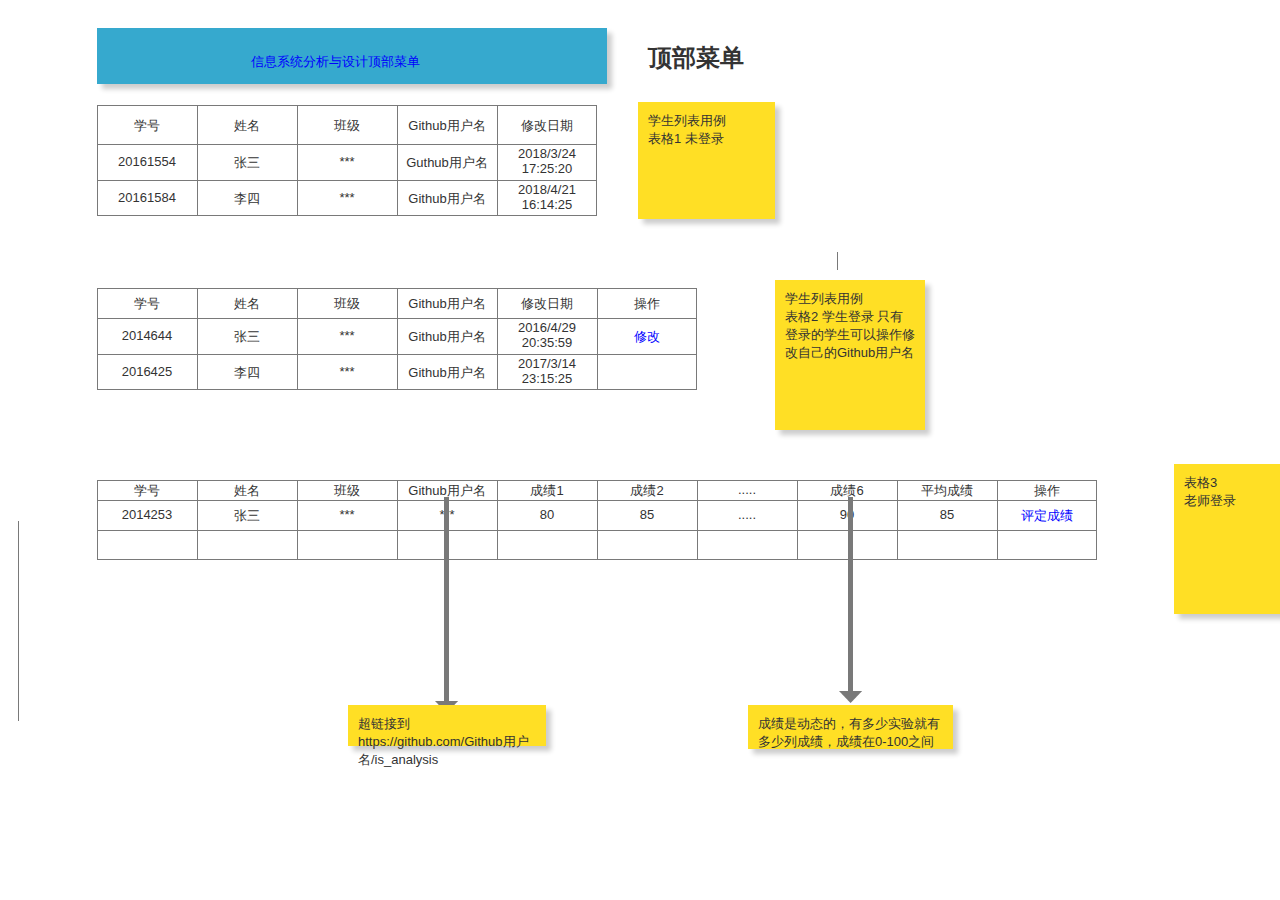
<file: test6/ui/index.html>
﻿<!DOCTYPE html>
<html>
  <head>
    <title>index</title>
    <meta http-equiv="X-UA-Compatible" content="IE=edge"/>
    <meta http-equiv="content-type" content="text/html; charset=utf-8"/>
    <meta name="apple-mobile-web-app-capable" content="yes"/>
    <link href="resources/css/jquery-ui-themes.css" type="text/css" rel="stylesheet"/>
    <link href="resources/css/axure_rp_page.css" type="text/css" rel="stylesheet"/>
    <link href="data/styles.css" type="text/css" rel="stylesheet"/>
    <link href="files/index/styles.css" type="text/css" rel="stylesheet"/>
    <script src="resources/scripts/jquery-1.7.1.min.js"></script>
    <script src="resources/scripts/jquery-ui-1.8.10.custom.min.js"></script>
    <script src="resources/scripts/prototypePre.js"></script>
    <script src="data/document.js"></script>
    <script src="resources/scripts/prototypePost.js"></script>
    <script src="files/index/data.js"></script>
    <script type="text/javascript">
      $axure.utils.getTransparentGifPath = function() { return 'resources/images/transparent.gif'; };
      $axure.utils.getOtherPath = function() { return 'resources/Other.html'; };
      $axure.utils.getReloadPath = function() { return 'resources/reload.html'; };
    </script>
  </head>
  <body>
    <div id="base" class="">

      <!-- Unnamed (垂直线) -->
      <div id="u0" class="ax_default line">
        <img id="u0_img" class="img " src="images/index/u0.png"/>
      </div>

      <!-- Unnamed (垂直线) -->
      <div id="u1" class="ax_default line">
        <img id="u1_img" class="img " src="images/index/u1.png"/>
      </div>

      <!-- Unnamed (表格) -->
      <div id="u2" class="ax_default">

        <!-- Unnamed (单元格) -->
        <div id="u3" class="ax_default table_cell">
          <img id="u3_img" class="img " src="images/index/u3.png"/>
          <div id="u3_text" class="text ">
            <p><span>学号</span></p>
          </div>
        </div>

        <!-- Unnamed (单元格) -->
        <div id="u4" class="ax_default table_cell">
          <img id="u4_img" class="img " src="images/index/u3.png"/>
          <div id="u4_text" class="text ">
            <p><span>姓名</span></p>
          </div>
        </div>

        <!-- Unnamed (单元格) -->
        <div id="u5" class="ax_default table_cell">
          <img id="u5_img" class="img " src="images/index/u3.png"/>
          <div id="u5_text" class="text ">
            <p><span>班级</span></p>
          </div>
        </div>

        <!-- Unnamed (单元格) -->
        <div id="u6" class="ax_default table_cell">
          <img id="u6_img" class="img " src="images/index/u3.png"/>
          <div id="u6_text" class="text ">
            <p><span>Github用户名</span></p>
          </div>
        </div>

        <!-- Unnamed (单元格) -->
        <div id="u7" class="ax_default table_cell">
          <img id="u7_img" class="img " src="images/index/u7.png"/>
          <div id="u7_text" class="text ">
            <p><span>修改日期</span></p>
          </div>
        </div>

        <!-- Unnamed (单元格) -->
        <div id="u8" class="ax_default table_cell">
          <img id="u8_img" class="img " src="images/index/u8.png"/>
          <div id="u8_text" class="text ">
            <p><span>20161554</span></p>
          </div>
        </div>

        <!-- Unnamed (单元格) -->
        <div id="u9" class="ax_default table_cell">
          <img id="u9_img" class="img " src="images/index/u8.png"/>
          <div id="u9_text" class="text ">
            <p><span>张三</span></p>
          </div>
        </div>

        <!-- Unnamed (单元格) -->
        <div id="u10" class="ax_default table_cell">
          <img id="u10_img" class="img " src="images/index/u8.png"/>
          <div id="u10_text" class="text ">
            <p><span>***</span></p>
          </div>
        </div>

        <!-- Unnamed (单元格) -->
        <div id="u11" class="ax_default table_cell">
          <img id="u11_img" class="img " src="images/index/u8.png"/>
          <div id="u11_text" class="text ">
            <p><span>Guthub用户名</span></p>
          </div>
        </div>

        <!-- Unnamed (单元格) -->
        <div id="u12" class="ax_default table_cell">
          <img id="u12_img" class="img " src="images/index/u12.png"/>
          <div id="u12_text" class="text ">
            <p><span>2018/3/24 17:25:20</span></p>
          </div>
        </div>

        <!-- Unnamed (单元格) -->
        <div id="u13" class="ax_default table_cell">
          <img id="u13_img" class="img " src="images/index/u13.png"/>
          <div id="u13_text" class="text ">
            <p><span>20161584</span></p>
          </div>
        </div>

        <!-- Unnamed (单元格) -->
        <div id="u14" class="ax_default table_cell">
          <img id="u14_img" class="img " src="images/index/u13.png"/>
          <div id="u14_text" class="text ">
            <p><span>李四</span></p>
          </div>
        </div>

        <!-- Unnamed (单元格) -->
        <div id="u15" class="ax_default table_cell">
          <img id="u15_img" class="img " src="images/index/u13.png"/>
          <div id="u15_text" class="text ">
            <p><span>***</span></p>
          </div>
        </div>

        <!-- Unnamed (单元格) -->
        <div id="u16" class="ax_default table_cell">
          <img id="u16_img" class="img " src="images/index/u13.png"/>
          <div id="u16_text" class="text ">
            <p><span>Github用户名</span></p>
          </div>
        </div>

        <!-- Unnamed (单元格) -->
        <div id="u17" class="ax_default table_cell">
          <img id="u17_img" class="img " src="images/index/u17.png"/>
          <div id="u17_text" class="text ">
            <p><span>2018/4/21 16:14:25</span></p>
          </div>
        </div>
      </div>

      <!-- Unnamed (矩形) -->
      <div id="u18" class="ax_default sticky_1">
        <div id="u18_div" class=""></div>
        <div id="u18_text" class="text ">
          <p><span>学生列表用例</span></p><p><span>表格1 未登录</span></p>
        </div>
      </div>

      <!-- Unnamed (表格) -->
      <div id="u19" class="ax_default">

        <!-- Unnamed (单元格) -->
        <div id="u20" class="ax_default table_cell">
          <img id="u20_img" class="img " src="images/index/u20.png"/>
          <div id="u20_text" class="text ">
            <p><span>学号</span></p>
          </div>
        </div>

        <!-- Unnamed (单元格) -->
        <div id="u21" class="ax_default table_cell">
          <img id="u21_img" class="img " src="images/index/u20.png"/>
          <div id="u21_text" class="text ">
            <p><span>姓名</span></p>
          </div>
        </div>

        <!-- Unnamed (单元格) -->
        <div id="u22" class="ax_default table_cell">
          <img id="u22_img" class="img " src="images/index/u20.png"/>
          <div id="u22_text" class="text ">
            <p><span>班级</span></p>
          </div>
        </div>

        <!-- Unnamed (单元格) -->
        <div id="u23" class="ax_default table_cell">
          <img id="u23_img" class="img " src="images/index/u20.png"/>
          <div id="u23_text" class="text ">
            <p><span>Github用户名</span></p>
          </div>
        </div>

        <!-- Unnamed (单元格) -->
        <div id="u24" class="ax_default table_cell">
          <img id="u24_img" class="img " src="images/index/u20.png"/>
          <div id="u24_text" class="text ">
            <p><span>修改日期</span></p>
          </div>
        </div>

        <!-- Unnamed (单元格) -->
        <div id="u25" class="ax_default table_cell">
          <img id="u25_img" class="img " src="images/index/u25.png"/>
          <div id="u25_text" class="text ">
            <p><span>操作</span></p>
          </div>
        </div>

        <!-- Unnamed (单元格) -->
        <div id="u26" class="ax_default table_cell">
          <img id="u26_img" class="img " src="images/index/u8.png"/>
          <div id="u26_text" class="text ">
            <p><span>2014644</span></p>
          </div>
        </div>

        <!-- Unnamed (单元格) -->
        <div id="u27" class="ax_default table_cell">
          <img id="u27_img" class="img " src="images/index/u8.png"/>
          <div id="u27_text" class="text ">
            <p><span>张三</span></p>
          </div>
        </div>

        <!-- Unnamed (单元格) -->
        <div id="u28" class="ax_default table_cell">
          <img id="u28_img" class="img " src="images/index/u8.png"/>
          <div id="u28_text" class="text ">
            <p><span>***</span></p>
          </div>
        </div>

        <!-- Unnamed (单元格) -->
        <div id="u29" class="ax_default table_cell">
          <img id="u29_img" class="img " src="images/index/u8.png"/>
          <div id="u29_text" class="text ">
            <p><span>Github用户名</span></p>
          </div>
        </div>

        <!-- Unnamed (单元格) -->
        <div id="u30" class="ax_default table_cell">
          <img id="u30_img" class="img " src="images/index/u8.png"/>
          <div id="u30_text" class="text ">
            <p><span>2016/4/29 20:35:59</span></p>
          </div>
        </div>

        <!-- Unnamed (单元格) -->
        <div id="u31" class="ax_default table_cell">
          <img id="u31_img" class="img " src="images/index/u12.png"/>
          <div id="u31_text" class="text ">
            <p><a id="u32" class="link"><span>修改</span></a></p>
          </div>
        </div>

        <!-- Unnamed (单元格) -->
        <div id="u33" class="ax_default table_cell">
          <img id="u33_img" class="img " src="images/index/u13.png"/>
          <div id="u33_text" class="text ">
            <p><span>2016425</span></p>
          </div>
        </div>

        <!-- Unnamed (单元格) -->
        <div id="u34" class="ax_default table_cell">
          <img id="u34_img" class="img " src="images/index/u13.png"/>
          <div id="u34_text" class="text ">
            <p><span>李四</span></p>
          </div>
        </div>

        <!-- Unnamed (单元格) -->
        <div id="u35" class="ax_default table_cell">
          <img id="u35_img" class="img " src="images/index/u13.png"/>
          <div id="u35_text" class="text ">
            <p><span>***</span></p>
          </div>
        </div>

        <!-- Unnamed (单元格) -->
        <div id="u36" class="ax_default table_cell">
          <img id="u36_img" class="img " src="images/index/u13.png"/>
          <div id="u36_text" class="text ">
            <p><span>Github用户名</span></p>
          </div>
        </div>

        <!-- Unnamed (单元格) -->
        <div id="u37" class="ax_default table_cell">
          <img id="u37_img" class="img " src="images/index/u13.png"/>
          <div id="u37_text" class="text ">
            <p><span>2017/3/14 23:15:25</span></p>
          </div>
        </div>

        <!-- Unnamed (单元格) -->
        <div id="u38" class="ax_default table_cell">
          <img id="u38_img" class="img " src="images/index/u17.png"/>
        </div>
      </div>

      <!-- Unnamed (表格) -->
      <div id="u39" class="ax_default">

        <!-- Unnamed (单元格) -->
        <div id="u40" class="ax_default table_cell">
          <img id="u40_img" class="img " src="images/index/u40.png"/>
          <div id="u40_text" class="text ">
            <p><span>学号</span></p>
          </div>
        </div>

        <!-- Unnamed (单元格) -->
        <div id="u41" class="ax_default table_cell">
          <img id="u41_img" class="img " src="images/index/u40.png"/>
          <div id="u41_text" class="text ">
            <p><span>姓名</span></p>
          </div>
        </div>

        <!-- Unnamed (单元格) -->
        <div id="u42" class="ax_default table_cell">
          <img id="u42_img" class="img " src="images/index/u40.png"/>
          <div id="u42_text" class="text ">
            <p><span>班级</span></p>
          </div>
        </div>

        <!-- Unnamed (单元格) -->
        <div id="u43" class="ax_default table_cell">
          <img id="u43_img" class="img " src="images/index/u40.png"/>
          <div id="u43_text" class="text ">
            <p><span>Github用户名</span></p>
          </div>
        </div>

        <!-- Unnamed (单元格) -->
        <div id="u44" class="ax_default table_cell">
          <img id="u44_img" class="img " src="images/index/u40.png"/>
          <div id="u44_text" class="text ">
            <p><span>成绩1</span></p>
          </div>
        </div>

        <!-- Unnamed (单元格) -->
        <div id="u45" class="ax_default table_cell">
          <img id="u45_img" class="img " src="images/index/u40.png"/>
          <div id="u45_text" class="text ">
            <p><span>成绩2</span></p>
          </div>
        </div>

        <!-- Unnamed (单元格) -->
        <div id="u46" class="ax_default table_cell">
          <img id="u46_img" class="img " src="images/index/u40.png"/>
          <div id="u46_text" class="text ">
            <p><span>.....</span></p>
          </div>
        </div>

        <!-- Unnamed (单元格) -->
        <div id="u47" class="ax_default table_cell">
          <img id="u47_img" class="img " src="images/index/u40.png"/>
          <div id="u47_text" class="text ">
            <p><span>成绩6</span></p>
          </div>
        </div>

        <!-- Unnamed (单元格) -->
        <div id="u48" class="ax_default table_cell">
          <img id="u48_img" class="img " src="images/index/u40.png"/>
          <div id="u48_text" class="text ">
            <p><span>平均成绩</span></p>
          </div>
        </div>

        <!-- Unnamed (单元格) -->
        <div id="u49" class="ax_default table_cell">
          <img id="u49_img" class="img " src="images/index/u49.png"/>
          <div id="u49_text" class="text ">
            <p><span>操作</span></p>
          </div>
        </div>

        <!-- Unnamed (单元格) -->
        <div id="u50" class="ax_default table_cell">
          <img id="u50_img" class="img " src="images/index/u20.png"/>
          <div id="u50_text" class="text ">
            <p><span>2014253</span></p>
          </div>
        </div>

        <!-- Unnamed (单元格) -->
        <div id="u51" class="ax_default table_cell">
          <img id="u51_img" class="img " src="images/index/u20.png"/>
          <div id="u51_text" class="text ">
            <p><span>张三</span></p>
          </div>
        </div>

        <!-- Unnamed (单元格) -->
        <div id="u52" class="ax_default table_cell">
          <img id="u52_img" class="img " src="images/index/u20.png"/>
          <div id="u52_text" class="text ">
            <p><span>***</span></p>
          </div>
        </div>

        <!-- Unnamed (单元格) -->
        <div id="u53" class="ax_default table_cell">
          <img id="u53_img" class="img " src="images/index/u20.png"/>
          <div id="u53_text" class="text ">
            <p><span>***</span></p>
          </div>
        </div>

        <!-- Unnamed (单元格) -->
        <div id="u54" class="ax_default table_cell">
          <img id="u54_img" class="img " src="images/index/u20.png"/>
          <div id="u54_text" class="text ">
            <p><span>80</span></p>
          </div>
        </div>

        <!-- Unnamed (单元格) -->
        <div id="u55" class="ax_default table_cell">
          <img id="u55_img" class="img " src="images/index/u20.png"/>
          <div id="u55_text" class="text ">
            <p><span>85</span></p>
          </div>
        </div>

        <!-- Unnamed (单元格) -->
        <div id="u56" class="ax_default table_cell">
          <img id="u56_img" class="img " src="images/index/u20.png"/>
          <div id="u56_text" class="text ">
            <p><span>.....</span></p>
          </div>
        </div>

        <!-- Unnamed (单元格) -->
        <div id="u57" class="ax_default table_cell">
          <img id="u57_img" class="img " src="images/index/u20.png"/>
          <div id="u57_text" class="text ">
            <p><span>90</span></p>
          </div>
        </div>

        <!-- Unnamed (单元格) -->
        <div id="u58" class="ax_default table_cell">
          <img id="u58_img" class="img " src="images/index/u20.png"/>
          <div id="u58_text" class="text ">
            <p><span>85</span></p>
          </div>
        </div>

        <!-- Unnamed (单元格) -->
        <div id="u59" class="ax_default table_cell">
          <img id="u59_img" class="img " src="images/index/u25.png"/>
          <div id="u59_text" class="text ">
            <p><a id="u60" class="link"><span>评定成绩</span></a></p>
          </div>
        </div>

        <!-- Unnamed (单元格) -->
        <div id="u61" class="ax_default table_cell">
          <img id="u61_img" class="img " src="images/index/u61.png"/>
        </div>

        <!-- Unnamed (单元格) -->
        <div id="u62" class="ax_default table_cell">
          <img id="u62_img" class="img " src="images/index/u61.png"/>
        </div>

        <!-- Unnamed (单元格) -->
        <div id="u63" class="ax_default table_cell">
          <img id="u63_img" class="img " src="images/index/u61.png"/>
        </div>

        <!-- Unnamed (单元格) -->
        <div id="u64" class="ax_default table_cell">
          <img id="u64_img" class="img " src="images/index/u61.png"/>
        </div>

        <!-- Unnamed (单元格) -->
        <div id="u65" class="ax_default table_cell">
          <img id="u65_img" class="img " src="images/index/u61.png"/>
        </div>

        <!-- Unnamed (单元格) -->
        <div id="u66" class="ax_default table_cell">
          <img id="u66_img" class="img " src="images/index/u61.png"/>
        </div>

        <!-- Unnamed (单元格) -->
        <div id="u67" class="ax_default table_cell">
          <img id="u67_img" class="img " src="images/index/u61.png"/>
        </div>

        <!-- Unnamed (单元格) -->
        <div id="u68" class="ax_default table_cell">
          <img id="u68_img" class="img " src="images/index/u61.png"/>
        </div>

        <!-- Unnamed (单元格) -->
        <div id="u69" class="ax_default table_cell">
          <img id="u69_img" class="img " src="images/index/u61.png"/>
        </div>

        <!-- Unnamed (单元格) -->
        <div id="u70" class="ax_default table_cell">
          <img id="u70_img" class="img " src="images/index/u70.png"/>
        </div>
      </div>

      <!-- Unnamed (矩形) -->
      <div id="u71" class="ax_default sticky_1">
        <div id="u71_div" class=""></div>
        <div id="u71_text" class="text ">
          <p><span>学生列表用例</span></p><p><span>表格2 学生登录 只有登录的学生可以操作修改自己的Github用户名</span></p>
        </div>
      </div>

      <!-- Unnamed (矩形) -->
      <div id="u72" class="ax_default sticky_1">
        <div id="u72_div" class=""></div>
        <div id="u72_text" class="text ">
          <p><span>表格3</span></p><p><span>老师登录</span></p>
        </div>
      </div>

      <!-- Unnamed (垂直线) -->
      <div id="u73" class="ax_default arrow">
        <img id="u73_img" class="img " src="images/index/u73.png"/>
      </div>

      <!-- Unnamed (矩形) -->
      <div id="u74" class="ax_default sticky_1">
        <div id="u74_div" class=""></div>
        <div id="u74_text" class="text ">
          <p><span>超链接到https://github.com/Github用户名/is_analysis</span></p>
        </div>
      </div>

      <!-- Unnamed (垂直线) -->
      <div id="u75" class="ax_default arrow">
        <img id="u75_img" class="img " src="images/index/u75.png"/>
      </div>

      <!-- Unnamed (矩形) -->
      <div id="u76" class="ax_default sticky_1">
        <div id="u76_div" class=""></div>
        <div id="u76_text" class="text ">
          <p><span>成绩是动态的，有多少实验就有多少列成绩，成绩在0-100之间</span></p>
        </div>
      </div>

      <!-- Unnamed (矩形) -->
      <div id="u77" class="ax_default sticky_2">
        <div id="u77_div" class=""></div>
        <div id="u77_text" class="text ">
          <p><span>&nbsp;&nbsp; &nbsp; &nbsp; &nbsp; &nbsp; &nbsp; &nbsp; &nbsp; &nbsp; &nbsp; &nbsp; &nbsp; &nbsp; &nbsp; &nbsp; &nbsp; &nbsp; &nbsp; &nbsp; &nbsp; &nbsp;&nbsp; </span></p><p><span>&nbsp;&nbsp; &nbsp; &nbsp; &nbsp; &nbsp; &nbsp; &nbsp; &nbsp; &nbsp; &nbsp; &nbsp; &nbsp; &nbsp; &nbsp; &nbsp; &nbsp; &nbsp; &nbsp; &nbsp;&nbsp; </span><a id="u78" class="link"><span style="color:#0000FF;">信息系统分析与设计顶部菜单</span></a></p>
        </div>
      </div>

      <!-- Unnamed (矩形) -->
      <div id="u79" class="ax_default _二级标题">
        <div id="u79_div" class=""></div>
        <div id="u79_text" class="text ">
          <p><span>顶部菜单</span></p>
        </div>
      </div>
    </div>
  </body>
</html>
</file>
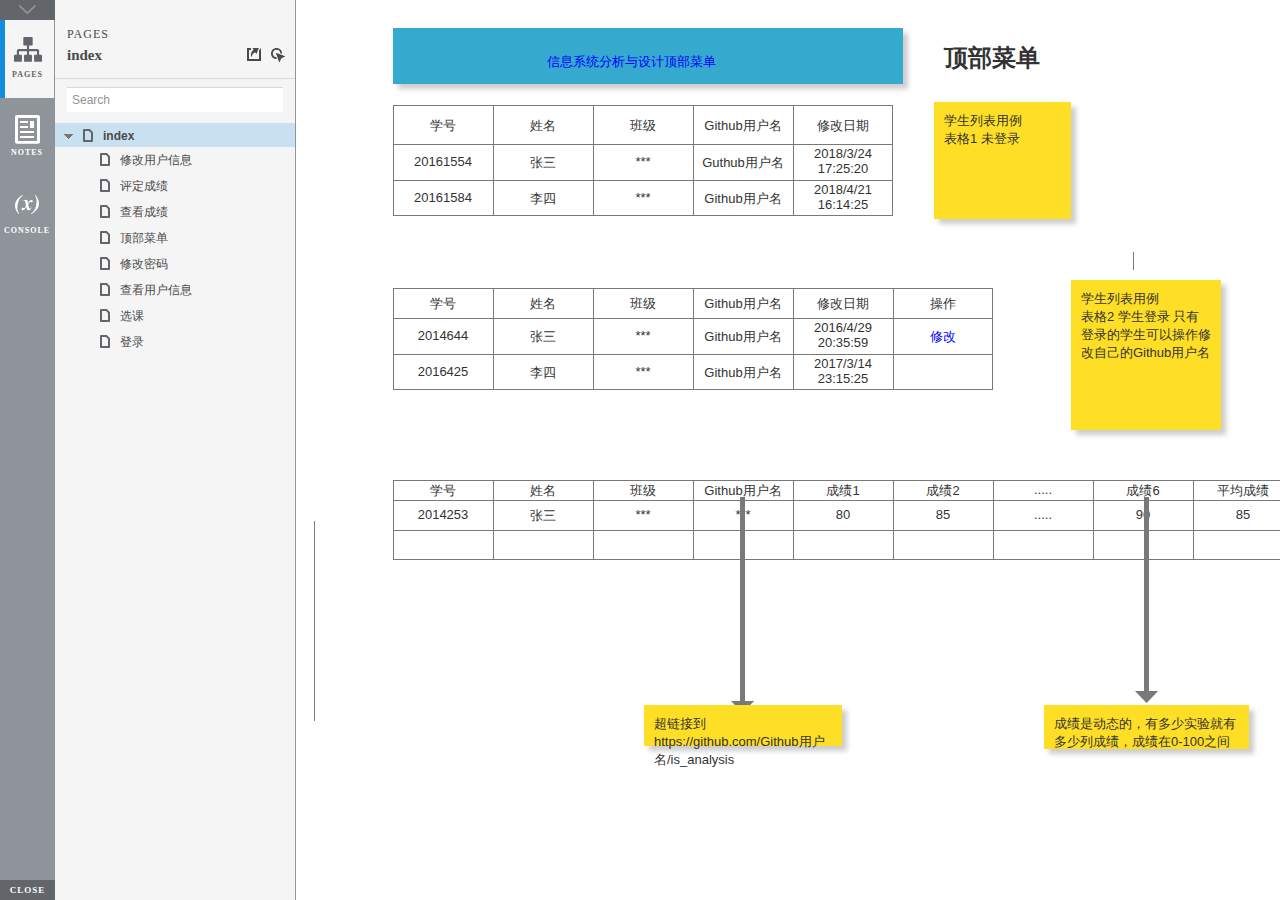
<file: test6/ui/start.html>
<!DOCTYPE html>
<html xmlns="http://www.w3.org/1999/xhtml" xml:lang="en" lang="en">
<head>
    <title>Untitled Document</title>
    <meta http-equiv="X-UA-Compatible" content="IE=edge"/>
    <meta http-equiv="content-type" content="text/html; charset=utf-8" />
    <meta name="viewport" content="width=device-width, initial-scale=1.0" />
    <meta name="apple-mobile-web-app-capable" content="yes" />
    <link type="text/css" href="resources/css/reset.css" rel="Stylesheet" />
    <link type="text/css" href="resources/css/default.css" rel="Stylesheet" />
    <!--<link href='https://fonts.googleapis.com/css?family=Nunito:300' rel='stylesheet' type='text/css'>-->

    <script type="text/javascript">
        if (location.href.toString().indexOf('file://localhost/') == 0) {
            location.href = location.href.toString().replace('file://localhost/', 'file:///');
        }
    </script>

    <!-- 8.0.0.3377 -->
<script src="resources/scripts/jquery-1.7.1.min.js"></script>
<script src="resources/scripts/startPre.js"></script>
<script src="data/document.js"></script>

    <style type="text/css">

#outerContainer {
	width:1000px;
	height:1500px;
}

.vsplitbar {
    width: 3px;
    /*background: #B9B9B9;*/
    border-right: 1px solid #8f949a;
}

.vsplitbar:hover, .vsplitbar.active {
    background: #8f949a;
}

#rightPanel {
    background-color: White;
}

/*#leftPanel {
    min-width: 120px;
}*/

.splitterMask {
   position:absolute;
   top: 0;
   left: 0;
   width: 100%;
   height: 100%;
   overflow: hidden;
   background-image: url(resources/images/transparent.gif);
   z-index: 20000;
}

    </style>
    <script type="text/javascript" language="JavaScript"><!--
        var SITEMAP_COLLAPSE_VAR_NAME = 'c';
        var PLUGIN_VAR_NAME = 'g';
        var FOOTNOTES_VAR_NAME = 'fn';
        var ADAPTIVE_VIEW_VAR_NAME = 'view';
        var lastLeftPanelWidth = 295;
        var toolBarOnly = true;

        // isolate scope
        (function() {
            setUpController();
            
            var configuration = $axure.document.configuration;
            var _settings = {};
            _settings.projectId = configuration.prototypeId;
            _settings.isAxshare = configuration.isAxshare;
            _settings.loadFeedbackPlugin = configuration.loadFeedbackPlugin;
            var cHash = getHashStringVar(SITEMAP_COLLAPSE_VAR_NAME);
            _settings.startCollapsed = cHash == "1";
            if(cHash == "2") closePlayer();
            var gHash = getHashStringVar(PLUGIN_VAR_NAME);
            if(gHash == "") gHash = 1;
            _settings.startPluginGid = gHash;

            $axure.player.settings = _settings;

            $(window).bind('load', function() {
                if(CHROME_5_LOCAL && !$('body').attr('pluginDetected')) {
                    window.location = 'resources/chrome/chrome.html';
                }
            });

            $(document).ready(function() {
                $axure.page.bind('load.start', mainFrame_onload);
                $axure.messageCenter.addMessageListener(messageCenter_message);

                $(document).on('pluginShown', function (event, data) {
                    setVarInCurrentUrlHash('g', data ? data : '');
                });

                $(document).on('pluginCreated', function(event, data) {
                    if($axure.player.settings.startPluginGid == data) {
                        $axure.player.showPlugin(data);
                    }
                });

                if($axure.player.settings.loadFeedbackPlugin) {
                    if($axure.player.settings.isAxshare) {
                        $axure.utils.loadJS('/Scripts/plugins/feedback/feedback8.js');
                    } else {
                        $axure.utils.loadJS('http://share.axure.com/Scripts/plugins/feedback/feedback8.js');
                    }
                }

                if(navigator.userAgent.indexOf("MSIE") >= 0) $('#outerContainer').width('100%');
                initialize();
                if($axure.player.settings.startCollapsed) $('#outerContainer').splitter({ sizeLeft: 0 });
                else $('#outerContainer').splitter({ sizeLeft: lastLeftPanelWidth });
                $('#leftPanel').width(lastLeftPanelWidth);
                
                $(window).resize(function() { resizeContent(); });

                $('#maximizePanelContainer').hide();

                initializeLogo();

                $(window).resize();
                resizeContent();
                
                $axure.player.collapseToBar();

                if($axure.player.settings.startCollapsed) {
                    collapse();
                    $('#leftPanel').width(0);
                }

                if(MOBILE_DEVICE) {
                    $('#interfaceControlFrameMinimizeContainer').height('45px');
                    $('#interfaceControlFrameMinimizeContainer a').height('45px');
                    $('#interfaceControlFrameHeaderContainer').css('margin-top','45px');
                    $('#interfaceControlFrameCloseContainer a').css('padding','10px 0px');
                    $('#maximizePanelContainer').height('45px');//.css('top','inherit').css('bottom','0px');

                    $('body').removeClass('hashover');

                    if(IOS) {
                        $('#rightPanel').css('overflow', 'auto').css('-webkit-overflow-scrolling', 'touch').css('-ms-overflow-x', 'hidden');

                        window.addEventListener("orientationchange", function() {
                            var viewport = document.querySelector("meta[name=viewport]");
                            //so iOS doesn't zoom when switching back to portrait
                            viewport.setAttribute('content', 'width=device-width, initial-scale=1.0, maximum-scale=1.0');
                            viewport.setAttribute('content', 'width=device-width, initial-scale=1.0');
                            resizeContent();
                        }, false);

                        $axure.page.bind('load.start', function() {
                            resizeContent();
                        });
                    }
                }

            });

            function initialize() {
                var legacyQString = getQueryString("Page");
                if (legacyQString.length > 0) {
                    location.href = location.href.substring(0, location.href.indexOf("?")) + "#p=" + legacyQString;
                    return;
                }

                var mainFrame = document.getElementById("mainFrame");
                //if it's local file on safari, test if we can access mainframe after its loaded
                if(SAFARI && document.location.href.indexOf('file://') >= 0) {
                    $(mainFrame).load(function () {
                        var canAccess;
                        try {
                            var mainFrameWindow = mainFrame.contentWindow || mainFrame.contentDocument;
                            mainFrameWindow['safari_file_CORS'] = 'Y';
                            canAccess = mainFrameWindow['safari_file_CORS'] === 'Y';
                        } catch(err) {
                            canAccess = false;
                        }

                        if(!canAccess) window.location = 'resources/chrome/safari.html';
                    });
                }

                mainFrame.contentWindow.location.href = getInitialUrl();
            }

            function initializeLogo() {
                if($axure.document.configuration.logoImagePath) {
                    var image = new Image();
                    image.onload = function() {
                        $('#logoImage').css('max-width', this.width + 'px');
                        $axure.player.resizeContent();
                    };
                    image.src = $axure.document.configuration.logoImagePath;
                
                    $('#interfaceControlFrameLogoImageContainer').html('<img id="logoImage" src="" />');
                    $('#logoImage').attr('src', $axure.document.configuration.logoImagePath).load(function() { resizeContent(); });
                } else $('#interfaceControlFrameLogoImageContainer').hide();

                if ($axure.document.configuration.logoImageCaption) {
                    $('#interfaceControlFrameLogoCaptionContainer').html($axure.document.configuration.logoImageCaption);
                } else $('#interfaceControlFrameLogoCaptionContainer').hide();

                if(!$('#interfaceControlFrameLogoImageContainer').is(':visible') && !$('#interfaceControlFrameLogoCaptionContainer').is(':visible')) {
                    $('#interfaceControlFrameLogoContainer').hide();
                }
            }

            var resizeContent = $axure.player.resizeContent = function() {
                var newHeight = $(window).height();
                var newWidth = $(window).width();

                var controlContainerHeight = newHeight;// - 30;
                if($('#interfaceControlFrameLogoContainer').is(':visible')) controlContainerHeight -= $('#interfaceControlFrameLogoContainer').outerHeight();// + 16;

                $('#outerContainer').height(newHeight).width(newWidth);
                $('.vsplitbar').height(newHeight);
                $('#leftPanel').height(newHeight);
                $('#interfaceControlFrame').height(newHeight);
                $('#interfaceControlFrameContainer').height(newHeight);
                $('#interfaceControlFrameHostContainer').height(controlContainerHeight);

                $('#rightPanel').height(newHeight);
                $('#mainFrame').height(newHeight);

                if($('#leftPanel').is(':visible')) $('#rightPanel').width($(window).width() - $('#leftPanel').width() - 1);// $('.vsplitbar').width());
                else $('#rightPanel').width($(window).width());

                $(document).trigger('ContainerHeightChange',[controlContainerHeight]);

                if(MOBILE_DEVICE) {
                    if(!(getHashStringVar(ADAPTIVE_VIEW_VAR_NAME).length > 0)) $axure.messageCenter.postMessage('setAdaptiveViewForSize', {'width':newWidth, 'height':$('#rightPanel').height()});
                }
            }

            var collapseToBar = $axure.player.collapseToBar = function() {
                lastLeftPanelWidth = $('#leftPanel').width();
                $('#leftPanel').width('55px');
                $('.vsplitbar').hide();
                $('#rightPanel').width($(window).width() - $('#leftPanel').width());
                $(window).resize();
                $('#outerContainer').trigger('resize');
                toolBarOnly = true;
            }

            var expandFromBar = $axure.player.expandFromBar = function() {
                if($('.vsplitbar').is(':visible')) return;

                $('#leftPanel').width(lastLeftPanelWidth);
                $('.vsplitbar').show();
                $('#rightPanel').width($(window).width() - $('#leftPanel').width() - 1);// $('.vsplitbar').width());
                $(window).resize();
                $('#outerContainer').trigger('resize');
                toolBarOnly = false;
            }

        })();

        function messageCenter_message(message, data) {
            if(message == 'expandFrame') expand();
            else if(message == 'getCollapseFrameOnLoad' && $axure.player.settings.startCollapsed && !MOBILE_DEVICE) $axure.messageCenter.postMessage('collapseFrameOnLoad');
        }

        
        function getInitialUrl() {
            var pageName = getHashStringVar("p");
            if(pageName.length > 0) return pageName + ".html";
            else {
                var url = getFirstPageUrl($axure.document.sitemap.rootNodes);
                return (url ? url : "about:blank");
            }
        }

        function getFirstPageUrl(nodes) {
            for (var i = 0; i < nodes.length; i++) {
                var node = nodes[i];
                if (node.url) return node.url;
                else {
                    var hasChildren = (node.children && node.children.length > 0);
                    if (hasChildren) {
                        var url = getFirstPageUrl(node.children);
                        if (url) return url;
                    }
                }
            }
            return null;
        }

        function closePlayer() {
            if($axure.page.location) window.location.href = $axure.page.location;
            else {
                var pageFile = getInitialUrl();
                var currentLocation = window.location.toString();
                window.location.href = currentLocation.substr(0, currentLocation.lastIndexOf("/") + 1) + pageFile;
            }
        }

        function replaceHash(newHash) {
            var currentLocWithoutHash = window.location.toString().split('#')[0];

            //We use replace so that every hash change doesn't get appended to the history stack.
            //We use replaceState in browsers that support it, else replace the location
            if(typeof window.history.replaceState != 'undefined') {
                try {
                    //Chrome 45 (Version 45.0.2454.85 m) started throwing an error here when generated locally (this only happens with sitemap open) which broke all interactions.
                    //try catch breaks the url adjusting nicely when the sitemap is open, but all interactions and forward and back buttons work.
                    //Uncaught SecurityError: Failed to execute 'replaceState' on 'History': A history state object with URL 'file:///C:/Users/Ian/Documents/Axure/HTML/Untitled/start.html#p=home' cannot be created in a document with origin 'null'.
                    window.history.replaceState(null, null, currentLocWithoutHash + newHash);
                } catch(ex) {}
            } else {
                window.location.replace(currentLocWithoutHash + newHash);
            }
        }

        function collapse() {
            setVarInCurrentUrlHash('c', 1);
            if(!toolBarOnly) lastLeftPanelWidth = $('#leftPanel').width();

            $('#maximizePanelContainer').show();
            $('#leftPanel').hide();
            $('.vsplitbar').hide();
            $('#rightPanel').width($(window).width());
            $(window).resize();
            $('#outerContainer').trigger('resize');

            $(document).trigger('sidebarCollapse');

            if(MOBILE_DEVICE) {
                $('#maximizePanelContainer').animate({
                    top:$('#rightPanel').height() - $('#maximizePanelContainer').height()
                }, 300, 'swing', function() {
                    $('#maximizePanelContainer').css('top', 'inherit').css('bottom', '0px');
                });
            }
        }

        function expand() {
            if(MOBILE_DEVICE) {
                $('#maximizePanelContainer').css('top', '0px').css('bottom', 'inherit');
            }

            deleteVarFromCurrentUrlHash('c');
            $('#maximizePanelContainer').hide();
            $('#leftPanel').width(lastLeftPanelWidth);
            $('#leftPanel').show();
            if(!toolBarOnly) {
                $('.vsplitbar').show();
                $('#rightPanel').width($(window).width() - $('#leftPanel').width() - 1);
            } else {
                $axure.player.collapseToBar();
            }
            $(window).resize();
            $('#outerContainer').trigger('resize');

            $(document).trigger('sidebarExpanded');
        }


        function mainFrame_onload() {
            if($axure.page.pageName) document.title = $axure.page.pageName;
        }

        function getQueryString(query) {
            var qstring = self.location.href.split("?");
            if(qstring.length < 2) return "";
            return GetParameter(qstring, query);
        }
        
        function GetParameter(qstring, query) {
            var prms = qstring[1].split("&");
            var frmelements = new Array();
            var currprmeter, querystr = "";

            for(var i = 0; i < prms.length; i++) {
                currprmeter = prms[i].split("=");
                frmelements[i] = new Array();
                frmelements[i][0] = currprmeter[0];
                frmelements[i][1] = currprmeter[1];
            }

            for(j = 0; j < frmelements.length; j++) {
                if(frmelements[j][0].toLowerCase() == query.toLowerCase()) {
                    querystr = frmelements[j][1];
                    break;
                }
            }
            return querystr;
        }
        
        function getHashStringVar(query) {
            var qstring = self.location.href.split("#");
            if(qstring.length < 2) return "";
            return GetParameter(qstring, query);
        }

        function setHashStringVar(currentHash, varName, varVal) {
            var varWithEqual = varName + '=';
            var poundVarWithEqual = varVal === '' ? '' :  '#' + varName + '=' + varVal;
            var ampVarWithEqual = varVal === '' ? '' :  '&' + varName + '=' + varVal;
            var hashToSet = '';

            var pageIndex = currentHash.indexOf('#' + varWithEqual);
            if(pageIndex == -1) pageIndex = currentHash.indexOf('&' + varWithEqual);
            if(pageIndex != -1) {
                var newHash = currentHash.substring(0, pageIndex);

                newHash = newHash == '' ? poundVarWithEqual : newHash + ampVarWithEqual;

                var ampIndex = currentHash.indexOf('&', pageIndex + 1);
                if(ampIndex != -1) {
                    newHash = newHash == '' ? '#' + currentHash.substring(ampIndex + 1) : newHash + currentHash.substring(ampIndex);
                }
                hashToSet = newHash;
            } else if(currentHash.indexOf('#') != -1) {
                hashToSet = currentHash + ampVarWithEqual;
            } else {
                hashToSet = poundVarWithEqual;
            }

            if(hashToSet != '' || varVal == '') {
                return hashToSet;
            }

            return null;
        }

        function setVarInCurrentUrlHash(varName, varVal) {
            var newHash = setHashStringVar(window.location.hash, varName, varVal);

            if(newHash != null) {
                replaceHash(newHash);
            }
        }

        function deleteHashStringVar(currentHash, varName) {
            var varWithEqual = varName + '=';

            var pageIndex = currentHash.indexOf('#' + varWithEqual);
            if(pageIndex == -1) pageIndex = currentHash.indexOf('&' + varWithEqual);
            if(pageIndex != -1) {
                var newHash = currentHash.substring(0, pageIndex);

                var ampIndex = currentHash.indexOf('&', pageIndex + 1);

                //IF begin of string....if none blank, ELSE # instead of & and rest
                //IF in string....prefix + if none blank, ELSE &-rest
                if(newHash == '') { //beginning of string
                    newHash = ampIndex != -1 ? '#' + currentHash.substring(ampIndex + 1) : '';
                } else { //somewhere in the middle
                    newHash = newHash + (ampIndex != -1 ? currentHash.substring(ampIndex) : '');
                }

                return newHash;
            }

            return null;
        }

        function deleteVarFromCurrentUrlHash(varName) {
            var newHash = deleteHashStringVar(window.location.hash, varName);

            if(newHash != null) {
                replaceHash(newHash);
            }
        }
    --></script>
    
    <link type="text/css" rel="Stylesheet" href="plugins/sitemap/styles/sitemap.css" />
    <link type="text/css" rel="Stylesheet" href="plugins/page_notes/styles/page_notes.css" />
    <link type="text/css" rel="Stylesheet" href="plugins/debug/styles/debug.css" />
    <script src="resources/scripts/startPost.js"></script>


    <!--<link type="text/css" rel="Stylesheet" href="plugins/recordplay/styles/recordplay.css" />
    <script type="text/javascript" src="plugins/recordplay/recordplay.js"></script>-->
    

</head>
<body scroll="no" class="hashover">
    <div id="outerContainer">

        <div id="leftPanel">
            <div id="interfaceControlFrame">
                <div id="interfaceControlFrameMinimizeContainer">
                    <a title="Collapse" id="interfaceControlFrameMinimizeButton" onclick="collapse();">&nbsp;</a>
                </div>
                <div id="interfaceControlFrameHeaderContainer">
                    <ul id="interfaceControlFrameHeader"></ul>
                </div>
                <div id="interfaceControlFrameContainer">
                    <div id="interfaceControlFrameLogoContainer">
                        <div id="interfaceControlFrameLogoImageContainer"></div>
                        <div id="interfaceControlFrameLogoCaptionContainer"></div>
                    </div>
                    <div id="interfaceControlFrameHostContainer">
                    </div>
                </div>
                <div id="interfaceControlFrameCloseContainer">
                    <a title="Close" id="interfaceControlFrameCloseButton" onclick="closePlayer();">CLOSE</a>
                </div>
            </div>
        </div>
        <div id="rightPanel">
            <iframe id="mainFrame" name="mainFrame" width="100%" height="100%" src="" frameborder="0" style="display: block;" webkitallowfullscreen mozallowfullscreen allowfullscreen></iframe>
        </div>

    </div>

    <div id="maximizePanelContainer">
        <iframe id="expandFrame" src="resources/expand.html" width="100%" height="100%" scrolling="no" allowtransparency="true" frameborder="0"></iframe>
    </div>

</body>
</html>
</file>
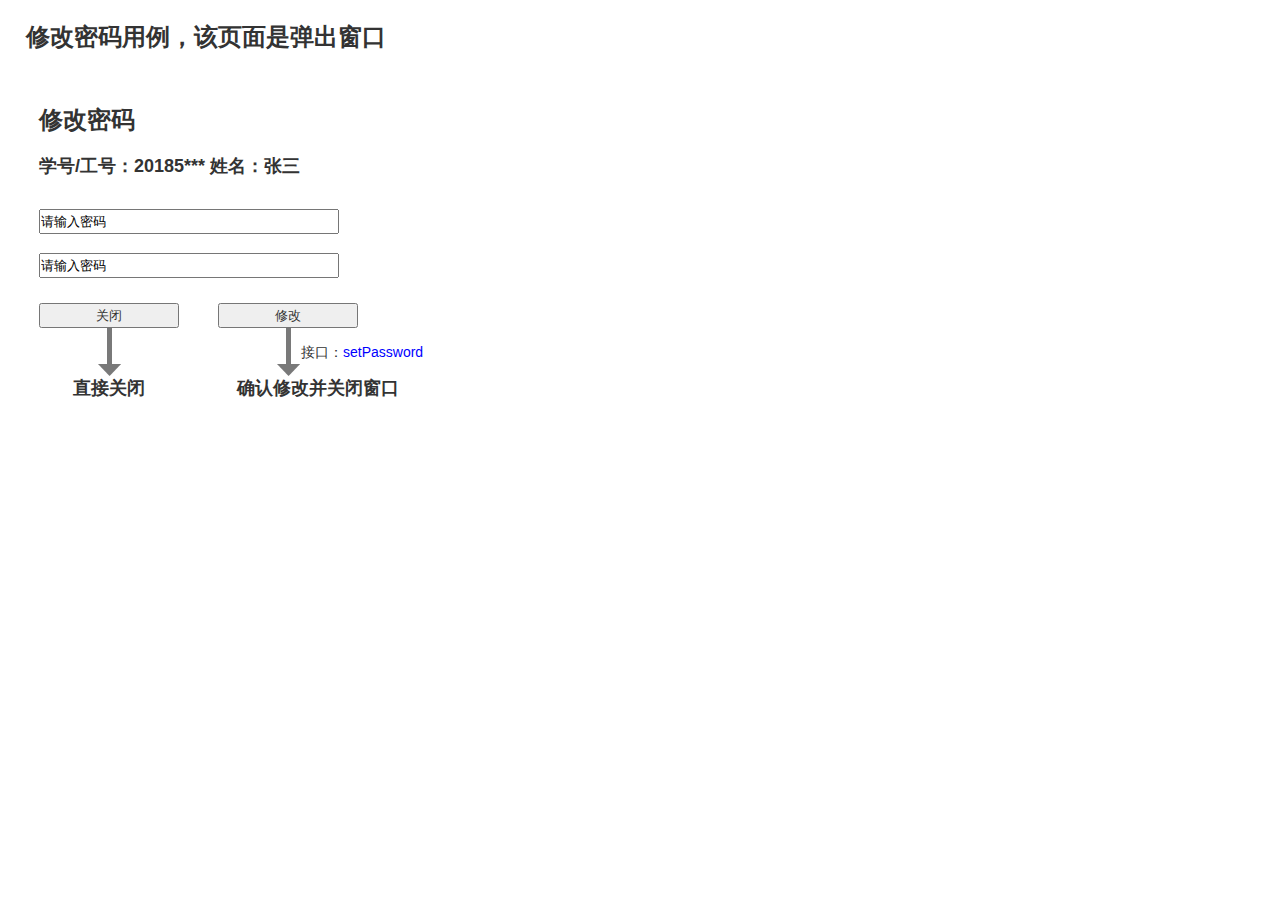
<file: test6/ui/修改密码.html>
﻿<!DOCTYPE html>
<html>
  <head>
    <title>修改密码</title>
    <meta http-equiv="X-UA-Compatible" content="IE=edge"/>
    <meta http-equiv="content-type" content="text/html; charset=utf-8"/>
    <meta name="apple-mobile-web-app-capable" content="yes"/>
    <link href="resources/css/jquery-ui-themes.css" type="text/css" rel="stylesheet"/>
    <link href="resources/css/axure_rp_page.css" type="text/css" rel="stylesheet"/>
    <link href="data/styles.css" type="text/css" rel="stylesheet"/>
    <link href="files/修改密码/styles.css" type="text/css" rel="stylesheet"/>
    <script src="resources/scripts/jquery-1.7.1.min.js"></script>
    <script src="resources/scripts/jquery-ui-1.8.10.custom.min.js"></script>
    <script src="resources/scripts/prototypePre.js"></script>
    <script src="data/document.js"></script>
    <script src="resources/scripts/prototypePost.js"></script>
    <script src="files/修改密码/data.js"></script>
    <script type="text/javascript">
      $axure.utils.getTransparentGifPath = function() { return 'resources/images/transparent.gif'; };
      $axure.utils.getOtherPath = function() { return 'resources/Other.html'; };
      $axure.utils.getReloadPath = function() { return 'resources/reload.html'; };
    </script>
  </head>
  <body>
    <div id="base" class="">

      <!-- Unnamed (矩形) -->
      <div id="u206" class="ax_default _二级标题">
        <div id="u206_div" class=""></div>
        <div id="u206_text" class="text ">
          <p><span>修改密码用例，该页面是弹出窗口</span></p>
        </div>
      </div>

      <!-- Unnamed (矩形) -->
      <div id="u207" class="ax_default _二级标题">
        <div id="u207_div" class=""></div>
        <div id="u207_text" class="text ">
          <p><span>修改密码</span></p>
        </div>
      </div>

      <!-- Unnamed (矩形) -->
      <div id="u208" class="ax_default _三级标题">
        <div id="u208_div" class=""></div>
        <div id="u208_text" class="text ">
          <p><span>学号/工号：20185*** 姓名：张三</span></p>
        </div>
      </div>

      <!-- Unnamed (文本框) -->
      <div id="u209" class="ax_default text_field">
        <input id="u209_input" type="text" value="请输入密码"/>
      </div>

      <!-- Unnamed (文本框) -->
      <div id="u210" class="ax_default text_field">
        <input id="u210_input" type="text" value="请输入密码"/>
      </div>

      <!-- Unnamed (提交按钮) -->
      <div id="u211" class="ax_default html_button">
        <input id="u211_input" type="submit" value="关闭"/>
      </div>

      <!-- Unnamed (提交按钮) -->
      <div id="u212" class="ax_default html_button">
        <input id="u212_input" type="submit" value="修改"/>
      </div>

      <!-- Unnamed (垂直线) -->
      <div id="u213" class="ax_default arrow">
        <img id="u213_img" class="img " src="images/修改密码/u213.png"/>
      </div>

      <!-- Unnamed (矩形) -->
      <div id="u214" class="ax_default _三级标题">
        <div id="u214_div" class=""></div>
        <div id="u214_text" class="text ">
          <p><span>直接关闭</span></p>
        </div>
      </div>

      <!-- Unnamed (矩形) -->
      <div id="u215" class="ax_default _三级标题">
        <div id="u215_div" class=""></div>
        <div id="u215_text" class="text ">
          <p><span>确认修改并关闭窗口</span></p>
        </div>
      </div>

      <!-- Unnamed (垂直线) -->
      <div id="u216" class="ax_default arrow">
        <img id="u216_img" class="img " src="images/修改密码/u213.png"/>
      </div>

      <!-- Unnamed (矩形) -->
      <div id="u217" class="ax_default label">
        <div id="u217_div" class=""></div>
        <div id="u217_text" class="text ">
          <p><span>接口：</span><a id="u218" class="link"><span style="color:#0000FF;">setPassword</span></a></p>
        </div>
      </div>
    </div>
  </body>
</html>
</file>
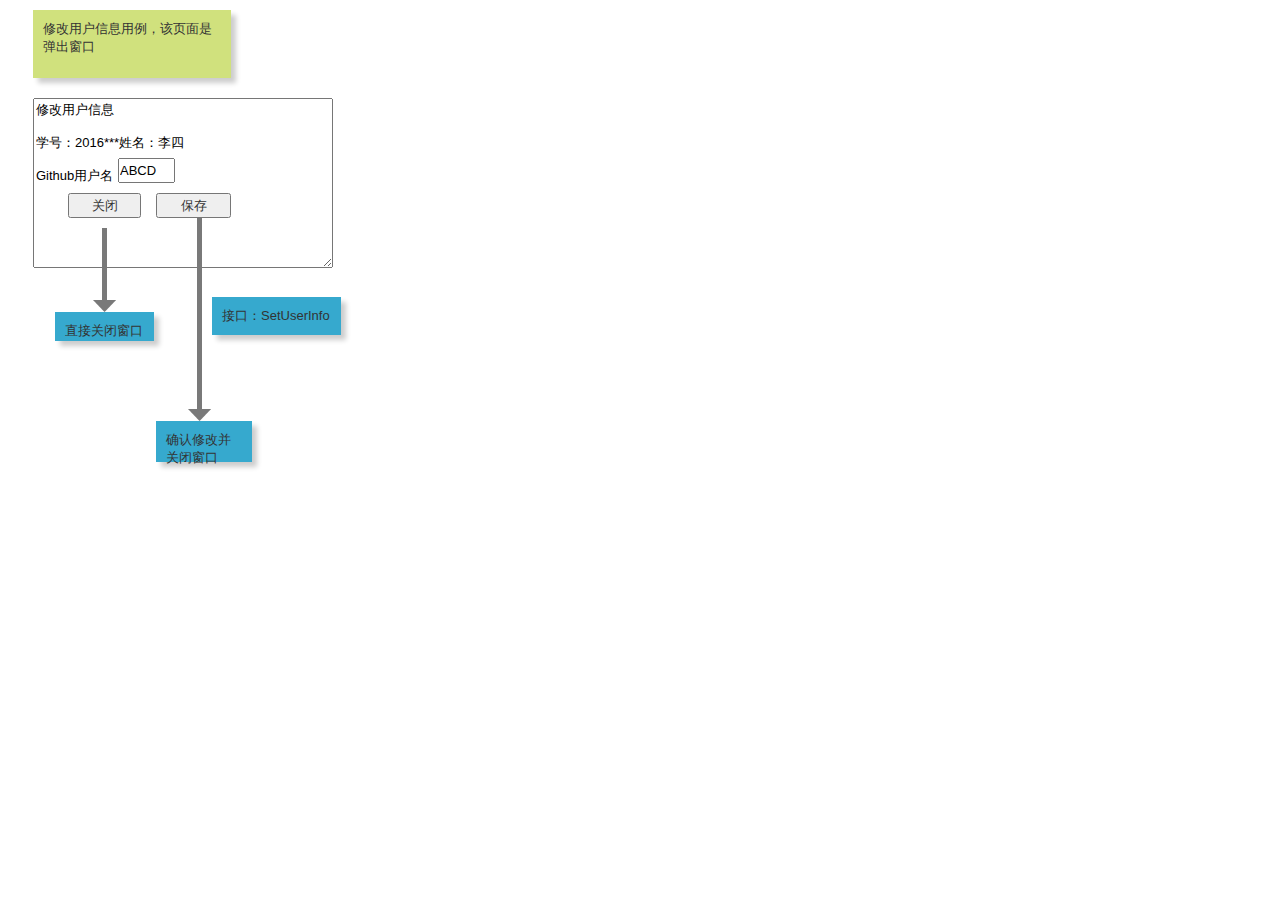
<file: test6/ui/修改用户信息.html>
﻿<!DOCTYPE html>
<html>
  <head>
    <title>修改用户信息</title>
    <meta http-equiv="X-UA-Compatible" content="IE=edge"/>
    <meta http-equiv="content-type" content="text/html; charset=utf-8"/>
    <meta name="apple-mobile-web-app-capable" content="yes"/>
    <link href="resources/css/jquery-ui-themes.css" type="text/css" rel="stylesheet"/>
    <link href="resources/css/axure_rp_page.css" type="text/css" rel="stylesheet"/>
    <link href="data/styles.css" type="text/css" rel="stylesheet"/>
    <link href="files/修改用户信息/styles.css" type="text/css" rel="stylesheet"/>
    <script src="resources/scripts/jquery-1.7.1.min.js"></script>
    <script src="resources/scripts/jquery-ui-1.8.10.custom.min.js"></script>
    <script src="resources/scripts/prototypePre.js"></script>
    <script src="data/document.js"></script>
    <script src="resources/scripts/prototypePost.js"></script>
    <script src="files/修改用户信息/data.js"></script>
    <script type="text/javascript">
      $axure.utils.getTransparentGifPath = function() { return 'resources/images/transparent.gif'; };
      $axure.utils.getOtherPath = function() { return 'resources/Other.html'; };
      $axure.utils.getReloadPath = function() { return 'resources/reload.html'; };
    </script>
  </head>
  <body>
    <div id="base" class="">

      <!-- Unnamed (矩形) -->
      <div id="u80" class="ax_default sticky_3">
        <div id="u80_div" class=""></div>
        <div id="u80_text" class="text ">
          <p><span>修改用户信息用例，该页面是弹出窗口</span></p>
        </div>
      </div>

      <!-- Unnamed (多行文本框) -->
      <div id="u81" class="ax_default text_area">
        <textarea id="u81_input">修改用户信息

学号：2016***姓名：李四

Github用户名</textarea>
      </div>

      <!-- Unnamed (文本框) -->
      <div id="u82" class="ax_default text_field">
        <input id="u82_input" type="text" value="ABCD"/>
      </div>

      <!-- Unnamed (提交按钮) -->
      <div id="u83" class="ax_default html_button">
        <input id="u83_input" type="submit" value="关闭"/>
      </div>

      <!-- Unnamed (提交按钮) -->
      <div id="u84" class="ax_default html_button">
        <input id="u84_input" type="submit" value="保存"/>
      </div>

      <!-- Unnamed (垂直线) -->
      <div id="u85" class="ax_default arrow">
        <img id="u85_img" class="img " src="images/修改用户信息/u85.png"/>
      </div>

      <!-- Unnamed (垂直线) -->
      <div id="u86" class="ax_default arrow">
        <img id="u86_img" class="img " src="images/修改用户信息/u86.png"/>
      </div>

      <!-- Unnamed (矩形) -->
      <div id="u87" class="ax_default sticky_2">
        <div id="u87_div" class=""></div>
        <div id="u87_text" class="text ">
          <p><span>直接关闭窗口</span></p>
        </div>
      </div>

      <!-- Unnamed (矩形) -->
      <div id="u88" class="ax_default sticky_2">
        <div id="u88_div" class=""></div>
        <div id="u88_text" class="text ">
          <p><span>确认修改并关闭窗口</span></p>
        </div>
      </div>

      <!-- Unnamed (矩形) -->
      <div id="u89" class="ax_default sticky_2">
        <div id="u89_div" class=""></div>
        <div id="u89_text" class="text ">
          <p><span>接口：SetUserInfo</span></p>
        </div>
      </div>
    </div>
  </body>
</html>
</file>
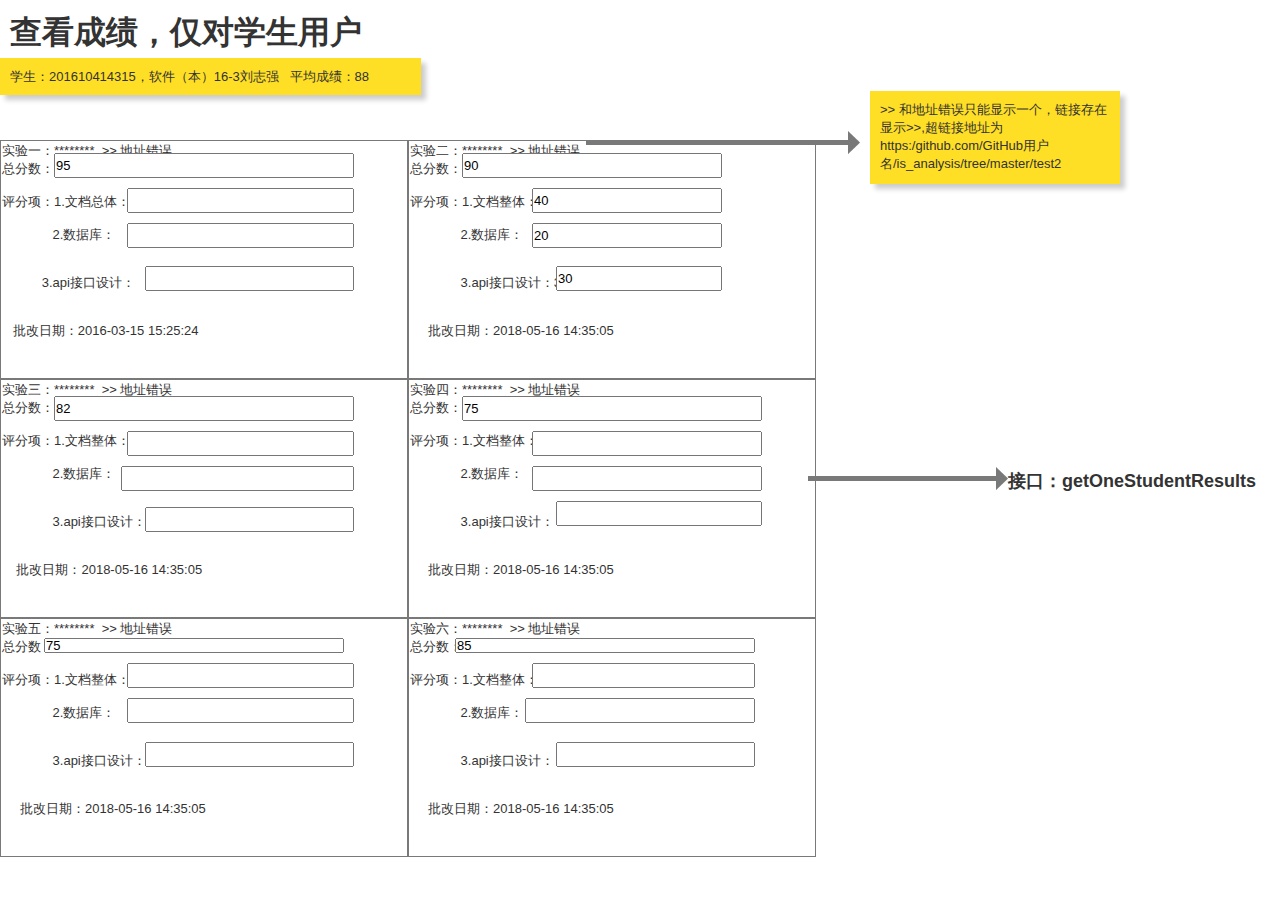
<file: test6/ui/查看成绩.html>
﻿<!DOCTYPE html>
<html>
  <head>
    <title>查看成绩</title>
    <meta http-equiv="X-UA-Compatible" content="IE=edge"/>
    <meta http-equiv="content-type" content="text/html; charset=utf-8"/>
    <meta name="apple-mobile-web-app-capable" content="yes"/>
    <link href="resources/css/jquery-ui-themes.css" type="text/css" rel="stylesheet"/>
    <link href="resources/css/axure_rp_page.css" type="text/css" rel="stylesheet"/>
    <link href="data/styles.css" type="text/css" rel="stylesheet"/>
    <link href="files/查看成绩/styles.css" type="text/css" rel="stylesheet"/>
    <script src="resources/scripts/jquery-1.7.1.min.js"></script>
    <script src="resources/scripts/jquery-ui-1.8.10.custom.min.js"></script>
    <script src="resources/scripts/prototypePre.js"></script>
    <script src="data/document.js"></script>
    <script src="resources/scripts/prototypePost.js"></script>
    <script src="files/查看成绩/data.js"></script>
    <script type="text/javascript">
      $axure.utils.getTransparentGifPath = function() { return 'resources/images/transparent.gif'; };
      $axure.utils.getOtherPath = function() { return 'resources/Other.html'; };
      $axure.utils.getReloadPath = function() { return 'resources/reload.html'; };
    </script>
  </head>
  <body>
    <div id="base" class="">

      <!-- Unnamed (矩形) -->
      <div id="u149" class="ax_default box_1">
        <div id="u149_div" class=""></div>
        <div id="u149_text" class="text ">
          <p><span>实验一：********&nbsp; &gt;&gt; 地址错误</span></p><p><span>总分数：</span></p><p><span><br></span></p><p><span>评分项：1.文档总体：</span></p><p><span><br></span></p><p><span>&nbsp;&nbsp; &nbsp; &nbsp; &nbsp; &nbsp; &nbsp;&nbsp; 2.数据库：</span></p><p><span><br></span></p><p><span><br></span></p><p><span>&nbsp;&nbsp; &nbsp; &nbsp; &nbsp; &nbsp; 3.api接口设计：</span></p><p><span><br></span></p><p><span><br></span></p><p><span>&nbsp;&nbsp; 批改日期：2016-03-15 15:25:24</span></p><p><span>&nbsp;&nbsp; &nbsp; &nbsp; &nbsp; &nbsp;&nbsp; </span></p>
        </div>
      </div>

      <!-- Unnamed (矩形) -->
      <div id="u150" class="ax_default _一级标题">
        <div id="u150_div" class=""></div>
        <div id="u150_text" class="text ">
          <p><span>查看成绩，仅对学生用户</span></p>
        </div>
      </div>

      <!-- Unnamed (矩形) -->
      <div id="u151" class="ax_default sticky_1">
        <div id="u151_div" class=""></div>
        <div id="u151_text" class="text ">
          <p><span>学生：201610414315，软件（本）16-3刘志强&nbsp;&nbsp; 平均成绩：88</span></p>
        </div>
      </div>

      <!-- Unnamed (文本框) -->
      <div id="u152" class="ax_default text_field">
        <input id="u152_input" type="text" value="95"/>
      </div>

      <!-- Unnamed (文本框) -->
      <div id="u153" class="ax_default text_field">
        <input id="u153_input" type="text" value=""/>
      </div>

      <!-- Unnamed (文本框) -->
      <div id="u154" class="ax_default text_field">
        <input id="u154_input" type="text" value=""/>
      </div>

      <!-- Unnamed (文本框) -->
      <div id="u155" class="ax_default text_field">
        <input id="u155_input" type="text" value=""/>
      </div>

      <!-- Unnamed (矩形) -->
      <div id="u156" class="ax_default box_1">
        <div id="u156_div" class=""></div>
        <div id="u156_text" class="text ">
          <p><span>实验二：********&nbsp; &gt;&gt; 地址错误</span></p><p><span>总分数：</span></p><p><span><br></span></p><p><span>评分项：1.文档整体：</span></p><p><span>&nbsp;&nbsp; &nbsp; </span></p><p><span>&nbsp;&nbsp; &nbsp; &nbsp; &nbsp; &nbsp; &nbsp;&nbsp; 2.数据库：</span></p><p><span><br></span></p><p><span><br></span></p><p><span>&nbsp;&nbsp; &nbsp; &nbsp; &nbsp; &nbsp; &nbsp;&nbsp; 3.api接口设计：30</span></p><p><span><br></span></p><p><span><br></span></p><p><span>&nbsp;&nbsp; &nbsp; 批改日期：2018-05-16 14:35:05</span></p><p><span>&nbsp;&nbsp; &nbsp; &nbsp; &nbsp; &nbsp; &nbsp; &nbsp; &nbsp; &nbsp; &nbsp; &nbsp; &nbsp; &nbsp; &nbsp; &nbsp; &nbsp; &nbsp; &nbsp; &nbsp; &nbsp;&nbsp; </span></p>
        </div>
      </div>

      <!-- Unnamed (文本框) -->
      <div id="u157" class="ax_default text_field">
        <input id="u157_input" type="text" value="40"/>
      </div>

      <!-- Unnamed (文本框) -->
      <div id="u158" class="ax_default text_field">
        <input id="u158_input" type="text" value="20"/>
      </div>

      <!-- Unnamed (文本框) -->
      <div id="u159" class="ax_default text_field">
        <input id="u159_input" type="text" value="30"/>
      </div>

      <!-- Unnamed (文本框) -->
      <div id="u160" class="ax_default text_field">
        <input id="u160_input" type="text" value="90"/>
      </div>

      <!-- Unnamed (矩形) -->
      <div id="u161" class="ax_default box_1">
        <div id="u161_div" class=""></div>
        <div id="u161_text" class="text ">
          <p><span>实验三：********&nbsp; &gt;&gt; 地址错误</span></p><p><span>总分数：</span></p><p><span><br></span></p><p><span>评分项：1.文档整体：</span></p><p><span>&nbsp;&nbsp; &nbsp; </span></p><p><span>&nbsp;&nbsp; &nbsp; &nbsp; &nbsp; &nbsp; &nbsp;&nbsp; 2.数据库：</span></p><p><span><br></span></p><p><span><br></span></p><p><span>&nbsp;&nbsp; &nbsp; &nbsp; &nbsp; &nbsp; &nbsp;&nbsp; 3.api接口设计：</span></p><p><span><br></span></p><p><span><br></span></p><p><span>&nbsp;&nbsp;&nbsp; 批改日期：2018-05-16 14:35:05</span></p><p><span>&nbsp;&nbsp; &nbsp; &nbsp; &nbsp; &nbsp; &nbsp; &nbsp; &nbsp; &nbsp; &nbsp; &nbsp; &nbsp; &nbsp; &nbsp; &nbsp; &nbsp; &nbsp; &nbsp; &nbsp; &nbsp;&nbsp; </span></p>
        </div>
      </div>

      <!-- Unnamed (矩形) -->
      <div id="u162" class="ax_default box_1">
        <div id="u162_div" class=""></div>
        <div id="u162_text" class="text ">
          <p><span>实验四：********&nbsp; &gt;&gt; 地址错误</span></p><p><span>总分数：</span></p><p><span><br></span></p><p><span>评分项：1.文档整体：</span></p><p><span>&nbsp;&nbsp; &nbsp; </span></p><p><span>&nbsp;&nbsp; &nbsp; &nbsp; &nbsp; &nbsp; &nbsp;&nbsp; 2.数据库：</span></p><p><span><br></span></p><p><span><br></span></p><p><span>&nbsp;&nbsp; &nbsp; &nbsp; &nbsp; &nbsp; &nbsp;&nbsp; 3.api接口设计：</span></p><p><span><br></span></p><p><span><br></span></p><p><span>&nbsp;&nbsp; &nbsp; 批改日期：2018-05-16 14:35:05</span></p><p><span>&nbsp;&nbsp; &nbsp; &nbsp; &nbsp; &nbsp; &nbsp; &nbsp; &nbsp; &nbsp; &nbsp; &nbsp; &nbsp; &nbsp; &nbsp; &nbsp; &nbsp; &nbsp; &nbsp; &nbsp; &nbsp;&nbsp; </span></p>
        </div>
      </div>

      <!-- Unnamed (矩形) -->
      <div id="u163" class="ax_default box_1">
        <div id="u163_div" class=""></div>
        <div id="u163_text" class="text ">
          <p><span>实验五：********&nbsp; &gt;&gt; 地址错误</span></p><p><span>总分数：</span></p><p><span><br></span></p><p><span>评分项：1.文档整体：</span></p><p><span>&nbsp;&nbsp; &nbsp; </span></p><p><span>&nbsp;&nbsp; &nbsp; &nbsp; &nbsp; &nbsp; &nbsp;&nbsp; 2.数据库：</span></p><p><span><br></span></p><p><span><br></span></p><p><span>&nbsp;&nbsp; &nbsp; &nbsp; &nbsp; &nbsp; &nbsp;&nbsp; 3.api接口设计：</span></p><p><span><br></span></p><p><span><br></span></p><p><span>&nbsp;&nbsp; &nbsp; 批改日期：2018-05-16 14:35:05</span></p><p><span>&nbsp;&nbsp; &nbsp; &nbsp; &nbsp; &nbsp; &nbsp; &nbsp; &nbsp; &nbsp; &nbsp; &nbsp; &nbsp; &nbsp; &nbsp; &nbsp; &nbsp; &nbsp; &nbsp; &nbsp; &nbsp;&nbsp; </span></p>
        </div>
      </div>

      <!-- Unnamed (矩形) -->
      <div id="u164" class="ax_default box_1">
        <div id="u164_div" class=""></div>
        <div id="u164_text" class="text ">
          <p><span>实验六：********&nbsp; &gt;&gt; 地址错误</span></p><p><span>总分数：</span></p><p><span><br></span></p><p><span>评分项：1.文档整体：</span></p><p><span>&nbsp;&nbsp; &nbsp; </span></p><p><span>&nbsp;&nbsp; &nbsp; &nbsp; &nbsp; &nbsp; &nbsp;&nbsp; 2.数据库：</span></p><p><span><br></span></p><p><span><br></span></p><p><span>&nbsp;&nbsp; &nbsp; &nbsp; &nbsp; &nbsp; &nbsp;&nbsp; 3.api接口设计：</span></p><p><span><br></span></p><p><span><br></span></p><p><span>&nbsp;&nbsp; &nbsp; 批改日期：2018-05-16 14:35:05</span></p><p><span>&nbsp;&nbsp; &nbsp; &nbsp; &nbsp; &nbsp; &nbsp; &nbsp; &nbsp; &nbsp; &nbsp; &nbsp; &nbsp; &nbsp; &nbsp; &nbsp; &nbsp; &nbsp; &nbsp; &nbsp; &nbsp;&nbsp; </span></p>
        </div>
      </div>

      <!-- Unnamed (文本框) -->
      <div id="u165" class="ax_default text_field">
        <input id="u165_input" type="text" value="82"/>
      </div>

      <!-- Unnamed (文本框) -->
      <div id="u166" class="ax_default text_field">
        <input id="u166_input" type="text" value=""/>
      </div>

      <!-- Unnamed (文本框) -->
      <div id="u167" class="ax_default text_field">
        <input id="u167_input" type="text" value=""/>
      </div>

      <!-- Unnamed (文本框) -->
      <div id="u168" class="ax_default text_field">
        <input id="u168_input" type="text" value=""/>
      </div>

      <!-- Unnamed (文本框) -->
      <div id="u169" class="ax_default text_field">
        <input id="u169_input" type="text" value="75"/>
      </div>

      <!-- Unnamed (文本框) -->
      <div id="u170" class="ax_default text_field">
        <input id="u170_input" type="text" value=""/>
      </div>

      <!-- Unnamed (文本框) -->
      <div id="u171" class="ax_default text_field">
        <input id="u171_input" type="text" value=""/>
      </div>

      <!-- Unnamed (文本框) -->
      <div id="u172" class="ax_default text_field">
        <input id="u172_input" type="text" value=""/>
      </div>

      <!-- Unnamed (文本框) -->
      <div id="u173" class="ax_default text_field">
        <input id="u173_input" type="text" value="75"/>
      </div>

      <!-- Unnamed (文本框) -->
      <div id="u174" class="ax_default text_field">
        <input id="u174_input" type="text" value=""/>
      </div>

      <!-- Unnamed (文本框) -->
      <div id="u175" class="ax_default text_field">
        <input id="u175_input" type="text" value=""/>
      </div>

      <!-- Unnamed (文本框) -->
      <div id="u176" class="ax_default text_field">
        <input id="u176_input" type="text" value=""/>
      </div>

      <!-- Unnamed (文本框) -->
      <div id="u177" class="ax_default text_field">
        <input id="u177_input" type="text" value="85"/>
      </div>

      <!-- Unnamed (文本框) -->
      <div id="u178" class="ax_default text_field">
        <input id="u178_input" type="text" value=""/>
      </div>

      <!-- Unnamed (文本框) -->
      <div id="u179" class="ax_default text_field">
        <input id="u179_input" type="text" value=""/>
      </div>

      <!-- Unnamed (文本框) -->
      <div id="u180" class="ax_default text_field">
        <input id="u180_input" type="text" value=""/>
      </div>

      <!-- Unnamed (水平线) -->
      <div id="u181" class="ax_default arrow">
        <img id="u181_img" class="img " src="images/查看成绩/u181.png"/>
      </div>

      <!-- Unnamed (矩形) -->
      <div id="u182" class="ax_default sticky_1">
        <div id="u182_div" class=""></div>
        <div id="u182_text" class="text ">
          <p><span>&gt;&gt; 和地址错误只能显示一个，链接存在显示&gt;&gt;,超链接地址为https:/github.com/GitHub用户名/is_analysis/tree/master/test2</span></p>
        </div>
      </div>

      <!-- Unnamed (水平线) -->
      <div id="u183" class="ax_default arrow">
        <img id="u183_img" class="img " src="images/评定成绩/u131.png"/>
      </div>

      <!-- Unnamed (矩形) -->
      <div id="u184" class="ax_default _三级标题">
        <div id="u184_div" class=""></div>
        <div id="u184_text" class="text ">
          <p><span>接口：getOneStudentResults</span></p>
        </div>
      </div>
    </div>
  </body>
</html>
</file>
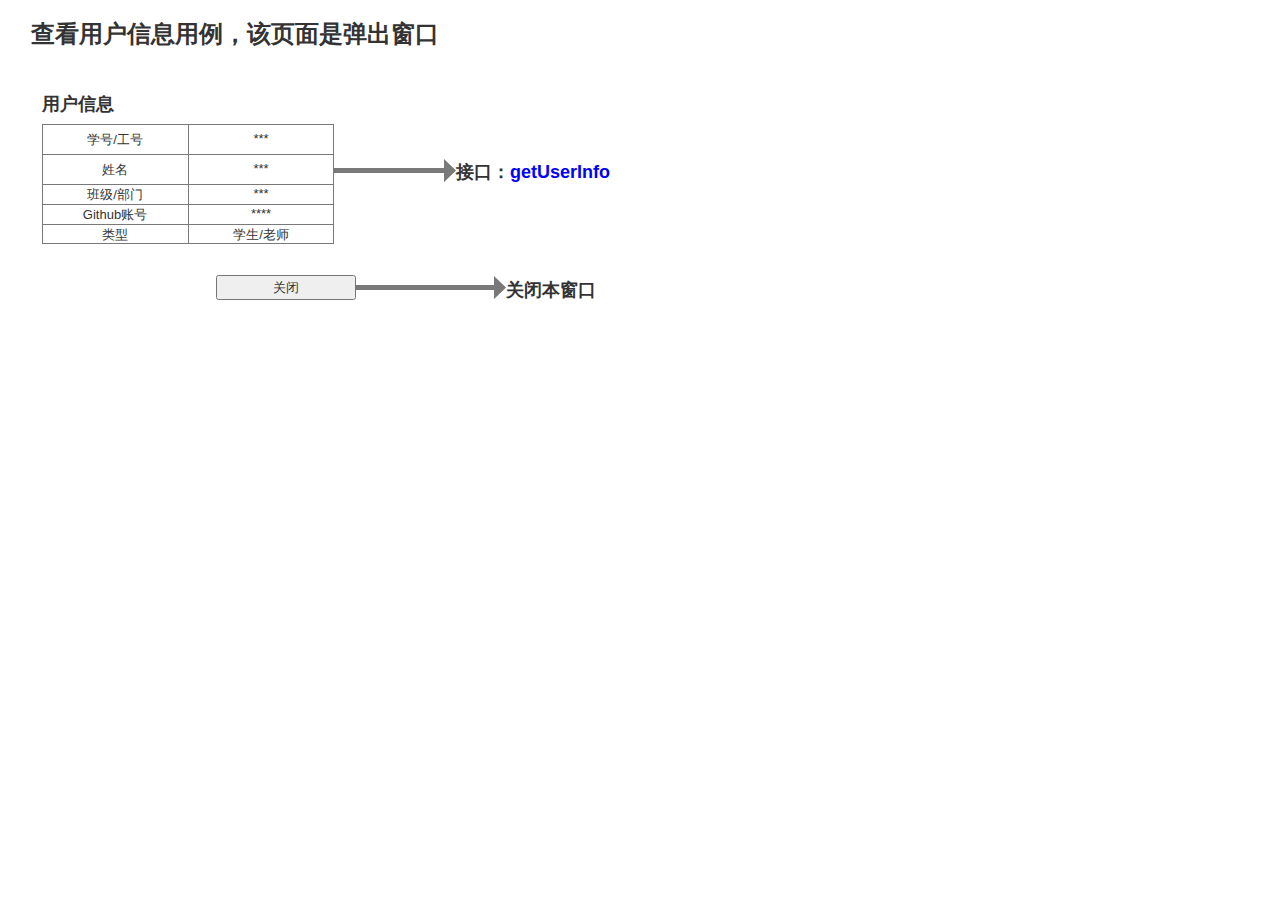
<file: test6/ui/查看用户信息.html>
﻿<!DOCTYPE html>
<html>
  <head>
    <title>查看用户信息</title>
    <meta http-equiv="X-UA-Compatible" content="IE=edge"/>
    <meta http-equiv="content-type" content="text/html; charset=utf-8"/>
    <meta name="apple-mobile-web-app-capable" content="yes"/>
    <link href="resources/css/jquery-ui-themes.css" type="text/css" rel="stylesheet"/>
    <link href="resources/css/axure_rp_page.css" type="text/css" rel="stylesheet"/>
    <link href="data/styles.css" type="text/css" rel="stylesheet"/>
    <link href="files/查看用户信息/styles.css" type="text/css" rel="stylesheet"/>
    <script src="resources/scripts/jquery-1.7.1.min.js"></script>
    <script src="resources/scripts/jquery-ui-1.8.10.custom.min.js"></script>
    <script src="resources/scripts/prototypePre.js"></script>
    <script src="data/document.js"></script>
    <script src="resources/scripts/prototypePost.js"></script>
    <script src="files/查看用户信息/data.js"></script>
    <script type="text/javascript">
      $axure.utils.getTransparentGifPath = function() { return 'resources/images/transparent.gif'; };
      $axure.utils.getOtherPath = function() { return 'resources/Other.html'; };
      $axure.utils.getReloadPath = function() { return 'resources/reload.html'; };
    </script>
  </head>
  <body>
    <div id="base" class="">

      <!-- Unnamed (矩形) -->
      <div id="u219" class="ax_default _二级标题">
        <div id="u219_div" class=""></div>
        <div id="u219_text" class="text ">
          <p><span>查看用户信息用例，该页面是弹出窗口</span></p>
        </div>
      </div>

      <!-- Unnamed (矩形) -->
      <div id="u220" class="ax_default _三级标题">
        <div id="u220_div" class=""></div>
        <div id="u220_text" class="text ">
          <p><span>用户信息</span></p>
        </div>
      </div>

      <!-- Unnamed (表格) -->
      <div id="u221" class="ax_default">

        <!-- Unnamed (单元格) -->
        <div id="u222" class="ax_default table_cell">
          <img id="u222_img" class="img " src="images/查看用户信息/u222.png"/>
          <div id="u222_text" class="text ">
            <p><span>学号/工号</span></p>
          </div>
        </div>

        <!-- Unnamed (单元格) -->
        <div id="u223" class="ax_default table_cell">
          <img id="u223_img" class="img " src="images/查看用户信息/u223.png"/>
          <div id="u223_text" class="text ">
            <p><span>***</span></p>
          </div>
        </div>

        <!-- Unnamed (单元格) -->
        <div id="u224" class="ax_default table_cell">
          <img id="u224_img" class="img " src="images/查看用户信息/u222.png"/>
          <div id="u224_text" class="text ">
            <p><span>姓名</span></p>
          </div>
        </div>

        <!-- Unnamed (单元格) -->
        <div id="u225" class="ax_default table_cell">
          <img id="u225_img" class="img " src="images/查看用户信息/u223.png"/>
          <div id="u225_text" class="text ">
            <p><span>***</span></p>
          </div>
        </div>

        <!-- Unnamed (单元格) -->
        <div id="u226" class="ax_default table_cell">
          <img id="u226_img" class="img " src="images/查看用户信息/u226.png"/>
          <div id="u226_text" class="text ">
            <p><span>班级/部门</span></p>
          </div>
        </div>

        <!-- Unnamed (单元格) -->
        <div id="u227" class="ax_default table_cell">
          <img id="u227_img" class="img " src="images/查看用户信息/u227.png"/>
          <div id="u227_text" class="text ">
            <p><span>***</span></p>
          </div>
        </div>

        <!-- Unnamed (单元格) -->
        <div id="u228" class="ax_default table_cell">
          <img id="u228_img" class="img " src="images/查看用户信息/u226.png"/>
          <div id="u228_text" class="text ">
            <p><span>Github账号</span></p>
          </div>
        </div>

        <!-- Unnamed (单元格) -->
        <div id="u229" class="ax_default table_cell">
          <img id="u229_img" class="img " src="images/查看用户信息/u227.png"/>
          <div id="u229_text" class="text ">
            <p><span>****</span></p>
          </div>
        </div>

        <!-- Unnamed (单元格) -->
        <div id="u230" class="ax_default table_cell">
          <img id="u230_img" class="img " src="images/查看用户信息/u230.png"/>
          <div id="u230_text" class="text ">
            <p><span>类型</span></p>
          </div>
        </div>

        <!-- Unnamed (单元格) -->
        <div id="u231" class="ax_default table_cell">
          <img id="u231_img" class="img " src="images/查看用户信息/u231.png"/>
          <div id="u231_text" class="text ">
            <p><span>学生/老师</span></p>
          </div>
        </div>
      </div>

      <!-- Unnamed (水平线) -->
      <div id="u232" class="ax_default arrow">
        <img id="u232_img" class="img " src="images/查看用户信息/u232.png"/>
      </div>

      <!-- Unnamed (矩形) -->
      <div id="u233" class="ax_default _三级标题">
        <div id="u233_div" class=""></div>
        <div id="u233_text" class="text ">
          <p><span>接口：</span><a id="u234" class="link"><span style="color:#0000FF;">getUserInfo</span></a></p>
        </div>
      </div>

      <!-- Unnamed (提交按钮) -->
      <div id="u235" class="ax_default html_button">
        <input id="u235_input" type="submit" value="关闭"/>
      </div>

      <!-- Unnamed (水平线) -->
      <div id="u236" class="ax_default arrow">
        <img id="u236_img" class="img " src="images/查看用户信息/u236.png"/>
      </div>

      <!-- Unnamed (矩形) -->
      <div id="u237" class="ax_default _三级标题">
        <div id="u237_div" class=""></div>
        <div id="u237_text" class="text ">
          <p><span>关闭本窗口</span></p>
        </div>
      </div>
    </div>
  </body>
</html>
</file>
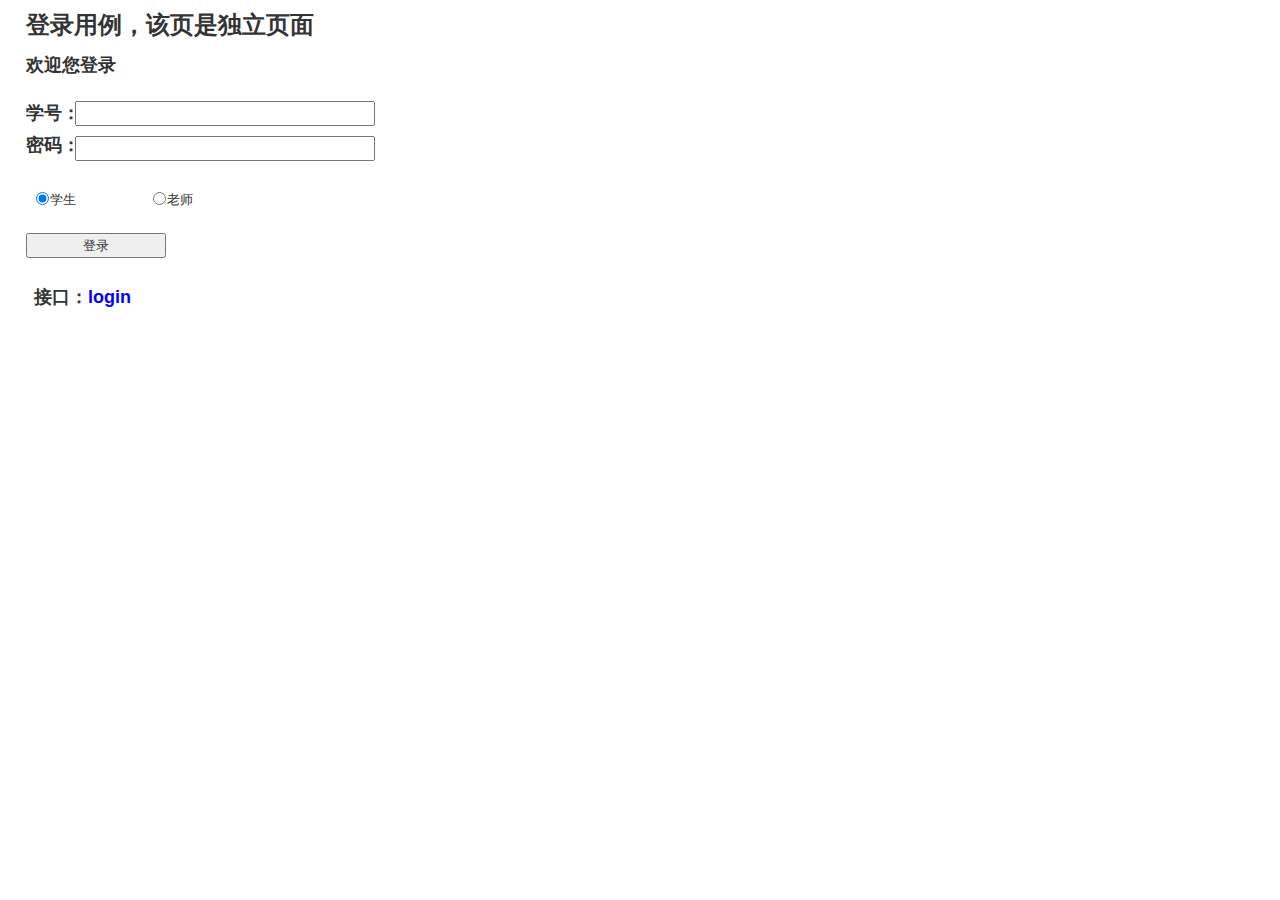
<file: test6/ui/登录.html>
﻿<!DOCTYPE html>
<html>
  <head>
    <title>登录</title>
    <meta http-equiv="X-UA-Compatible" content="IE=edge"/>
    <meta http-equiv="content-type" content="text/html; charset=utf-8"/>
    <meta name="apple-mobile-web-app-capable" content="yes"/>
    <link href="resources/css/jquery-ui-themes.css" type="text/css" rel="stylesheet"/>
    <link href="resources/css/axure_rp_page.css" type="text/css" rel="stylesheet"/>
    <link href="data/styles.css" type="text/css" rel="stylesheet"/>
    <link href="files/登录/styles.css" type="text/css" rel="stylesheet"/>
    <script src="resources/scripts/jquery-1.7.1.min.js"></script>
    <script src="resources/scripts/jquery-ui-1.8.10.custom.min.js"></script>
    <script src="resources/scripts/prototypePre.js"></script>
    <script src="data/document.js"></script>
    <script src="resources/scripts/prototypePost.js"></script>
    <script src="files/登录/data.js"></script>
    <script type="text/javascript">
      $axure.utils.getTransparentGifPath = function() { return 'resources/images/transparent.gif'; };
      $axure.utils.getOtherPath = function() { return 'resources/Other.html'; };
      $axure.utils.getReloadPath = function() { return 'resources/reload.html'; };
    </script>
  </head>
  <body>
    <div id="base" class="">

      <!-- Unnamed (矩形) -->
      <div id="u248" class="ax_default _二级标题">
        <div id="u248_div" class=""></div>
        <div id="u248_text" class="text ">
          <p><span>登录用例，该页是独立页面</span></p>
        </div>
      </div>

      <!-- Unnamed (矩形) -->
      <div id="u249" class="ax_default _三级标题">
        <div id="u249_div" class=""></div>
        <div id="u249_text" class="text ">
          <p><span>欢迎您登录</span></p>
        </div>
      </div>

      <!-- Unnamed (矩形) -->
      <div id="u250" class="ax_default _三级标题">
        <div id="u250_div" class=""></div>
        <div id="u250_text" class="text ">
          <p><span>学号：</span></p>
        </div>
      </div>

      <!-- Unnamed (矩形) -->
      <div id="u251" class="ax_default _三级标题">
        <div id="u251_div" class=""></div>
        <div id="u251_text" class="text ">
          <p><span>密码：</span></p>
        </div>
      </div>

      <!-- Unnamed (文本框) -->
      <div id="u252" class="ax_default text_field">
        <input id="u252_input" type="text" value=""/>
      </div>

      <!-- Unnamed (文本框) -->
      <div id="u253" class="ax_default text_field">
        <input id="u253_input" type="text" value=""/>
      </div>

      <!-- Unnamed (单选按钮) -->
      <div id="u254" class="ax_default radio_button">
        <label for="u254_input" style="position: absolute; left: 0px;">
          <div id="u254_text" class="text ">
            <p><span>学生</span></p>
          </div>
        </label>
        <input id="u254_input" type="radio" value="radio" name="u254" checked/>
      </div>

      <!-- Unnamed (单选按钮) -->
      <div id="u255" class="ax_default radio_button">
        <label for="u255_input" style="position: absolute; left: 0px;">
          <div id="u255_text" class="text ">
            <p><span>老师</span></p>
          </div>
        </label>
        <input id="u255_input" type="radio" value="radio" name="u255"/>
      </div>

      <!-- Unnamed (提交按钮) -->
      <div id="u256" class="ax_default html_button">
        <input id="u256_input" type="submit" value="登录"/>
      </div>

      <!-- Unnamed (矩形) -->
      <div id="u257" class="ax_default _三级标题">
        <div id="u257_div" class=""></div>
        <div id="u257_text" class="text ">
          <p><span>接口：</span><a id="u258" class="link"><span style="color:#0000FF;">login</span></a></p>
        </div>
      </div>
    </div>
  </body>
</html>
</file>
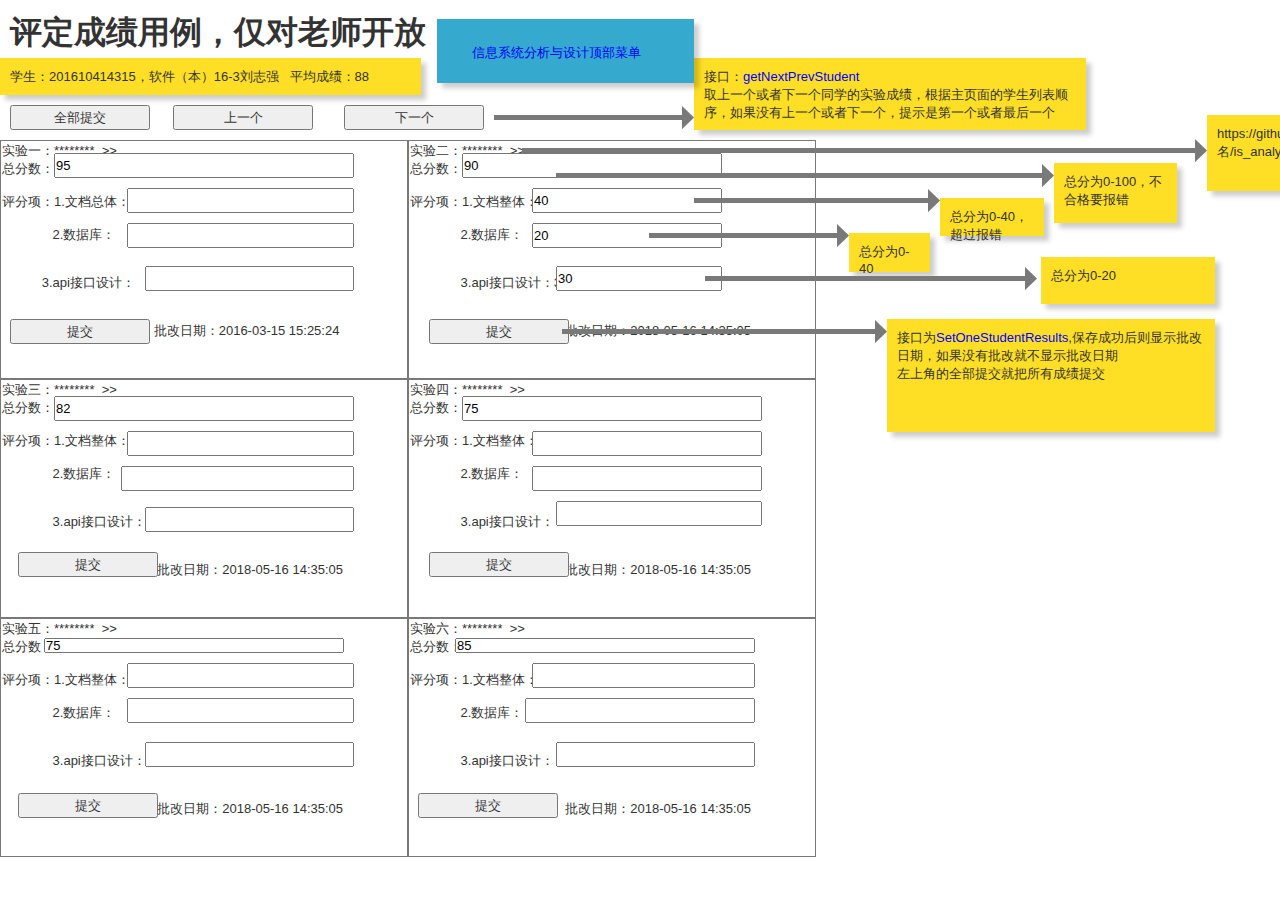
<file: test6/ui/评定成绩.html>
﻿<!DOCTYPE html>
<html>
  <head>
    <title>评定成绩</title>
    <meta http-equiv="X-UA-Compatible" content="IE=edge"/>
    <meta http-equiv="content-type" content="text/html; charset=utf-8"/>
    <meta name="apple-mobile-web-app-capable" content="yes"/>
    <link href="resources/css/jquery-ui-themes.css" type="text/css" rel="stylesheet"/>
    <link href="resources/css/axure_rp_page.css" type="text/css" rel="stylesheet"/>
    <link href="data/styles.css" type="text/css" rel="stylesheet"/>
    <link href="files/评定成绩/styles.css" type="text/css" rel="stylesheet"/>
    <script src="resources/scripts/jquery-1.7.1.min.js"></script>
    <script src="resources/scripts/jquery-ui-1.8.10.custom.min.js"></script>
    <script src="resources/scripts/prototypePre.js"></script>
    <script src="data/document.js"></script>
    <script src="resources/scripts/prototypePost.js"></script>
    <script src="files/评定成绩/data.js"></script>
    <script type="text/javascript">
      $axure.utils.getTransparentGifPath = function() { return 'resources/images/transparent.gif'; };
      $axure.utils.getOtherPath = function() { return 'resources/Other.html'; };
      $axure.utils.getReloadPath = function() { return 'resources/reload.html'; };
    </script>
  </head>
  <body>
    <div id="base" class="">

      <!-- Unnamed (矩形) -->
      <div id="u90" class="ax_default box_1">
        <div id="u90_div" class=""></div>
        <div id="u90_text" class="text ">
          <p><span>实验一：********&nbsp; &gt;&gt;</span></p><p><span>总分数：95</span></p><p><span><br></span></p><p><span>评分项：1.文档总体：</span></p><p><span><br></span></p><p><span>&nbsp;&nbsp; &nbsp; &nbsp; &nbsp; &nbsp; &nbsp;&nbsp; 2.数据库：</span></p><p><span><br></span></p><p><span><br></span></p><p><span>&nbsp;&nbsp; &nbsp; &nbsp; &nbsp; &nbsp; 3.api接口设计：</span></p><p><span><br></span></p><p><span><br></span></p><p><span>&nbsp;&nbsp; &nbsp; &nbsp; &nbsp; &nbsp; &nbsp; &nbsp; &nbsp; &nbsp; &nbsp; &nbsp; &nbsp; &nbsp; &nbsp; &nbsp; &nbsp; &nbsp; &nbsp; &nbsp; &nbsp;&nbsp; 批改日期：2016-03-15 15:25:24</span></p><p><span>&nbsp;&nbsp; &nbsp; &nbsp; &nbsp; &nbsp;&nbsp; </span></p>
        </div>
      </div>

      <!-- Unnamed (矩形) -->
      <div id="u91" class="ax_default _一级标题">
        <div id="u91_div" class=""></div>
        <div id="u91_text" class="text ">
          <p><span>评定成绩用例，仅对老师开放</span></p><p><span><br></span></p><p><span><br></span></p><p><span><br></span></p><p><span><br></span></p><p><span><br></span></p><p><span><br></span></p><p><span><br></span></p><p><span><br></span></p><p><span><br></span></p>
        </div>
      </div>

      <!-- Unnamed (矩形) -->
      <div id="u92" class="ax_default sticky_1">
        <div id="u92_div" class=""></div>
        <div id="u92_text" class="text ">
          <p><span>学生：201610414315，软件（本）16-3刘志强&nbsp;&nbsp; 平均成绩：88</span></p>
        </div>
      </div>

      <!-- Unnamed (提交按钮) -->
      <div id="u93" class="ax_default html_button">
        <input id="u93_input" type="submit" value="全部提交"/>
      </div>

      <!-- Unnamed (提交按钮) -->
      <div id="u94" class="ax_default html_button">
        <input id="u94_input" type="submit" value="上一个"/>
      </div>

      <!-- Unnamed (提交按钮) -->
      <div id="u95" class="ax_default html_button">
        <input id="u95_input" type="submit" value="下一个"/>
      </div>

      <!-- Unnamed (文本框) -->
      <div id="u96" class="ax_default text_field">
        <input id="u96_input" type="text" value="95"/>
      </div>

      <!-- Unnamed (文本框) -->
      <div id="u97" class="ax_default text_field">
        <input id="u97_input" type="text" value=""/>
      </div>

      <!-- Unnamed (文本框) -->
      <div id="u98" class="ax_default text_field">
        <input id="u98_input" type="text" value=""/>
      </div>

      <!-- Unnamed (文本框) -->
      <div id="u99" class="ax_default text_field">
        <input id="u99_input" type="text" value=""/>
      </div>

      <!-- Unnamed (矩形) -->
      <div id="u100" class="ax_default box_1">
        <div id="u100_div" class=""></div>
        <div id="u100_text" class="text ">
          <p><span>实验二：********&nbsp; &gt;&gt;</span></p><p><span>总分数：</span></p><p><span><br></span></p><p><span>评分项：1.文档整体：</span></p><p><span>&nbsp;&nbsp; &nbsp; </span></p><p><span>&nbsp;&nbsp; &nbsp; &nbsp; &nbsp; &nbsp; &nbsp;&nbsp; 2.数据库：</span></p><p><span><br></span></p><p><span><br></span></p><p><span>&nbsp;&nbsp; &nbsp; &nbsp; &nbsp; &nbsp; &nbsp;&nbsp; 3.api接口设计：30</span></p><p><span><br></span></p><p><span><br></span></p><p><span>&nbsp;&nbsp; &nbsp; &nbsp; &nbsp; &nbsp; &nbsp; &nbsp; &nbsp; &nbsp; &nbsp; &nbsp; &nbsp; &nbsp; &nbsp; &nbsp; &nbsp; &nbsp; &nbsp; &nbsp; &nbsp; &nbsp; 批改日期：2018-05-16 14:35:05</span></p><p><span>&nbsp;&nbsp; &nbsp; &nbsp; &nbsp; &nbsp; &nbsp; &nbsp; &nbsp; &nbsp; &nbsp; &nbsp; &nbsp; &nbsp; &nbsp; &nbsp; &nbsp; &nbsp; &nbsp; &nbsp; &nbsp;&nbsp; </span></p>
        </div>
      </div>

      <!-- Unnamed (文本框) -->
      <div id="u101" class="ax_default text_field">
        <input id="u101_input" type="text" value="40"/>
      </div>

      <!-- Unnamed (文本框) -->
      <div id="u102" class="ax_default text_field">
        <input id="u102_input" type="text" value="20"/>
      </div>

      <!-- Unnamed (文本框) -->
      <div id="u103" class="ax_default text_field">
        <input id="u103_input" type="text" value="30"/>
      </div>

      <!-- Unnamed (文本框) -->
      <div id="u104" class="ax_default text_field">
        <input id="u104_input" type="text" value="90"/>
      </div>

      <!-- Unnamed (提交按钮) -->
      <div id="u105" class="ax_default html_button">
        <input id="u105_input" type="submit" value="提交"/>
      </div>

      <!-- Unnamed (提交按钮) -->
      <div id="u106" class="ax_default html_button">
        <input id="u106_input" type="submit" value="提交"/>
      </div>

      <!-- Unnamed (矩形) -->
      <div id="u107" class="ax_default box_1">
        <div id="u107_div" class=""></div>
        <div id="u107_text" class="text ">
          <p><span>实验三：********&nbsp; &gt;&gt;</span></p><p><span>总分数：</span></p><p><span><br></span></p><p><span>评分项：1.文档整体：</span></p><p><span>&nbsp;&nbsp; &nbsp; </span></p><p><span>&nbsp;&nbsp; &nbsp; &nbsp; &nbsp; &nbsp; &nbsp;&nbsp; 2.数据库：</span></p><p><span><br></span></p><p><span><br></span></p><p><span>&nbsp;&nbsp; &nbsp; &nbsp; &nbsp; &nbsp; &nbsp;&nbsp; 3.api接口设计：</span></p><p><span><br></span></p><p><span><br></span></p><p><span>&nbsp;&nbsp; &nbsp; &nbsp; &nbsp; &nbsp; &nbsp; &nbsp; &nbsp; &nbsp; &nbsp; &nbsp; &nbsp; &nbsp; &nbsp; &nbsp; &nbsp; &nbsp; &nbsp; &nbsp; &nbsp; &nbsp; 批改日期：2018-05-16 14:35:05</span></p><p><span>&nbsp;&nbsp; &nbsp; &nbsp; &nbsp; &nbsp; &nbsp; &nbsp; &nbsp; &nbsp; &nbsp; &nbsp; &nbsp; &nbsp; &nbsp; &nbsp; &nbsp; &nbsp; &nbsp; &nbsp; &nbsp;&nbsp; </span></p>
        </div>
      </div>

      <!-- Unnamed (矩形) -->
      <div id="u108" class="ax_default box_1">
        <div id="u108_div" class=""></div>
        <div id="u108_text" class="text ">
          <p><span>实验四：********&nbsp; &gt;&gt;</span></p><p><span>总分数：</span></p><p><span><br></span></p><p><span>评分项：1.文档整体：</span></p><p><span>&nbsp;&nbsp; &nbsp; </span></p><p><span>&nbsp;&nbsp; &nbsp; &nbsp; &nbsp; &nbsp; &nbsp;&nbsp; 2.数据库：</span></p><p><span><br></span></p><p><span><br></span></p><p><span>&nbsp;&nbsp; &nbsp; &nbsp; &nbsp; &nbsp; &nbsp;&nbsp; 3.api接口设计：</span></p><p><span><br></span></p><p><span><br></span></p><p><span>&nbsp;&nbsp; &nbsp; &nbsp; &nbsp; &nbsp; &nbsp; &nbsp; &nbsp; &nbsp; &nbsp; &nbsp; &nbsp; &nbsp; &nbsp; &nbsp; &nbsp; &nbsp; &nbsp; &nbsp; &nbsp; &nbsp; 批改日期：2018-05-16 14:35:05</span></p><p><span>&nbsp;&nbsp; &nbsp; &nbsp; &nbsp; &nbsp; &nbsp; &nbsp; &nbsp; &nbsp; &nbsp; &nbsp; &nbsp; &nbsp; &nbsp; &nbsp; &nbsp; &nbsp; &nbsp; &nbsp; &nbsp;&nbsp; </span></p>
        </div>
      </div>

      <!-- Unnamed (矩形) -->
      <div id="u109" class="ax_default box_1">
        <div id="u109_div" class=""></div>
        <div id="u109_text" class="text ">
          <p><span>实验五：********&nbsp; &gt;&gt;</span></p><p><span>总分数：</span></p><p><span><br></span></p><p><span>评分项：1.文档整体：</span></p><p><span>&nbsp;&nbsp; &nbsp; </span></p><p><span>&nbsp;&nbsp; &nbsp; &nbsp; &nbsp; &nbsp; &nbsp;&nbsp; 2.数据库：</span></p><p><span><br></span></p><p><span><br></span></p><p><span>&nbsp;&nbsp; &nbsp; &nbsp; &nbsp; &nbsp; &nbsp;&nbsp; 3.api接口设计：</span></p><p><span><br></span></p><p><span><br></span></p><p><span>&nbsp;&nbsp; &nbsp; &nbsp; &nbsp; &nbsp; &nbsp; &nbsp; &nbsp; &nbsp; &nbsp; &nbsp; &nbsp; &nbsp; &nbsp; &nbsp; &nbsp; &nbsp; &nbsp; &nbsp; &nbsp; &nbsp; 批改日期：2018-05-16 14:35:05</span></p><p><span>&nbsp;&nbsp; &nbsp; &nbsp; &nbsp; &nbsp; &nbsp; &nbsp; &nbsp; &nbsp; &nbsp; &nbsp; &nbsp; &nbsp; &nbsp; &nbsp; &nbsp; &nbsp; &nbsp; &nbsp; &nbsp;&nbsp; </span></p>
        </div>
      </div>

      <!-- Unnamed (矩形) -->
      <div id="u110" class="ax_default box_1">
        <div id="u110_div" class=""></div>
        <div id="u110_text" class="text ">
          <p><span>实验六：********&nbsp; &gt;&gt;</span></p><p><span>总分数：</span></p><p><span><br></span></p><p><span>评分项：1.文档整体：</span></p><p><span>&nbsp;&nbsp; &nbsp; </span></p><p><span>&nbsp;&nbsp; &nbsp; &nbsp; &nbsp; &nbsp; &nbsp;&nbsp; 2.数据库：</span></p><p><span><br></span></p><p><span><br></span></p><p><span>&nbsp;&nbsp; &nbsp; &nbsp; &nbsp; &nbsp; &nbsp;&nbsp; 3.api接口设计：</span></p><p><span><br></span></p><p><span><br></span></p><p><span>&nbsp;&nbsp; &nbsp; &nbsp; &nbsp; &nbsp; &nbsp; &nbsp; &nbsp; &nbsp; &nbsp; &nbsp; &nbsp; &nbsp; &nbsp; &nbsp; &nbsp; &nbsp; &nbsp; &nbsp; &nbsp; &nbsp; 批改日期：2018-05-16 14:35:05</span></p><p><span>&nbsp;&nbsp; &nbsp; &nbsp; &nbsp; &nbsp; &nbsp; &nbsp; &nbsp; &nbsp; &nbsp; &nbsp; &nbsp; &nbsp; &nbsp; &nbsp; &nbsp; &nbsp; &nbsp; &nbsp; &nbsp;&nbsp; </span></p>
        </div>
      </div>

      <!-- Unnamed (文本框) -->
      <div id="u111" class="ax_default text_field">
        <input id="u111_input" type="text" value="82"/>
      </div>

      <!-- Unnamed (文本框) -->
      <div id="u112" class="ax_default text_field">
        <input id="u112_input" type="text" value=""/>
      </div>

      <!-- Unnamed (文本框) -->
      <div id="u113" class="ax_default text_field">
        <input id="u113_input" type="text" value=""/>
      </div>

      <!-- Unnamed (文本框) -->
      <div id="u114" class="ax_default text_field">
        <input id="u114_input" type="text" value=""/>
      </div>

      <!-- Unnamed (提交按钮) -->
      <div id="u115" class="ax_default html_button">
        <input id="u115_input" type="submit" value="提交"/>
      </div>

      <!-- Unnamed (文本框) -->
      <div id="u116" class="ax_default text_field">
        <input id="u116_input" type="text" value="75"/>
      </div>

      <!-- Unnamed (文本框) -->
      <div id="u117" class="ax_default text_field">
        <input id="u117_input" type="text" value=""/>
      </div>

      <!-- Unnamed (文本框) -->
      <div id="u118" class="ax_default text_field">
        <input id="u118_input" type="text" value=""/>
      </div>

      <!-- Unnamed (文本框) -->
      <div id="u119" class="ax_default text_field">
        <input id="u119_input" type="text" value=""/>
      </div>

      <!-- Unnamed (提交按钮) -->
      <div id="u120" class="ax_default html_button">
        <input id="u120_input" type="submit" value="提交"/>
      </div>

      <!-- Unnamed (文本框) -->
      <div id="u121" class="ax_default text_field">
        <input id="u121_input" type="text" value="75"/>
      </div>

      <!-- Unnamed (文本框) -->
      <div id="u122" class="ax_default text_field">
        <input id="u122_input" type="text" value=""/>
      </div>

      <!-- Unnamed (文本框) -->
      <div id="u123" class="ax_default text_field">
        <input id="u123_input" type="text" value=""/>
      </div>

      <!-- Unnamed (文本框) -->
      <div id="u124" class="ax_default text_field">
        <input id="u124_input" type="text" value=""/>
      </div>

      <!-- Unnamed (提交按钮) -->
      <div id="u125" class="ax_default html_button">
        <input id="u125_input" type="submit" value="提交"/>
      </div>

      <!-- Unnamed (文本框) -->
      <div id="u126" class="ax_default text_field">
        <input id="u126_input" type="text" value="85"/>
      </div>

      <!-- Unnamed (文本框) -->
      <div id="u127" class="ax_default text_field">
        <input id="u127_input" type="text" value=""/>
      </div>

      <!-- Unnamed (文本框) -->
      <div id="u128" class="ax_default text_field">
        <input id="u128_input" type="text" value=""/>
      </div>

      <!-- Unnamed (文本框) -->
      <div id="u129" class="ax_default text_field">
        <input id="u129_input" type="text" value=""/>
      </div>

      <!-- Unnamed (提交按钮) -->
      <div id="u130" class="ax_default html_button">
        <input id="u130_input" type="submit" value="提交"/>
      </div>

      <!-- Unnamed (水平线) -->
      <div id="u131" class="ax_default arrow">
        <img id="u131_img" class="img " src="images/评定成绩/u131.png"/>
      </div>

      <!-- Unnamed (矩形) -->
      <div id="u132" class="ax_default sticky_1">
        <div id="u132_div" class=""></div>
        <div id="u132_text" class="text ">
          <p><span>接口：</span><a id="u133" class="link"><span style="color:#0000FF;">getNextPrevStudent</span></a></p><p><span>取上一个或者下一个同学的实验成绩，根据主页面的学生列表顺序，如果没有上一个或者下一个，提示是第一个或者最后一个</span></p>
        </div>
      </div>

      <!-- Unnamed (水平线) -->
      <div id="u134" class="ax_default arrow">
        <img id="u134_img" class="img " src="images/评定成绩/u134.png"/>
      </div>

      <!-- Unnamed (矩形) -->
      <div id="u135" class="ax_default sticky_1">
        <div id="u135_div" class=""></div>
        <div id="u135_text" class="text ">
          <p><span>https://github1.com/Github用户名/is_analysis/tree/master/test2</span></p>
        </div>
      </div>

      <!-- Unnamed (水平线) -->
      <div id="u136" class="ax_default arrow">
        <img id="u136_img" class="img " src="images/评定成绩/u136.png"/>
      </div>

      <!-- Unnamed (矩形) -->
      <div id="u137" class="ax_default sticky_1">
        <div id="u137_div" class=""></div>
        <div id="u137_text" class="text ">
          <p><span>总分为0-100，不合格要报错</span></p>
        </div>
      </div>

      <!-- Unnamed (水平线) -->
      <div id="u138" class="ax_default arrow">
        <img id="u138_img" class="img " src="images/评定成绩/u138.png"/>
      </div>

      <!-- Unnamed (矩形) -->
      <div id="u139" class="ax_default sticky_1">
        <div id="u139_div" class=""></div>
        <div id="u139_text" class="text ">
          <p><span>总分为0-40，超过报错</span></p>
        </div>
      </div>

      <!-- Unnamed (水平线) -->
      <div id="u140" class="ax_default arrow">
        <img id="u140_img" class="img " src="images/评定成绩/u131.png"/>
      </div>

      <!-- Unnamed (矩形) -->
      <div id="u141" class="ax_default sticky_1">
        <div id="u141_div" class=""></div>
        <div id="u141_text" class="text ">
          <p><span>总分为0-40</span></p>
        </div>
      </div>

      <!-- Unnamed (水平线) -->
      <div id="u142" class="ax_default arrow">
        <img id="u142_img" class="img " src="images/评定成绩/u142.png"/>
      </div>

      <!-- Unnamed (矩形) -->
      <div id="u143" class="ax_default sticky_1">
        <div id="u143_div" class=""></div>
        <div id="u143_text" class="text ">
          <p><span>总分为0-20</span></p>
        </div>
      </div>

      <!-- Unnamed (水平线) -->
      <div id="u144" class="ax_default arrow">
        <img id="u144_img" class="img " src="images/评定成绩/u144.png"/>
      </div>

      <!-- Unnamed (矩形) -->
      <div id="u145" class="ax_default sticky_1">
        <div id="u145_div" class=""></div>
        <div id="u145_text" class="text ">
          <p><span>接口为</span><a id="u146" class="link"><span style="color:#0000FF;">SetOneStudentResults</span></a><span>,保存成功后则显示批改日期，如果没有批改就不显示批改日期</span></p><p><span>左上角的全部提交就把所有成绩提交</span></p><p><span><br></span></p>
        </div>
      </div>

      <!-- Unnamed (矩形) -->
      <div id="u147" class="ax_default sticky_2">
        <div id="u147_div" class=""></div>
        <div id="u147_text" class="text ">
          <p><span><br></span></p><p><span>&nbsp;&nbsp; &nbsp; &nbsp; </span><a id="u148" class="link"><span style="color:#0000FF;">信息系统分析与设计顶部菜单</span></a></p>
        </div>
      </div>
    </div>
  </body>
</html>
</file>
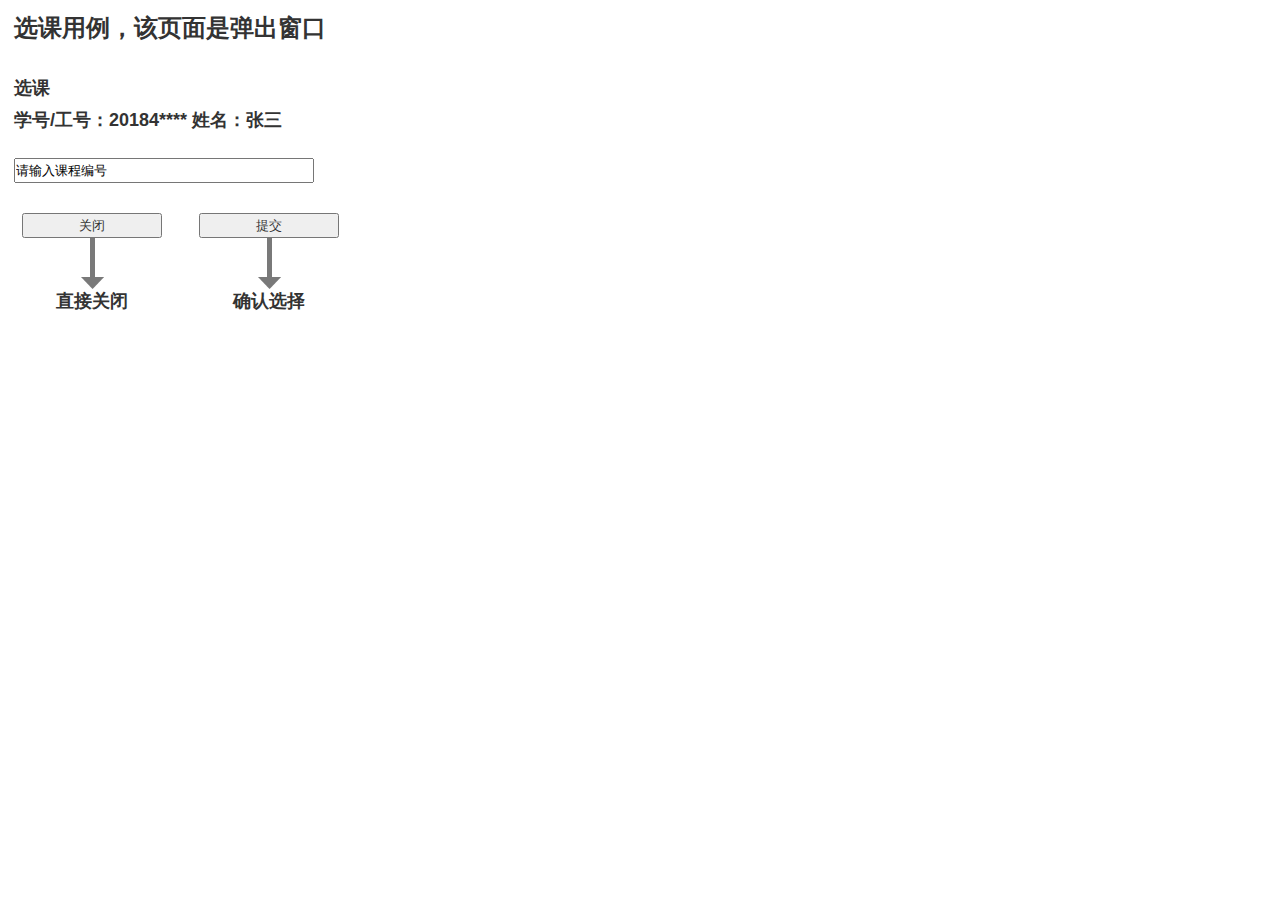
<file: test6/ui/选课.html>
﻿<!DOCTYPE html>
<html>
  <head>
    <title>选课</title>
    <meta http-equiv="X-UA-Compatible" content="IE=edge"/>
    <meta http-equiv="content-type" content="text/html; charset=utf-8"/>
    <meta name="apple-mobile-web-app-capable" content="yes"/>
    <link href="resources/css/jquery-ui-themes.css" type="text/css" rel="stylesheet"/>
    <link href="resources/css/axure_rp_page.css" type="text/css" rel="stylesheet"/>
    <link href="data/styles.css" type="text/css" rel="stylesheet"/>
    <link href="files/选课/styles.css" type="text/css" rel="stylesheet"/>
    <script src="resources/scripts/jquery-1.7.1.min.js"></script>
    <script src="resources/scripts/jquery-ui-1.8.10.custom.min.js"></script>
    <script src="resources/scripts/prototypePre.js"></script>
    <script src="data/document.js"></script>
    <script src="resources/scripts/prototypePost.js"></script>
    <script src="files/选课/data.js"></script>
    <script type="text/javascript">
      $axure.utils.getTransparentGifPath = function() { return 'resources/images/transparent.gif'; };
      $axure.utils.getOtherPath = function() { return 'resources/Other.html'; };
      $axure.utils.getReloadPath = function() { return 'resources/reload.html'; };
    </script>
  </head>
  <body>
    <div id="base" class="">

      <!-- Unnamed (矩形) -->
      <div id="u238" class="ax_default _二级标题">
        <div id="u238_div" class=""></div>
        <div id="u238_text" class="text ">
          <p><span>选课用例，该页面是弹出窗口</span></p>
        </div>
      </div>

      <!-- Unnamed (矩形) -->
      <div id="u239" class="ax_default _三级标题">
        <div id="u239_div" class=""></div>
        <div id="u239_text" class="text ">
          <p><span>选课</span></p>
        </div>
      </div>

      <!-- Unnamed (矩形) -->
      <div id="u240" class="ax_default _三级标题">
        <div id="u240_div" class=""></div>
        <div id="u240_text" class="text ">
          <p><span>学号/工号：20184**** 姓名：张三</span></p>
        </div>
      </div>

      <!-- Unnamed (文本框) -->
      <div id="u241" class="ax_default text_field">
        <input id="u241_input" type="text" value="请输入课程编号"/>
      </div>

      <!-- Unnamed (提交按钮) -->
      <div id="u242" class="ax_default html_button">
        <input id="u242_input" type="submit" value="关闭"/>
      </div>

      <!-- Unnamed (提交按钮) -->
      <div id="u243" class="ax_default html_button">
        <input id="u243_input" type="submit" value="提交"/>
      </div>

      <!-- Unnamed (垂直线) -->
      <div id="u244" class="ax_default arrow">
        <img id="u244_img" class="img " src="images/选课/u244.png"/>
      </div>

      <!-- Unnamed (垂直线) -->
      <div id="u245" class="ax_default arrow">
        <img id="u245_img" class="img " src="images/选课/u244.png"/>
      </div>

      <!-- Unnamed (矩形) -->
      <div id="u246" class="ax_default _三级标题">
        <div id="u246_div" class=""></div>
        <div id="u246_text" class="text ">
          <p><span>直接关闭</span></p>
        </div>
      </div>

      <!-- Unnamed (矩形) -->
      <div id="u247" class="ax_default _三级标题">
        <div id="u247_div" class=""></div>
        <div id="u247_text" class="text ">
          <p><span>确认选择</span></p>
        </div>
      </div>
    </div>
  </body>
</html>
</file>
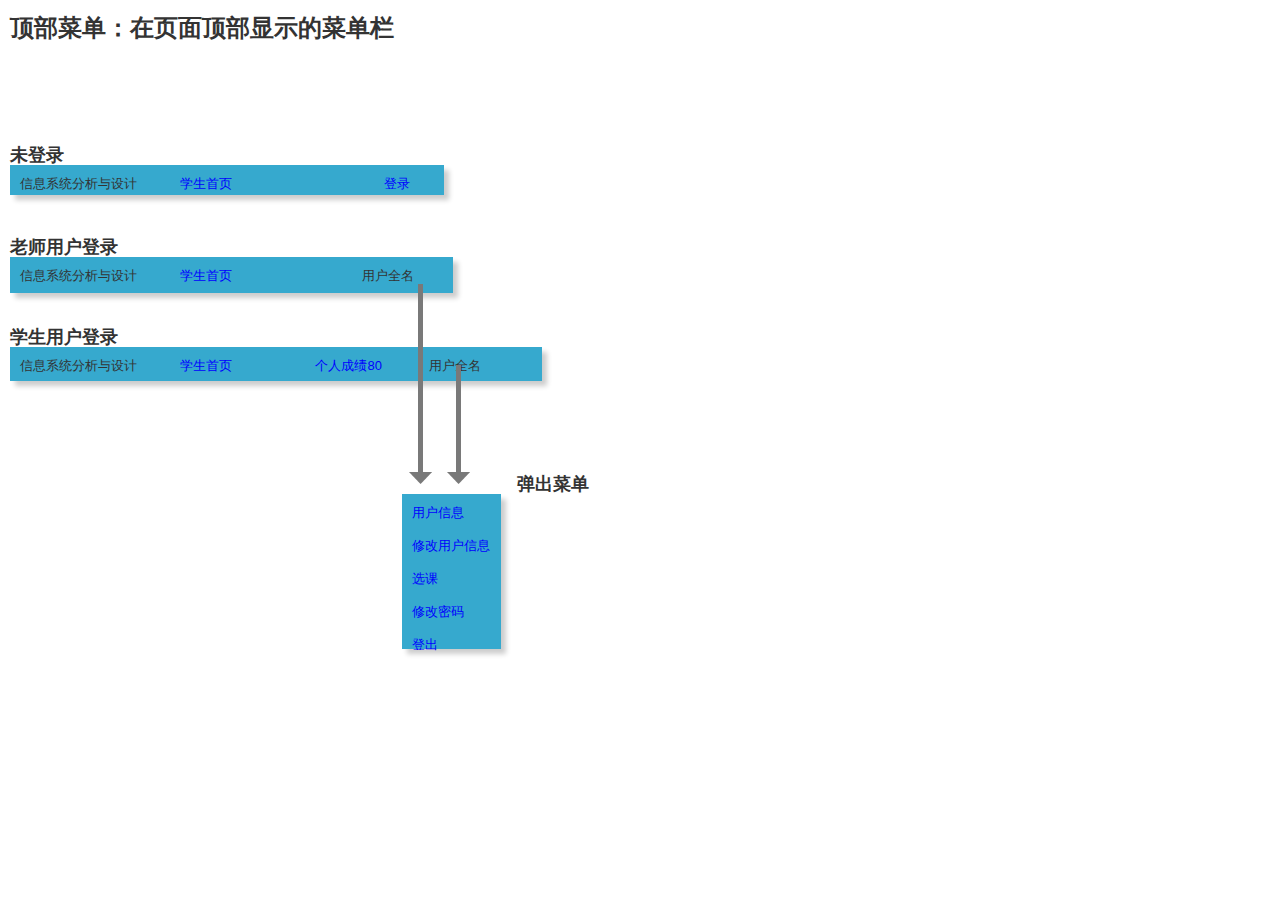
<file: test6/ui/顶部菜单.html>
﻿<!DOCTYPE html>
<html>
  <head>
    <title>顶部菜单</title>
    <meta http-equiv="X-UA-Compatible" content="IE=edge"/>
    <meta http-equiv="content-type" content="text/html; charset=utf-8"/>
    <meta name="apple-mobile-web-app-capable" content="yes"/>
    <link href="resources/css/jquery-ui-themes.css" type="text/css" rel="stylesheet"/>
    <link href="resources/css/axure_rp_page.css" type="text/css" rel="stylesheet"/>
    <link href="data/styles.css" type="text/css" rel="stylesheet"/>
    <link href="files/顶部菜单/styles.css" type="text/css" rel="stylesheet"/>
    <script src="resources/scripts/jquery-1.7.1.min.js"></script>
    <script src="resources/scripts/jquery-ui-1.8.10.custom.min.js"></script>
    <script src="resources/scripts/prototypePre.js"></script>
    <script src="data/document.js"></script>
    <script src="resources/scripts/prototypePost.js"></script>
    <script src="files/顶部菜单/data.js"></script>
    <script type="text/javascript">
      $axure.utils.getTransparentGifPath = function() { return 'resources/images/transparent.gif'; };
      $axure.utils.getOtherPath = function() { return 'resources/Other.html'; };
      $axure.utils.getReloadPath = function() { return 'resources/reload.html'; };
    </script>
  </head>
  <body>
    <div id="base" class="">

      <!-- Unnamed (矩形) -->
      <div id="u185" class="ax_default _二级标题">
        <div id="u185_div" class=""></div>
        <div id="u185_text" class="text ">
          <p><span>顶部菜单：在页面顶部显示的菜单栏</span></p>
        </div>
      </div>

      <!-- Unnamed (矩形) -->
      <div id="u186" class="ax_default _三级标题">
        <div id="u186_div" class=""></div>
        <div id="u186_text" class="text ">
          <p><span>未登录</span></p>
        </div>
      </div>

      <!-- Unnamed (矩形) -->
      <div id="u187" class="ax_default sticky_2">
        <div id="u187_div" class=""></div>
        <div id="u187_text" class="text ">
          <p><span>信息系统分析与设计&nbsp; &nbsp; &nbsp; &nbsp; &nbsp; &nbsp; </span><a id="u188" class="link"><span style="color:#0000FF;">学生首页</span></a><span>&nbsp; &nbsp; &nbsp; &nbsp; &nbsp; &nbsp; &nbsp; &nbsp; &nbsp; &nbsp; &nbsp; &nbsp; &nbsp; &nbsp; &nbsp; &nbsp; &nbsp; &nbsp; &nbsp; &nbsp; &nbsp; </span><a id="u189" class="link"><span style="color:#0000FF;">登录</span></a></p>
        </div>
      </div>

      <!-- Unnamed (矩形) -->
      <div id="u190" class="ax_default _三级标题">
        <div id="u190_div" class=""></div>
        <div id="u190_text" class="text ">
          <p><span>老师用户登录</span></p>
        </div>
      </div>

      <!-- Unnamed (矩形) -->
      <div id="u191" class="ax_default sticky_2">
        <div id="u191_div" class=""></div>
        <div id="u191_text" class="text ">
          <p><span>信息系统分析与设计&nbsp; &nbsp; &nbsp; &nbsp; &nbsp; &nbsp; </span><a id="u192" class="link"><span style="color:#0000FF;">学生首页</span></a><span>&nbsp; &nbsp; &nbsp; &nbsp; &nbsp; &nbsp; &nbsp; &nbsp; &nbsp; &nbsp; &nbsp; &nbsp; &nbsp; &nbsp; &nbsp; &nbsp; &nbsp; &nbsp; 用户全名 </span></p>
        </div>
      </div>

      <!-- Unnamed (矩形) -->
      <div id="u193" class="ax_default _三级标题">
        <div id="u193_div" class=""></div>
        <div id="u193_text" class="text ">
          <p><span>学生用户登录</span></p>
        </div>
      </div>

      <!-- Unnamed (矩形) -->
      <div id="u194" class="ax_default sticky_2">
        <div id="u194_div" class=""></div>
        <div id="u194_text" class="text ">
          <p><span>信息系统分析与设计&nbsp; &nbsp; &nbsp; &nbsp; &nbsp; &nbsp; </span><a id="u195" class="link"><span style="color:#0000FF;">学生首页</span></a><span>&nbsp; &nbsp; &nbsp; &nbsp; &nbsp; &nbsp; &nbsp; &nbsp; &nbsp; &nbsp; &nbsp;&nbsp; </span><a id="u196" class="link"><span style="color:#0000FF;">个人成绩80</span></a><span>&nbsp; &nbsp; &nbsp; &nbsp; &nbsp; &nbsp;&nbsp; 用户全名</span></p>
        </div>
      </div>

      <!-- Unnamed (垂直线) -->
      <div id="u197" class="ax_default arrow">
        <img id="u197_img" class="img " src="images/顶部菜单/u197.png"/>
      </div>

      <!-- Unnamed (垂直线) -->
      <div id="u198" class="ax_default arrow">
        <img id="u198_img" class="img " src="images/顶部菜单/u198.png"/>
      </div>

      <!-- Unnamed (矩形) -->
      <div id="u199" class="ax_default sticky_2">
        <div id="u199_div" class=""></div>
        <div id="u199_text" class="text ">
          <p><a id="u200" class="link"><span style="color:#0000FF;">用户信息</span></a></p><p><span><br></span></p><p><a id="u201" class="link"><span style="color:#0000FF;">修改用户信息</span></a></p><p><span><br></span></p><p><a id="u202" class="link"><span style="color:#0000FF;">选课</span></a></p><p><span><br></span></p><p><a id="u203" class="link"><span style="color:#0000FF;">修改密码</span></a></p><p><span><br></span></p><p><a id="u204" class="link"><span style="color:#0000FF;">登出</span></a></p><p><span style="color:#0000FF;"><br></span></p>
        </div>
      </div>

      <!-- Unnamed (矩形) -->
      <div id="u205" class="ax_default _三级标题">
        <div id="u205_div" class=""></div>
        <div id="u205_text" class="text ">
          <p><span>弹出菜单</span></p>
        </div>
      </div>
    </div>
  </body>
</html>
</file>
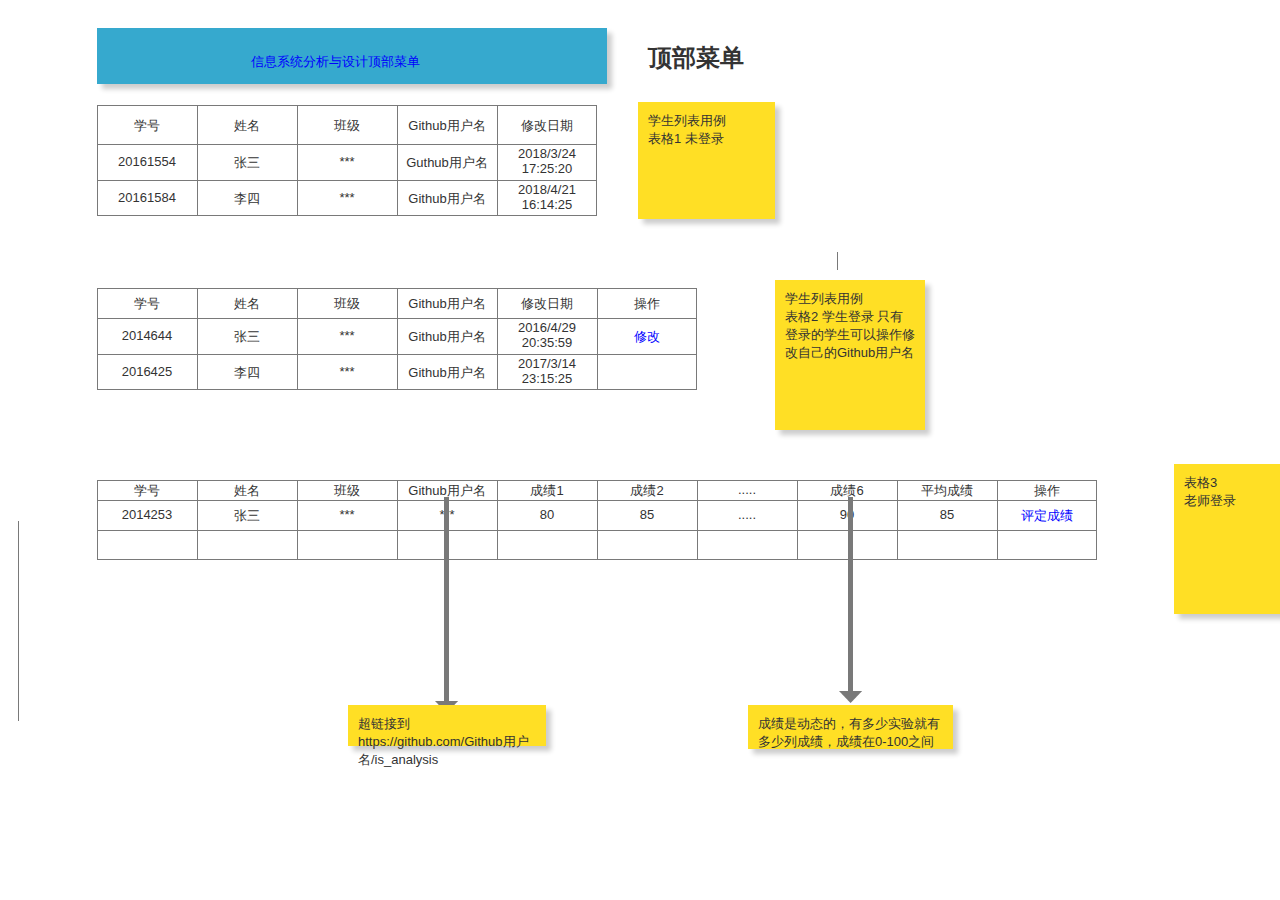
<file: test6/ui/resources/reload.html>
﻿<html>
	<head>
		<title></title>
	</head>
	<body>
	
	<script language="javascript">
	function getUrl() {
      var query = window.location.hash.substring(1);
      var vars = query.split("&&&");
      for (var i=0;i<vars.length;i++) {
        var url = vars[i];
        return decodeURI(url).replace("html%23","html#");
      } 
    }

    var rel = '../';
    var url = getUrl();
    if (url.indexOf(":") > 0 && url.indexOf(":") < 10) rel = '';
	self.location.href = rel + url;
	</script>
	
	</body>
</html>
</file>
<file: test6/ui/resources/css/axure_rp_page.css>
﻿/* so the window resize fires within a frame in IE7 */
html, body {
    height: 100%;
}

a {
    color: inherit;
}

p {
    margin: 0px;
    text-rendering: optimizeLegibility;
    font-feature-settings: "kern" 1;
    -webkit-font-feature-settings: "kern";
    -moz-font-feature-settings: "kern";
    -moz-font-feature-settings: "kern=1";
    font-kerning: normal;
}

iframe {
    background: #FFFFFF;
}

/* to match IE with C, FF */
input {
    padding: 1px 0px 1px 0px;
    box-sizing: border-box;
    -moz-box-sizing: border-box;
}

textarea {
    margin: 0px;
    box-sizing: border-box;
    -moz-box-sizing: border-box;
}

div.intcases {
    font-family: arial; 
    font-size: 12px;
    text-align:left; 
    border:1px solid #AAA; 
    background:#FFF none repeat scroll 0% 0%; 
    z-index:9999; 
    visibility:hidden; 
    position:absolute;
    padding: 0px;
    border-radius: 3px;
    white-space: nowrap;
}

div.intcaselink {
    cursor: pointer;
    padding: 3px 8px 3px 8px;
    margin: 5px;
    background:#EEE none repeat scroll 0% 0%; 
    border:1px solid #AAA;
    border-radius: 3px;
}

div.refpageimage {
    position: absolute;
    left: 0px;
    top: 0px;
    font-size: 0px;
    width: 16px;
    height: 16px;
    cursor: pointer;
    background-image: url(images/newwindow.gif);
    background-repeat: no-repeat;
}

div.annnoteimage {
    position: absolute;
    left: 0px;
    top: 0px;
    font-size: 0px;
    /*width: 16px;
    height: 12px;*/
    cursor: help;
    /*background-image: url(images/note.gif);*/
    /*background-repeat: no-repeat;*/
    width: 13px;
    height: 12px;
    padding-top: 1px;
    text-align: center;
    background-color: #138CDD;
    -moz-box-shadow: 1px 1px 3px #aaa;
    -webkit-box-shadow: 1px 1px 3px #aaa;
    box-shadow: 1px 1px 3px #aaa;
}

div.annnoteline {
    display: inline-block;
    width: 9px;
    height: 1px;
    border-bottom: 1px solid white;
    margin-top: 1px;
}

div.annnotelabel {
    position: absolute;
    left: 0px;
    top: 0px;
    font-family: Helvetica,Arial;
    font-size: 10px;
    /*border: 1px solid rgb(166,221,242);*/
    cursor: help;
    /*background:rgb(0,157,217) none repeat scroll 0% 0%;*/ 
    padding: 1px 3px 1px 3px;
    white-space: nowrap;
    color: white;
    
    background-color: #138CDD;
    -moz-box-shadow: 1px 1px 3px #aaa;
    -webkit-box-shadow: 1px 1px 3px #aaa;
    box-shadow: 1px 1px 3px #aaa;
}

.annotation {
    font-size: 12px;
    padding-left: 2px;
    margin-bottom: 5px;
}

.annotationName {
    /*font-size: 13px;
    font-weight: bold;
    margin-bottom: 3px;
    white-space: nowrap;*/

    font-family: 'Trebuchet MS';
    font-size: 14px;
    font-weight: bold;
    margin-bottom: 5px;
    white-space: nowrap;
}

.annotationValue {
    font-family: Arial, Helvetica, Sans-Serif;
    font-size: 12px;
    color: #4a4a4a;
    line-height: 21px;
    margin-bottom: 20px;
}

.noteLink {
    text-decoration: inherit;
    color: inherit;
}

.noteLink:hover {
    background-color: white;
}

/* this is a fix for the issue where dialogs jump around and takes the text-align from the body */
.dialogFix {
    position:absolute;
    text-align:left;
    border: 1px solid #8f949a;
}


@keyframes pulsate {
  from {
    box-shadow: 0 0 10px #15d6ba;
  }
  to {
    box-shadow: 0 0 20px #15d6ba;
  }
}

@-webkit-keyframes pulsate {
  from {
    -webkit-box-shadow: 0 0 10px #15d6ba;
    box-shadow: 0 0 10px #15d6ba;
  }
  to {
    -webkit-box-shadow: 0 0 20px #15d6ba;
    box-shadow: 0 0 20px #15d6ba;
  }
}
 
@-moz-keyframes pulsate {
  from {
    -moz-box-shadow: 0 0 10px #15d6ba;
    box-shadow: 0 0 10px #15d6ba;
  }
  to {
    -moz-box-shadow: 0 0 20px #15d6ba;
    box-shadow: 0 0 20px #15d6ba;
  }
}

.legacyPulsateBorder {
    /*border: 5px solid #15d6ba;
    margin: -5px;*/
    -moz-box-shadow: 0 0 10px 3px #15d6ba;
    box-shadow: 0 0 10px 3px #15d6ba;
}

.pulsateBorder {
  animation-name: pulsate;
  animation-timing-function: ease-in-out;
  animation-duration: 0.9s;
  animation-iteration-count: infinite;
  animation-direction: alternate;
  
  -webkit-animation-name: pulsate;
  -webkit-animation-timing-function: ease-in-out;
  -webkit-animation-duration: 0.9s;
  -webkit-animation-iteration-count: infinite;
  -webkit-animation-direction: alternate;

  -moz-animation-name: pulsate;
  -moz-animation-timing-function: ease-in-out;
  -moz-animation-duration: 0.9s;
  -moz-animation-iteration-count: infinite;
  -moz-animation-direction: alternate;
}

.ax_default_hidden, .ax_default_unplaced{
    display: none;
    visibility: hidden;
}

.widgetNoteSelected {
    -moz-box-shadow: 0 0 10px 3px #138CDD;
    box-shadow: 0 0 10px 3px #138CDD;
    /*-moz-box-shadow: 0 0 20px #3915d6;
    box-shadow: 0 0 20px #3915d6;*/
    /*border: 3px solid #3915d6;*/
    /*margin: -3px;*/
}


.singleImg {
    display: none;
    visibility: hidden;
}
</file>
<file: test6/ui/data/styles.css>
﻿.ax_default {
  font-family:'Arial Normal', 'Arial';
  font-weight:400;
  font-style:normal;
  font-size:13px;
  color:#333333;
  text-align:center;
  line-height:normal;
}
.box_1 {
}
.box_2 {
}
.box_3 {
}
._一级标题 {
  font-family:'Arial Normal', 'Arial';
  font-weight:bold;
  font-style:normal;
  font-size:32px;
  text-align:left;
}
._二级标题 {
  font-family:'Arial Normal', 'Arial';
  font-weight:bold;
  font-style:normal;
  font-size:24px;
  text-align:left;
}
._三级标题 {
  font-family:'Arial Normal', 'Arial';
  font-weight:bold;
  font-style:normal;
  font-size:18px;
  text-align:left;
}
._四级标题 {
  font-family:'Arial Normal', 'Arial';
  font-weight:bold;
  font-style:normal;
  font-size:14px;
  text-align:left;
}
._五级标题 {
  font-family:'Arial Normal', 'Arial';
  font-weight:bold;
  font-style:normal;
  text-align:left;
}
._六级标题 {
  font-family:'Arial Normal', 'Arial';
  font-weight:bold;
  font-style:normal;
  font-size:10px;
  text-align:left;
}
.label {
  font-size:14px;
  text-align:left;
}
._文本段落 {
  text-align:left;
}
._文本链接 {
  color:#0000FF;
}
._鼠标悬停文本链接时 {
}
._鼠标按下文本链接时 {
}
.line {
}
.arrow {
}
.text_field {
  color:#000000;
  text-align:left;
}
.text_area {
  color:#000000;
  text-align:left;
}
.radio_button {
  text-align:left;
}
.html_button {
  text-align:center;
}
.table_cell {
}
.sticky_1 {
  text-align:left;
}
.sticky_2 {
  text-align:left;
}
.sticky_3 {
  text-align:left;
}
</file>
<file: test6/ui/files/index/styles.css>
﻿body {
  margin:0px;
  background-image:none;
  position:static;
  left:auto;
  width:1324px;
  margin-left:0;
  margin-right:0;
  text-align:left;
}
#base {
  position:absolute;
  z-index:0;
}
#u0_img {
  border-width:0px;
  position:absolute;
  left:0px;
  top:0px;
  width:2px;
  height:201px;
}
#u0 {
  border-width:0px;
  position:absolute;
  left:18px;
  top:521px;
  width:1px;
  height:200px;
}
#u0_text {
  border-width:0px;
  position:absolute;
  left:0px;
  top:0px;
  width:0px;
  visibility:hidden;
  word-wrap:break-word;
}
#u1_img {
  border-width:0px;
  position:absolute;
  left:0px;
  top:0px;
  width:2px;
  height:19px;
}
#u1 {
  border-width:0px;
  position:absolute;
  left:837px;
  top:252px;
  width:1px;
  height:18px;
}
#u1_text {
  border-width:0px;
  position:absolute;
  left:0px;
  top:0px;
  width:0px;
  visibility:hidden;
  word-wrap:break-word;
}
#u2 {
  border-width:0px;
  position:absolute;
  left:97px;
  top:105px;
  width:500px;
  height:111px;
}
#u3_img {
  border-width:0px;
  position:absolute;
  left:0px;
  top:0px;
  width:100px;
  height:39px;
}
#u3 {
  border-width:0px;
  position:absolute;
  left:0px;
  top:0px;
  width:100px;
  height:39px;
}
#u3_text {
  border-width:0px;
  position:absolute;
  left:2px;
  top:12px;
  width:96px;
  word-wrap:break-word;
}
#u4_img {
  border-width:0px;
  position:absolute;
  left:0px;
  top:0px;
  width:100px;
  height:39px;
}
#u4 {
  border-width:0px;
  position:absolute;
  left:100px;
  top:0px;
  width:100px;
  height:39px;
}
#u4_text {
  border-width:0px;
  position:absolute;
  left:2px;
  top:12px;
  width:96px;
  word-wrap:break-word;
}
#u5_img {
  border-width:0px;
  position:absolute;
  left:0px;
  top:0px;
  width:100px;
  height:39px;
}
#u5 {
  border-width:0px;
  position:absolute;
  left:200px;
  top:0px;
  width:100px;
  height:39px;
}
#u5_text {
  border-width:0px;
  position:absolute;
  left:2px;
  top:12px;
  width:96px;
  word-wrap:break-word;
}
#u6_img {
  border-width:0px;
  position:absolute;
  left:0px;
  top:0px;
  width:100px;
  height:39px;
}
#u6 {
  border-width:0px;
  position:absolute;
  left:300px;
  top:0px;
  width:100px;
  height:39px;
}
#u6_text {
  border-width:0px;
  position:absolute;
  left:2px;
  top:12px;
  width:96px;
  word-wrap:break-word;
}
#u7_img {
  border-width:0px;
  position:absolute;
  left:0px;
  top:0px;
  width:100px;
  height:39px;
}
#u7 {
  border-width:0px;
  position:absolute;
  left:400px;
  top:0px;
  width:100px;
  height:39px;
}
#u7_text {
  border-width:0px;
  position:absolute;
  left:2px;
  top:12px;
  width:96px;
  word-wrap:break-word;
}
#u8_img {
  border-width:0px;
  position:absolute;
  left:0px;
  top:0px;
  width:100px;
  height:36px;
}
#u8 {
  border-width:0px;
  position:absolute;
  left:0px;
  top:39px;
  width:100px;
  height:36px;
}
#u8_text {
  border-width:0px;
  position:absolute;
  left:2px;
  top:10px;
  width:96px;
  word-wrap:break-word;
}
#u9_img {
  border-width:0px;
  position:absolute;
  left:0px;
  top:0px;
  width:100px;
  height:36px;
}
#u9 {
  border-width:0px;
  position:absolute;
  left:100px;
  top:39px;
  width:100px;
  height:36px;
}
#u9_text {
  border-width:0px;
  position:absolute;
  left:2px;
  top:10px;
  width:96px;
  word-wrap:break-word;
}
#u10_img {
  border-width:0px;
  position:absolute;
  left:0px;
  top:0px;
  width:100px;
  height:36px;
}
#u10 {
  border-width:0px;
  position:absolute;
  left:200px;
  top:39px;
  width:100px;
  height:36px;
}
#u10_text {
  border-width:0px;
  position:absolute;
  left:2px;
  top:10px;
  width:96px;
  word-wrap:break-word;
}
#u11_img {
  border-width:0px;
  position:absolute;
  left:0px;
  top:0px;
  width:100px;
  height:36px;
}
#u11 {
  border-width:0px;
  position:absolute;
  left:300px;
  top:39px;
  width:100px;
  height:36px;
}
#u11_text {
  border-width:0px;
  position:absolute;
  left:2px;
  top:10px;
  width:96px;
  word-wrap:break-word;
}
#u12_img {
  border-width:0px;
  position:absolute;
  left:0px;
  top:0px;
  width:100px;
  height:36px;
}
#u12 {
  border-width:0px;
  position:absolute;
  left:400px;
  top:39px;
  width:100px;
  height:36px;
}
#u12_text {
  border-width:0px;
  position:absolute;
  left:2px;
  top:2px;
  width:96px;
  word-wrap:break-word;
}
#u13_img {
  border-width:0px;
  position:absolute;
  left:0px;
  top:0px;
  width:100px;
  height:36px;
}
#u13 {
  border-width:0px;
  position:absolute;
  left:0px;
  top:75px;
  width:100px;
  height:36px;
}
#u13_text {
  border-width:0px;
  position:absolute;
  left:2px;
  top:10px;
  width:96px;
  word-wrap:break-word;
}
#u14_img {
  border-width:0px;
  position:absolute;
  left:0px;
  top:0px;
  width:100px;
  height:36px;
}
#u14 {
  border-width:0px;
  position:absolute;
  left:100px;
  top:75px;
  width:100px;
  height:36px;
}
#u14_text {
  border-width:0px;
  position:absolute;
  left:2px;
  top:10px;
  width:96px;
  word-wrap:break-word;
}
#u15_img {
  border-width:0px;
  position:absolute;
  left:0px;
  top:0px;
  width:100px;
  height:36px;
}
#u15 {
  border-width:0px;
  position:absolute;
  left:200px;
  top:75px;
  width:100px;
  height:36px;
}
#u15_text {
  border-width:0px;
  position:absolute;
  left:2px;
  top:10px;
  width:96px;
  word-wrap:break-word;
}
#u16_img {
  border-width:0px;
  position:absolute;
  left:0px;
  top:0px;
  width:100px;
  height:36px;
}
#u16 {
  border-width:0px;
  position:absolute;
  left:300px;
  top:75px;
  width:100px;
  height:36px;
}
#u16_text {
  border-width:0px;
  position:absolute;
  left:2px;
  top:10px;
  width:96px;
  word-wrap:break-word;
}
#u17_img {
  border-width:0px;
  position:absolute;
  left:0px;
  top:0px;
  width:100px;
  height:36px;
}
#u17 {
  border-width:0px;
  position:absolute;
  left:400px;
  top:75px;
  width:100px;
  height:36px;
}
#u17_text {
  border-width:0px;
  position:absolute;
  left:2px;
  top:2px;
  width:96px;
  word-wrap:break-word;
}
#u18_div {
  border-width:0px;
  position:absolute;
  left:0px;
  top:0px;
  width:137px;
  height:117px;
  background:inherit;
  background-color:rgba(255, 223, 37, 1);
  border:none;
  border-radius:0px;
  -moz-box-shadow:5px 5px 5px rgba(0, 0, 0, 0.2);
  -webkit-box-shadow:5px 5px 5px rgba(0, 0, 0, 0.2);
  box-shadow:5px 5px 5px rgba(0, 0, 0, 0.2);
}
#u18 {
  border-width:0px;
  position:absolute;
  left:638px;
  top:102px;
  width:137px;
  height:117px;
}
#u18_text {
  border-width:0px;
  position:absolute;
  left:10px;
  top:10px;
  width:117px;
  word-wrap:break-word;
}
#u19 {
  border-width:0px;
  position:absolute;
  left:97px;
  top:288px;
  width:600px;
  height:102px;
}
#u20_img {
  border-width:0px;
  position:absolute;
  left:0px;
  top:0px;
  width:100px;
  height:30px;
}
#u20 {
  border-width:0px;
  position:absolute;
  left:0px;
  top:0px;
  width:100px;
  height:30px;
}
#u20_text {
  border-width:0px;
  position:absolute;
  left:2px;
  top:7px;
  width:96px;
  word-wrap:break-word;
}
#u21_img {
  border-width:0px;
  position:absolute;
  left:0px;
  top:0px;
  width:100px;
  height:30px;
}
#u21 {
  border-width:0px;
  position:absolute;
  left:100px;
  top:0px;
  width:100px;
  height:30px;
}
#u21_text {
  border-width:0px;
  position:absolute;
  left:2px;
  top:7px;
  width:96px;
  word-wrap:break-word;
}
#u22_img {
  border-width:0px;
  position:absolute;
  left:0px;
  top:0px;
  width:100px;
  height:30px;
}
#u22 {
  border-width:0px;
  position:absolute;
  left:200px;
  top:0px;
  width:100px;
  height:30px;
}
#u22_text {
  border-width:0px;
  position:absolute;
  left:2px;
  top:7px;
  width:96px;
  word-wrap:break-word;
}
#u23_img {
  border-width:0px;
  position:absolute;
  left:0px;
  top:0px;
  width:100px;
  height:30px;
}
#u23 {
  border-width:0px;
  position:absolute;
  left:300px;
  top:0px;
  width:100px;
  height:30px;
}
#u23_text {
  border-width:0px;
  position:absolute;
  left:2px;
  top:7px;
  width:96px;
  word-wrap:break-word;
}
#u24_img {
  border-width:0px;
  position:absolute;
  left:0px;
  top:0px;
  width:100px;
  height:30px;
}
#u24 {
  border-width:0px;
  position:absolute;
  left:400px;
  top:0px;
  width:100px;
  height:30px;
}
#u24_text {
  border-width:0px;
  position:absolute;
  left:2px;
  top:7px;
  width:96px;
  word-wrap:break-word;
}
#u25_img {
  border-width:0px;
  position:absolute;
  left:0px;
  top:0px;
  width:100px;
  height:30px;
}
#u25 {
  border-width:0px;
  position:absolute;
  left:500px;
  top:0px;
  width:100px;
  height:30px;
}
#u25_text {
  border-width:0px;
  position:absolute;
  left:2px;
  top:7px;
  width:96px;
  word-wrap:break-word;
}
#u26_img {
  border-width:0px;
  position:absolute;
  left:0px;
  top:0px;
  width:100px;
  height:36px;
}
#u26 {
  border-width:0px;
  position:absolute;
  left:0px;
  top:30px;
  width:100px;
  height:36px;
}
#u26_text {
  border-width:0px;
  position:absolute;
  left:2px;
  top:10px;
  width:96px;
  word-wrap:break-word;
}
#u27_img {
  border-width:0px;
  position:absolute;
  left:0px;
  top:0px;
  width:100px;
  height:36px;
}
#u27 {
  border-width:0px;
  position:absolute;
  left:100px;
  top:30px;
  width:100px;
  height:36px;
}
#u27_text {
  border-width:0px;
  position:absolute;
  left:2px;
  top:10px;
  width:96px;
  word-wrap:break-word;
}
#u28_img {
  border-width:0px;
  position:absolute;
  left:0px;
  top:0px;
  width:100px;
  height:36px;
}
#u28 {
  border-width:0px;
  position:absolute;
  left:200px;
  top:30px;
  width:100px;
  height:36px;
}
#u28_text {
  border-width:0px;
  position:absolute;
  left:2px;
  top:10px;
  width:96px;
  word-wrap:break-word;
}
#u29_img {
  border-width:0px;
  position:absolute;
  left:0px;
  top:0px;
  width:100px;
  height:36px;
}
#u29 {
  border-width:0px;
  position:absolute;
  left:300px;
  top:30px;
  width:100px;
  height:36px;
}
#u29_text {
  border-width:0px;
  position:absolute;
  left:2px;
  top:10px;
  width:96px;
  word-wrap:break-word;
}
#u30_img {
  border-width:0px;
  position:absolute;
  left:0px;
  top:0px;
  width:100px;
  height:36px;
}
#u30 {
  border-width:0px;
  position:absolute;
  left:400px;
  top:30px;
  width:100px;
  height:36px;
}
#u30_text {
  border-width:0px;
  position:absolute;
  left:2px;
  top:2px;
  width:96px;
  word-wrap:break-word;
}
#u31_img {
  border-width:0px;
  position:absolute;
  left:0px;
  top:0px;
  width:100px;
  height:36px;
}
#u31 {
  border-width:0px;
  position:absolute;
  left:500px;
  top:30px;
  width:100px;
  height:36px;
  color:#0000FF;
}
#u31_text {
  border-width:0px;
  position:absolute;
  left:2px;
  top:10px;
  width:96px;
  word-wrap:break-word;
}
#u33_img {
  border-width:0px;
  position:absolute;
  left:0px;
  top:0px;
  width:100px;
  height:36px;
}
#u33 {
  border-width:0px;
  position:absolute;
  left:0px;
  top:66px;
  width:100px;
  height:36px;
}
#u33_text {
  border-width:0px;
  position:absolute;
  left:2px;
  top:10px;
  width:96px;
  word-wrap:break-word;
}
#u34_img {
  border-width:0px;
  position:absolute;
  left:0px;
  top:0px;
  width:100px;
  height:36px;
}
#u34 {
  border-width:0px;
  position:absolute;
  left:100px;
  top:66px;
  width:100px;
  height:36px;
}
#u34_text {
  border-width:0px;
  position:absolute;
  left:2px;
  top:10px;
  width:96px;
  word-wrap:break-word;
}
#u35_img {
  border-width:0px;
  position:absolute;
  left:0px;
  top:0px;
  width:100px;
  height:36px;
}
#u35 {
  border-width:0px;
  position:absolute;
  left:200px;
  top:66px;
  width:100px;
  height:36px;
}
#u35_text {
  border-width:0px;
  position:absolute;
  left:2px;
  top:10px;
  width:96px;
  word-wrap:break-word;
}
#u36_img {
  border-width:0px;
  position:absolute;
  left:0px;
  top:0px;
  width:100px;
  height:36px;
}
#u36 {
  border-width:0px;
  position:absolute;
  left:300px;
  top:66px;
  width:100px;
  height:36px;
}
#u36_text {
  border-width:0px;
  position:absolute;
  left:2px;
  top:10px;
  width:96px;
  word-wrap:break-word;
}
#u37_img {
  border-width:0px;
  position:absolute;
  left:0px;
  top:0px;
  width:100px;
  height:36px;
}
#u37 {
  border-width:0px;
  position:absolute;
  left:400px;
  top:66px;
  width:100px;
  height:36px;
}
#u37_text {
  border-width:0px;
  position:absolute;
  left:2px;
  top:2px;
  width:96px;
  word-wrap:break-word;
}
#u38_img {
  border-width:0px;
  position:absolute;
  left:0px;
  top:0px;
  width:100px;
  height:36px;
}
#u38 {
  border-width:0px;
  position:absolute;
  left:500px;
  top:66px;
  width:100px;
  height:36px;
}
#u38_text {
  border-width:0px;
  position:absolute;
  left:0px;
  top:0px;
  width:0px;
  visibility:hidden;
  word-wrap:break-word;
}
#u39 {
  border-width:0px;
  position:absolute;
  left:97px;
  top:480px;
  width:1000px;
  height:80px;
}
#u40_img {
  border-width:0px;
  position:absolute;
  left:0px;
  top:0px;
  width:100px;
  height:20px;
}
#u40 {
  border-width:0px;
  position:absolute;
  left:0px;
  top:0px;
  width:100px;
  height:20px;
}
#u40_text {
  border-width:0px;
  position:absolute;
  left:2px;
  top:2px;
  width:96px;
  word-wrap:break-word;
}
#u41_img {
  border-width:0px;
  position:absolute;
  left:0px;
  top:0px;
  width:100px;
  height:20px;
}
#u41 {
  border-width:0px;
  position:absolute;
  left:100px;
  top:0px;
  width:100px;
  height:20px;
}
#u41_text {
  border-width:0px;
  position:absolute;
  left:2px;
  top:2px;
  width:96px;
  word-wrap:break-word;
}
#u42_img {
  border-width:0px;
  position:absolute;
  left:0px;
  top:0px;
  width:100px;
  height:20px;
}
#u42 {
  border-width:0px;
  position:absolute;
  left:200px;
  top:0px;
  width:100px;
  height:20px;
}
#u42_text {
  border-width:0px;
  position:absolute;
  left:2px;
  top:2px;
  width:96px;
  word-wrap:break-word;
}
#u43_img {
  border-width:0px;
  position:absolute;
  left:0px;
  top:0px;
  width:100px;
  height:20px;
}
#u43 {
  border-width:0px;
  position:absolute;
  left:300px;
  top:0px;
  width:100px;
  height:20px;
}
#u43_text {
  border-width:0px;
  position:absolute;
  left:2px;
  top:2px;
  width:96px;
  word-wrap:break-word;
}
#u44_img {
  border-width:0px;
  position:absolute;
  left:0px;
  top:0px;
  width:100px;
  height:20px;
}
#u44 {
  border-width:0px;
  position:absolute;
  left:400px;
  top:0px;
  width:100px;
  height:20px;
}
#u44_text {
  border-width:0px;
  position:absolute;
  left:2px;
  top:2px;
  width:96px;
  word-wrap:break-word;
}
#u45_img {
  border-width:0px;
  position:absolute;
  left:0px;
  top:0px;
  width:100px;
  height:20px;
}
#u45 {
  border-width:0px;
  position:absolute;
  left:500px;
  top:0px;
  width:100px;
  height:20px;
}
#u45_text {
  border-width:0px;
  position:absolute;
  left:2px;
  top:2px;
  width:96px;
  word-wrap:break-word;
}
#u46_img {
  border-width:0px;
  position:absolute;
  left:0px;
  top:0px;
  width:100px;
  height:20px;
}
#u46 {
  border-width:0px;
  position:absolute;
  left:600px;
  top:0px;
  width:100px;
  height:20px;
}
#u46_text {
  border-width:0px;
  position:absolute;
  left:2px;
  top:2px;
  width:96px;
  word-wrap:break-word;
}
#u47_img {
  border-width:0px;
  position:absolute;
  left:0px;
  top:0px;
  width:100px;
  height:20px;
}
#u47 {
  border-width:0px;
  position:absolute;
  left:700px;
  top:0px;
  width:100px;
  height:20px;
}
#u47_text {
  border-width:0px;
  position:absolute;
  left:2px;
  top:2px;
  width:96px;
  word-wrap:break-word;
}
#u48_img {
  border-width:0px;
  position:absolute;
  left:0px;
  top:0px;
  width:100px;
  height:20px;
}
#u48 {
  border-width:0px;
  position:absolute;
  left:800px;
  top:0px;
  width:100px;
  height:20px;
}
#u48_text {
  border-width:0px;
  position:absolute;
  left:2px;
  top:2px;
  width:96px;
  word-wrap:break-word;
}
#u49_img {
  border-width:0px;
  position:absolute;
  left:0px;
  top:0px;
  width:100px;
  height:20px;
}
#u49 {
  border-width:0px;
  position:absolute;
  left:900px;
  top:0px;
  width:100px;
  height:20px;
}
#u49_text {
  border-width:0px;
  position:absolute;
  left:2px;
  top:2px;
  width:96px;
  word-wrap:break-word;
}
#u50_img {
  border-width:0px;
  position:absolute;
  left:0px;
  top:0px;
  width:100px;
  height:30px;
}
#u50 {
  border-width:0px;
  position:absolute;
  left:0px;
  top:20px;
  width:100px;
  height:30px;
}
#u50_text {
  border-width:0px;
  position:absolute;
  left:2px;
  top:7px;
  width:96px;
  word-wrap:break-word;
}
#u51_img {
  border-width:0px;
  position:absolute;
  left:0px;
  top:0px;
  width:100px;
  height:30px;
}
#u51 {
  border-width:0px;
  position:absolute;
  left:100px;
  top:20px;
  width:100px;
  height:30px;
}
#u51_text {
  border-width:0px;
  position:absolute;
  left:2px;
  top:7px;
  width:96px;
  word-wrap:break-word;
}
#u52_img {
  border-width:0px;
  position:absolute;
  left:0px;
  top:0px;
  width:100px;
  height:30px;
}
#u52 {
  border-width:0px;
  position:absolute;
  left:200px;
  top:20px;
  width:100px;
  height:30px;
}
#u52_text {
  border-width:0px;
  position:absolute;
  left:2px;
  top:7px;
  width:96px;
  word-wrap:break-word;
}
#u53_img {
  border-width:0px;
  position:absolute;
  left:0px;
  top:0px;
  width:100px;
  height:30px;
}
#u53 {
  border-width:0px;
  position:absolute;
  left:300px;
  top:20px;
  width:100px;
  height:30px;
}
#u53_text {
  border-width:0px;
  position:absolute;
  left:2px;
  top:7px;
  width:96px;
  word-wrap:break-word;
}
#u54_img {
  border-width:0px;
  position:absolute;
  left:0px;
  top:0px;
  width:100px;
  height:30px;
}
#u54 {
  border-width:0px;
  position:absolute;
  left:400px;
  top:20px;
  width:100px;
  height:30px;
}
#u54_text {
  border-width:0px;
  position:absolute;
  left:2px;
  top:7px;
  width:96px;
  word-wrap:break-word;
}
#u55_img {
  border-width:0px;
  position:absolute;
  left:0px;
  top:0px;
  width:100px;
  height:30px;
}
#u55 {
  border-width:0px;
  position:absolute;
  left:500px;
  top:20px;
  width:100px;
  height:30px;
}
#u55_text {
  border-width:0px;
  position:absolute;
  left:2px;
  top:7px;
  width:96px;
  word-wrap:break-word;
}
#u56_img {
  border-width:0px;
  position:absolute;
  left:0px;
  top:0px;
  width:100px;
  height:30px;
}
#u56 {
  border-width:0px;
  position:absolute;
  left:600px;
  top:20px;
  width:100px;
  height:30px;
}
#u56_text {
  border-width:0px;
  position:absolute;
  left:2px;
  top:7px;
  width:96px;
  word-wrap:break-word;
}
#u57_img {
  border-width:0px;
  position:absolute;
  left:0px;
  top:0px;
  width:100px;
  height:30px;
}
#u57 {
  border-width:0px;
  position:absolute;
  left:700px;
  top:20px;
  width:100px;
  height:30px;
}
#u57_text {
  border-width:0px;
  position:absolute;
  left:2px;
  top:7px;
  width:96px;
  word-wrap:break-word;
}
#u58_img {
  border-width:0px;
  position:absolute;
  left:0px;
  top:0px;
  width:100px;
  height:30px;
}
#u58 {
  border-width:0px;
  position:absolute;
  left:800px;
  top:20px;
  width:100px;
  height:30px;
}
#u58_text {
  border-width:0px;
  position:absolute;
  left:2px;
  top:7px;
  width:96px;
  word-wrap:break-word;
}
#u59_img {
  border-width:0px;
  position:absolute;
  left:0px;
  top:0px;
  width:100px;
  height:30px;
}
#u59 {
  border-width:0px;
  position:absolute;
  left:900px;
  top:20px;
  width:100px;
  height:30px;
  color:#0000FF;
}
#u59_text {
  border-width:0px;
  position:absolute;
  left:2px;
  top:7px;
  width:96px;
  word-wrap:break-word;
}
#u61_img {
  border-width:0px;
  position:absolute;
  left:0px;
  top:0px;
  width:100px;
  height:30px;
}
#u61 {
  border-width:0px;
  position:absolute;
  left:0px;
  top:50px;
  width:100px;
  height:30px;
}
#u61_text {
  border-width:0px;
  position:absolute;
  left:0px;
  top:0px;
  width:0px;
  visibility:hidden;
  word-wrap:break-word;
}
#u62_img {
  border-width:0px;
  position:absolute;
  left:0px;
  top:0px;
  width:100px;
  height:30px;
}
#u62 {
  border-width:0px;
  position:absolute;
  left:100px;
  top:50px;
  width:100px;
  height:30px;
}
#u62_text {
  border-width:0px;
  position:absolute;
  left:0px;
  top:0px;
  width:0px;
  visibility:hidden;
  word-wrap:break-word;
}
#u63_img {
  border-width:0px;
  position:absolute;
  left:0px;
  top:0px;
  width:100px;
  height:30px;
}
#u63 {
  border-width:0px;
  position:absolute;
  left:200px;
  top:50px;
  width:100px;
  height:30px;
}
#u63_text {
  border-width:0px;
  position:absolute;
  left:0px;
  top:0px;
  width:0px;
  visibility:hidden;
  word-wrap:break-word;
}
#u64_img {
  border-width:0px;
  position:absolute;
  left:0px;
  top:0px;
  width:100px;
  height:30px;
}
#u64 {
  border-width:0px;
  position:absolute;
  left:300px;
  top:50px;
  width:100px;
  height:30px;
}
#u64_text {
  border-width:0px;
  position:absolute;
  left:0px;
  top:0px;
  width:0px;
  visibility:hidden;
  word-wrap:break-word;
}
#u65_img {
  border-width:0px;
  position:absolute;
  left:0px;
  top:0px;
  width:100px;
  height:30px;
}
#u65 {
  border-width:0px;
  position:absolute;
  left:400px;
  top:50px;
  width:100px;
  height:30px;
}
#u65_text {
  border-width:0px;
  position:absolute;
  left:0px;
  top:0px;
  width:0px;
  visibility:hidden;
  word-wrap:break-word;
}
#u66_img {
  border-width:0px;
  position:absolute;
  left:0px;
  top:0px;
  width:100px;
  height:30px;
}
#u66 {
  border-width:0px;
  position:absolute;
  left:500px;
  top:50px;
  width:100px;
  height:30px;
}
#u66_text {
  border-width:0px;
  position:absolute;
  left:0px;
  top:0px;
  width:0px;
  visibility:hidden;
  word-wrap:break-word;
}
#u67_img {
  border-width:0px;
  position:absolute;
  left:0px;
  top:0px;
  width:100px;
  height:30px;
}
#u67 {
  border-width:0px;
  position:absolute;
  left:600px;
  top:50px;
  width:100px;
  height:30px;
}
#u67_text {
  border-width:0px;
  position:absolute;
  left:0px;
  top:0px;
  width:0px;
  visibility:hidden;
  word-wrap:break-word;
}
#u68_img {
  border-width:0px;
  position:absolute;
  left:0px;
  top:0px;
  width:100px;
  height:30px;
}
#u68 {
  border-width:0px;
  position:absolute;
  left:700px;
  top:50px;
  width:100px;
  height:30px;
}
#u68_text {
  border-width:0px;
  position:absolute;
  left:0px;
  top:0px;
  width:0px;
  visibility:hidden;
  word-wrap:break-word;
}
#u69_img {
  border-width:0px;
  position:absolute;
  left:0px;
  top:0px;
  width:100px;
  height:30px;
}
#u69 {
  border-width:0px;
  position:absolute;
  left:800px;
  top:50px;
  width:100px;
  height:30px;
}
#u69_text {
  border-width:0px;
  position:absolute;
  left:0px;
  top:0px;
  width:0px;
  visibility:hidden;
  word-wrap:break-word;
}
#u70_img {
  border-width:0px;
  position:absolute;
  left:0px;
  top:0px;
  width:100px;
  height:30px;
}
#u70 {
  border-width:0px;
  position:absolute;
  left:900px;
  top:50px;
  width:100px;
  height:30px;
}
#u70_text {
  border-width:0px;
  position:absolute;
  left:0px;
  top:0px;
  width:0px;
  visibility:hidden;
  word-wrap:break-word;
}
#u71_div {
  border-width:0px;
  position:absolute;
  left:0px;
  top:0px;
  width:150px;
  height:150px;
  background:inherit;
  background-color:rgba(255, 223, 37, 1);
  border:none;
  border-radius:0px;
  -moz-box-shadow:5px 5px 5px rgba(0, 0, 0, 0.2);
  -webkit-box-shadow:5px 5px 5px rgba(0, 0, 0, 0.2);
  box-shadow:5px 5px 5px rgba(0, 0, 0, 0.2);
}
#u71 {
  border-width:0px;
  position:absolute;
  left:775px;
  top:280px;
  width:150px;
  height:150px;
}
#u71_text {
  border-width:0px;
  position:absolute;
  left:10px;
  top:10px;
  width:130px;
  word-wrap:break-word;
}
#u72_div {
  border-width:0px;
  position:absolute;
  left:0px;
  top:0px;
  width:150px;
  height:150px;
  background:inherit;
  background-color:rgba(255, 223, 37, 1);
  border:none;
  border-radius:0px;
  -moz-box-shadow:5px 5px 5px rgba(0, 0, 0, 0.2);
  -webkit-box-shadow:5px 5px 5px rgba(0, 0, 0, 0.2);
  box-shadow:5px 5px 5px rgba(0, 0, 0, 0.2);
}
#u72 {
  border-width:0px;
  position:absolute;
  left:1174px;
  top:464px;
  width:150px;
  height:150px;
}
#u72_text {
  border-width:0px;
  position:absolute;
  left:10px;
  top:10px;
  width:130px;
  word-wrap:break-word;
}
#u73_img {
  border-width:0px;
  position:absolute;
  left:-13px;
  top:-2px;
  width:31px;
  height:231px;
}
#u73 {
  border-width:0px;
  position:absolute;
  left:444px;
  top:497px;
  width:5px;
  height:216px;
}
#u73_text {
  border-width:0px;
  position:absolute;
  left:0px;
  top:0px;
  width:0px;
  visibility:hidden;
  word-wrap:break-word;
}
#u74_div {
  border-width:0px;
  position:absolute;
  left:0px;
  top:0px;
  width:198px;
  height:41px;
  background:inherit;
  background-color:rgba(255, 223, 37, 1);
  border:none;
  border-radius:0px;
  -moz-box-shadow:5px 5px 5px rgba(0, 0, 0, 0.2);
  -webkit-box-shadow:5px 5px 5px rgba(0, 0, 0, 0.2);
  box-shadow:5px 5px 5px rgba(0, 0, 0, 0.2);
}
#u74 {
  border-width:0px;
  position:absolute;
  left:348px;
  top:705px;
  width:198px;
  height:41px;
}
#u74_text {
  border-width:0px;
  position:absolute;
  left:10px;
  top:10px;
  width:178px;
  word-wrap:break-word;
}
#u75_img {
  border-width:0px;
  position:absolute;
  left:-13px;
  top:-2px;
  width:31px;
  height:221px;
}
#u75 {
  border-width:0px;
  position:absolute;
  left:848px;
  top:497px;
  width:5px;
  height:206px;
}
#u75_text {
  border-width:0px;
  position:absolute;
  left:0px;
  top:0px;
  width:0px;
  visibility:hidden;
  word-wrap:break-word;
}
#u76_div {
  border-width:0px;
  position:absolute;
  left:0px;
  top:0px;
  width:205px;
  height:44px;
  background:inherit;
  background-color:rgba(255, 223, 37, 1);
  border:none;
  border-radius:0px;
  -moz-box-shadow:5px 5px 5px rgba(0, 0, 0, 0.2);
  -webkit-box-shadow:5px 5px 5px rgba(0, 0, 0, 0.2);
  box-shadow:5px 5px 5px rgba(0, 0, 0, 0.2);
}
#u76 {
  border-width:0px;
  position:absolute;
  left:748px;
  top:705px;
  width:205px;
  height:44px;
}
#u76_text {
  border-width:0px;
  position:absolute;
  left:10px;
  top:10px;
  width:185px;
  word-wrap:break-word;
}
#u77_div {
  border-width:0px;
  position:absolute;
  left:0px;
  top:0px;
  width:510px;
  height:56px;
  background:inherit;
  background-color:rgba(54, 169, 206, 1);
  border:none;
  border-radius:0px;
  -moz-box-shadow:5px 5px 5px rgba(0, 0, 0, 0.2);
  -webkit-box-shadow:5px 5px 5px rgba(0, 0, 0, 0.2);
  box-shadow:5px 5px 5px rgba(0, 0, 0, 0.2);
}
#u77 {
  border-width:0px;
  position:absolute;
  left:97px;
  top:28px;
  width:510px;
  height:56px;
}
#u77_text {
  border-width:0px;
  position:absolute;
  left:10px;
  top:10px;
  width:490px;
  word-wrap:break-word;
}
#u79_div {
  border-width:0px;
  position:absolute;
  left:0px;
  top:0px;
  width:97px;
  height:28px;
  background:inherit;
  background-color:rgba(255, 255, 255, 0);
  border:none;
  border-radius:0px;
  -moz-box-shadow:none;
  -webkit-box-shadow:none;
  box-shadow:none;
  font-family:'Arial Negreta', 'Arial Normal', 'Arial';
  font-weight:700;
  font-style:normal;
}
#u79 {
  border-width:0px;
  position:absolute;
  left:648px;
  top:42px;
  width:97px;
  height:28px;
  font-family:'Arial Negreta', 'Arial Normal', 'Arial';
  font-weight:700;
  font-style:normal;
}
#u79_text {
  border-width:0px;
  position:absolute;
  left:0px;
  top:0px;
  width:97px;
  white-space:nowrap;
}
</file>
<file: test6/ui/resources/css/default.css>
﻿body {
  font-family : Arial, Helvetica, Sans-Serif;
  background-color: #8f949a;
  overflow:hidden;
}
a {
  cursor: pointer;
}

input[type="radio"], input[type="checkbox"] {
    margin: 0px 9px 0px 0px;
    vertical-align: bottom;
}

input {
    -webkit-box-sizing: border-box;
    -moz-box-sizing: border-box;
    box-sizing: border-box;
}

#maximizePanelContainer {
  font-size: 4px;
  position:absolute;
  left: 0px;
  top: 0px;
  width: 55px;
  height: 20px;
  overflow: visible;
  z-index: 1000;
}
#maximizePanelOver {
    position: absolute;
    left: 0px;
    top: 0px;
    width: 55px;
    height: 20px;
}
.maximizePanel {
    position: absolute;
    left: 0px;
    top: 0px;
    width: 55px;
    height: 20px;
    background: #a2a2a2 url('../images/expand.png') no-repeat center center;
    background: url('../images/expand.svg') no-repeat center center, linear-gradient(rgba(200,200,200,.5),rgba(200,200,200,.5));
    cursor: pointer;
}

#interfaceControlFrameMinimizeContainer {
  position:absolute;
    top: 0px;
    left: 0px;
  font-size: 2px; /*for IE*/
  text-align: right;
  z-index: 100;
    height: 20px;
    width: 55px;
    background-color: #62666b;
}
#interfaceControlFrameMinimizeContainer a {
    display: inline-block;
    width: 55px;
    height: 20px;
    font-size: 2px;
    background: url('../images/close.png') no-repeat center center;
    background: url('../images/close.svg') no-repeat center center, linear-gradient(transparent,transparent);
    text-decoration: none;
}

.hashover #interfaceControlFrameMinimizeContainer a:hover {
    background: url('../images/close_hover.png') no-repeat center center;
    background: url('../images/close_hover.svg') no-repeat center center, linear-gradient(transparent,transparent);
}

#interfaceControlFrame {
    margin: 0px 0px 0px 55px;
}

#interfaceControlFrameCloseContainer {
    /*display: none;*/
    position:absolute;
    bottom: 0px;
    left: 0px;
    font-size: 9px;
    font-family: 'Trebuchet MS';
    font-weight: bold;
    letter-spacing: 1px;
    z-index: 100;
    width: 55px;
    background-color: #62666b;
    text-align: center;  
}
#interfaceControlFrameCloseContainer a {
    display: inline-block;
    width: 55px;
    color: #ffffff;
    padding: 5px 0px;
}

#interfaceControlFrameHeader li a {
    display: block;
    width: 54px;
    height: 78px;
    text-align: center;
    padding-top: 50px;
    outline: none;
    margin-right: 1px;
    text-decoration: none;
    color: #ffffff;
    white-space: nowrap;
    background-color: transparent;
    background-repeat: no-repeat;
    background-position: 50% 17px;
    box-sizing: border-box;
    -moz-box-sizing: border-box;
    -webkit-box-sizing: border-box;
    border-left: 4px solid transparent;
    border-right: 4px solid transparent;
}

.hashover #interfaceControlFrameHeader li a:hover {
    background-color: transparent;
    background-repeat: no-repeat;
    background-position: 50% 17px;
    color: #c2c2c2;
}

#interfaceControlFrameHeader li a.selected, #interfaceControlFrameHeader li a.selected:hover {
    background-color: #f5f5f5;
    background-repeat: no-repeat;
    background-position: 50% 17px;
    color: #62666b;
    border-left: 5px solid #138CDD;
}

#interfaceControlFrameHeaderContainer {
    float: left;
    overflow: visible;
    width: 55px;
    margin-left: -55px;
    margin-top: 20px;
}

#interfaceControlFrameHeader {
    position: relative;
    list-style: none;
    font-size: 8px;
    z-index: 50;
    font-family: 'Trebuchet MS';
    font-weight: bold;
    letter-spacing: 1px;
}

#interfaceControlFrameContainer {
    float: right;
    background-color: #f5f5f5;
    overflow: hidden;
    width: 100%;
}

#interfaceControlFrameLogoContainer {
  background-color: White;
  padding: 20px 10px 10px 10px;
  overflow: hidden;
}

#interfaceControlFrameLogoImageContainer {
  text-align: center;
}

#interfaceControlFrameLogoCaptionContainer {
  text-align: center;
  margin: 5px 10px 0px 10px;
  font-size: 12px;
  color: #4a4a4a;
}

#logoImage {
    width: 100%;
}

.emptyStateContainer {
    text-align: center;
    padding: 0px 10px;
    margin-top: 32px
}

.emptyStateTitle {
    margin: 0px 0px 9px 0px;
    font-weight: bold;
}

.emptyStateContent {
    line-height: 16px;
}

.dottedDivider {
    height: 2px;
    margin: 15px 0px 15px 0px;
    background: url('../images/divider.png') no-repeat center center;
    background: url('../images/divider.svg') no-repeat center center, linear-gradient(transparent,transparent);
}

.nondottedDivider {
    height: 2px;
    margin: 9px 0px 9px 0px;
}
</file>
<file: test6/ui/plugins/sitemap/styles/sitemap.css>
﻿
#sitemapHost {
    font-size: 12px;
    color:#4a4a4a;
    height: 100%;
}

#sitemapHostBtn a {
    background: url('images/sitemap_on.png');
    background: url('images/sitemap_on.svg'),linear-gradient(transparent, transparent);
}

.hashover #sitemapHostBtn a:hover {
    background: url('images/sitemap_hover.png');
    background: url('images/sitemap_hover.svg'),linear-gradient(transparent, transparent);
}

#sitemapHostBtn a.selected, #sitemapHostBtn a.selected:hover {
    background: url('images/sitemap_off.png');
    background: url('images/sitemap_off.svg'),linear-gradient(transparent, transparent);
}

#sitemapHost .pageButtonHeader {
    top: -27px;
}

#sitemapTreeContainer {
    overflow: auto;
    width: 100%;
    height: 100%;
    -webkit-overflow-scrolling: touch;
}

.sitemapTree {
    margin: 0px 0px 10px 0px;
    overflow:visible;
}

.sitemapTree ul {
    list-style-type: none;
    margin: 0px 0px 0px 0px;
    padding-left: 0px;
}

.sitemapPlusMinusLink 
{
}

.sitemapMinus 
{
	vertical-align:middle;
    background: url('images/minus.gif');
    background-repeat: no-repeat;
	margin-right: 3px;	
	margin-bottom: 1px;
    height:9px;
    width:9px;
    display:inline-block;
}

.sitemapPlus 
{
	vertical-align:middle;
    background: url('images/plus.gif');
    background-repeat: no-repeat;
	margin-right: 3px;	
	margin-bottom: 1px;
	height:9px;
    width:9px;
    display:inline-block;
}

.sitemapPageLink 
{
    margin-left: 0px;
}

.sitemapPageIcon 
{
	margin: 0px 0px -3px 4px;
    width: 16px;
    height: 16px;
    display: inline-block;
    background: url('images/page.png') no-repeat center center;
    background: url('images/page.svg') no-repeat center center, linear-gradient(transparent,transparent);
}

.sitemapFlowIcon
{
    background: url('images/flow.png') no-repeat center center;
    background: url('images/flow.svg') no-repeat center center, linear-gradient(transparent,transparent);
}

.sitemapFolderIcon
{
    background: url('images/folder_closed.png') no-repeat center center;
    background: url('images/folder_closed.svg') no-repeat center center, linear-gradient(transparent,transparent);
}

.sitemapFolderOpenIcon
{
    background: url('images/folder_open.png') no-repeat center center;
    background: url('images/folder_open.svg') no-repeat center center, linear-gradient(transparent,transparent);
}

.sitemapPageName 
{
    margin-left: 7px;
}

.sitemapNode 
{
    /*margin:4px 0px 4px 0px;*/
    white-space:nowrap;
}

.sitemapPageLinkContainer {
    /*display: inline-block;*/
    margin-left: 0px;
    padding: 4px 0px 4px 0px;
}
/*
.sitemapNode div
{
	padding-top: 1px; 
	padding-bottom: 3px;
    padding-left: 20px;
	height: 14px;
}
*/

.sitemapExpandableNode 
{
	margin-left: 0px;
}

.sitemapHighlight 
{
    /*display: inline-block;*/
	background-color : #C8E0F0;
    font-weight: bold;
}

.sitemapGreyedName
{
	color: #AAA;
}


.pluginNameHeader
{
    font-family: 'Trebuchet MS';
	font-size: 12px;
    letter-spacing: 1px;
	/*font-weight: bold;*/
	white-space: nowrap;
    margin-bottom: 5px;
}

.pageNameHeader
{
    font-family: 'Trebuchet MS';
    /*display: inline-block;*/
    /*float: left;*/
	font-size: 15px;
	font-weight: bold;
	/*height: 23px;*/
    padding-right: 77px;
	white-space: nowrap;
    overflow: hidden;
    text-overflow: ellipsis;
}

.pageButtonHeader
{
    float: right;
    position: relative;
    /*width: 72px;*/
	height: 24px;
    top: -22px;
    margin-bottom: -24px;
}

.sitemapHeader
{
    padding-top: 27px;
    border-bottom: 1px solid #d9d9d9;
    min-width: 110px;
}

.sitemapToolbar {
    margin: 0px 5px 14px 12px;
}

.sitemapToolbarButton
{
    float: left;
    width: 22px;
    height: 22px;
    border: 1px solid transparent;
}

#linksButton {
    background: url('images/share.png') no-repeat center center;
    background: url('images/share.svg') no-repeat center center, linear-gradient(transparent,transparent);
}

#linksButton:hover {
    background: url('images/share_hover.png') no-repeat center center;
    background: url('images/share_hover.svg') no-repeat center center, linear-gradient(transparent,transparent);
}

#linksButton.sitemapToolbarButtonSelected, .hashover #linksButton.sitemapToolbarButtonSelected:hover {
    background: url('images/share_on.png') no-repeat center center;
    background: url('images/share_on.svg') no-repeat center center, linear-gradient(transparent,transparent);
}

#adaptiveButton {
    background: url('images/views.png') no-repeat center center;
    background: url('images/views.svg') no-repeat center center, linear-gradient(transparent,transparent);
}

#adaptiveButton:hover {
    background: url('images/views_hover.png') no-repeat center center;
    background: url('images/views_hover.svg') no-repeat center center, linear-gradient(transparent,transparent);
}

#adaptiveButton.sitemapToolbarButtonSelected, #adaptiveButton.sitemapToolbarButtonSelected:hover {
    background: url('images/views_on.png') no-repeat center center;
    background: url('images/views_on.svg') no-repeat center center, linear-gradient(transparent,transparent);
}

#highlightInteractiveButton {
    background: url('images/hotspots.png') no-repeat center center;
    background: url('images/hotspots.svg') no-repeat center center, linear-gradient(transparent,transparent);
    margin-top: 1px;
}

#highlightInteractiveButton:hover {
    background: url('images/hotspots_hover.png') no-repeat center center;
    background: url('images/hotspots_hover.svg') no-repeat center center, linear-gradient(transparent,transparent);
}

#highlightInteractiveButton.sitemapToolbarButtonSelected, #highlightInteractiveButton.sitemapToolbarButtonSelected:hover {
    background: url('images/hotspots_on.png') no-repeat center center;
    background: url('images/hotspots_on.svg') no-repeat center center, linear-gradient(transparent,transparent);
}

/*#variablesButton {
    background: url('images/229_variables_16.png') no-repeat center center;
}*/

#searchButton {
    background: url('images/232_search_16.png') no-repeat center center;
}

.sitemapLinkContainer
{
	margin-top: 8px;
	padding-right: 5px;
	/*font-size: 12px;*/
}

.sitemapLinkField 
{
	width: 100%;
	font-size: 12px;
	margin-top: 3px;
    padding: 5px;
}

.sitemapRadioSelected {
    font-weight: bold;
}

.sitemapOptionContainer
{
	margin-top: 8px;
	padding-right: 5px;
	/*font-size: 12px;*/
}

#sitemapOptionsDiv
{
	margin-top: 10px;
	/*margin-left: 16px;*/
}

#viewSelectDiv
{
    padding: 2px 0px 0px 0px;
	/*margin-left: 5px;*/
}

#viewSelect
{
	width: 70%;
}

.sitemapUrlOption
{
	padding-bottom: 8px;
}

.optionLabel
{
	font-size: 12px;
}

.sitemapPopupContainer
{
    display: none;
    position: absolute;
	background-color: #F4F4F4;
	border: 1px solid #B9B9B9;
	padding: 5px 5px 5px 5px;
	margin: 5px 0px 0px 5px;
    z-index: 1;
}

#sitemapLinksContainer {
    border-top: 1px solid #d9d9d9;
    padding: 10px;
    margin-left: 0px;
    /*line-height: 18px;*/
}

#adaptiveViewsContainer {
    border-top: 1px solid #d9d9d9;
    padding: 10px;
    margin-left: 0px;
    line-height: 18px;
}

.adaptiveViewOption
{
	padding: 2px;
}

.adaptiveViewOption:hover
{ 
	background-color: rgb(204,235,248);
	cursor: pointer;
}

.currentAdaptiveView {
    font-weight: bold;
}

.adaptiveCheckboxDiv {
	height: 15px;
	width: 15px;
	float: left;
}

.checkedAdaptive {
	background: url('images/adaptivecheck.png') no-repeat center center;
}

/*#variablesContainer 
{
	max-height: 350px;
	overflow: auto;
}*/

/*#variablesClearLink 
{
	color: #069;
	left: 5px;
}*/

#searchDiv {
    padding: 8px 12px 11px 12px;
}

#searchBox {
    width: 100%;
    border: none;
    border-top: 1px solid #d9d9d9;
    /*border-bottom: 1px solid #d9d9d9;*/
    padding: 5px;
    font-size: 12px;
}

.searchBoxHint 
{
	color: #8f949a;
	/*font-style: italic;*/
}

#sitemapLinksPageName
{
	font-weight: bold;
}

#sitemapOptionsHeader
{
	font-weight: bold;
}
</file>
<file: test6/ui/plugins/page_notes/styles/page_notes.css>
﻿#pageNotesHost {
    font-size: 12px;
    color:#4a4a4a;
    height: 100%;
}

#pageNotesHostBtn a {
    background: url('images/notes_on.png');
    background: url('images/notes_on.svg'),linear-gradient(transparent, transparent);
}

.hashover #pageNotesHostBtn a:hover {
    background: url('images/notes_hover.png');
    background: url('images/notes_hover.svg'),linear-gradient(transparent, transparent);
}

#pageNotesHostBtn a.selected, #pageNotesHostBtn a.selected:hover {
    background: url('images/notes_off.png');
    background: url('images/notes_off.svg'),linear-gradient(transparent, transparent);
}

#footnotesButton {
    background: url('images/footnotes.png') no-repeat center center;
    background: url('images/footnotes.svg') no-repeat center center,linear-gradient(transparent, transparent);
}

#footnotesButton:hover {
    background: url('images/footnotes_hover.png') no-repeat center center;
    background: url('images/footnotes_hover.svg') no-repeat center center,linear-gradient(transparent, transparent);
}

#footnotesButton.sitemapToolbarButtonSelected, #footnotesButton.sitemapToolbarButtonSelected:hover {
    background: url('images/footnotes_on.png') no-repeat center center;
    background: url('images/footnotes_on.svg') no-repeat center center,linear-gradient(transparent, transparent);
}

.nextPageButton {
    background: url('images/forward.png') no-repeat center center;
    background: url('images/forward.svg') no-repeat center center,linear-gradient(transparent, transparent);    
}

.nextPageButton:hover {
    background: url('images/forward_hover.png') no-repeat center center;
    background: url('images/forward_hover.svg') no-repeat center center,linear-gradient(transparent, transparent);    
}

.prevPageButton {
    background: url('images/back.png') no-repeat center center;
    background: url('images/back.svg') no-repeat center center,linear-gradient(transparent, transparent);    
}

.prevPageButton:hover {
    background: url('images/back_hover.png') no-repeat center center;
    background: url('images/back_hover.svg') no-repeat center center,linear-gradient(transparent, transparent);    
}

#pageNotesScrollContainer 
{
    overflow: auto;
    width: 100%;
    /*height: 100%;*/
    -webkit-overflow-scrolling: touch;
}    

#pageNotesContainer 
{
    /*padding: 10px 10px 10px 12px;*/
}

#pageNotesContent 
{
	overflow: visible;
}

.pageNoteContainer 
{
    padding: 10px;
}

.pageNoteName 
{
    font-family: 'Trebuchet MS';
	font-size: 14px;
    font-weight: bold;
	margin-bottom: 5px;
	/*text-decoration: underline;*/
	white-space: nowrap;
}

.pageNote 
{
    line-height: 21px;
	/*margin-bottom: 20px;*/
}

.widgetNoteContainer {
    padding: 10px;
    border-bottom: 1px solid transparent;
    border-top: 1px solid transparent;
    cursor: pointer;
}

.widgetNoteContainerSelected {
    background-color: white;
    border-bottom: 1px solid #c2c2c2;
    border-top: 1px solid #c2c2c2;
}

/*.widgetNoteContainer:hover {
    background-color: white;
    //border-bottom: 1px solid #c2c2c2;
    //border-top: 1px solid #c2c2c2;
}*/

.widgetNoteFootnote {
    display: inline-block;
    /*vertical-align: top;
    margin: 2px 5px 10px 0px;
    padding: 1px 6px;
    font-size: 10px;
    color: #ffffff;
    background-color: #0a6cd6;*/
    width: 13px;
    height: 12px;
    padding-top: 1px;
    text-align: center;
    background-color: #138CDD;
    /*-moz-box-shadow: 1px 1px 3px #aaa;
    -webkit-box-shadow: 1px 1px 3px #aaa;
    box-shadow: 1px 1px 3px #aaa;*/
    font-size: 0px;
    margin-right: 8px;
}

div.annnoteline {
    display: inline-block;
    width: 9px;
    height: 1px;
    border-bottom: 1px solid white;
    margin-top: 1px;
}

.widgetNoteLabel {
    display: inline-block;
    vertical-align: top;
    font-family: 'Trebuchet MS';
	font-size: 14px;
    font-weight: bold;
	margin-bottom: 5px;    
}

.noteLink {
    text-decoration: inherit;
    color: inherit;
}

.noteLink:hover {
    background-color: white;
}
</file>
<file: test6/ui/plugins/debug/styles/debug.css>
﻿#debugHost {
    font-size: 12px;
    color:#4a4a4a;
    height: 100%;
}

#debugHostBtn a {
    background: url('images/variables_on.png');
    background: url('images/variables_on.svg'),linear-gradient(transparent, transparent);
}

.hashover #debugHostBtn a:hover {
    background: url('images/variables_hover.png');
    background: url('images/variables_hover.svg'),linear-gradient(transparent, transparent);
}

#debugHostBtn a.selected, #debugHostBtn a.selected:hover {
    background: url('images/variables_off.png');
    background: url('images/variables_off.svg'),linear-gradient(transparent, transparent);
}

#debugHeader .pageNameHeader {
    padding-right: 0px;
}

#variablesClearLink {
    display: inline-block;
    margin-bottom: 15px;
}

#variablesClearLink:hover {
    color: #0a6cd6;
}

#traceClearLink {
    display: inline-block;
    margin-bottom: 15px;
}

#traceClearLink:hover {
    color: #0a6cd6;
}

#debugScrollContainer 
{
    overflow: auto;
    width: 100%;
    height: 100%;
    -webkit-overflow-scrolling: touch;
}

#debugContainer {
        padding: 10px 10px 10px 10px;
}

.variableName
{
	font-weight: bold;
}

.variableDiv
{
    margin-bottom: 20px;
    line-height: 16px;

}

#variablesContainer {
    padding-bottom: 5px;
    /*overflow: auto;*/
}

#traceContainer {
    padding-top: 15px;
    /*padding: 0px 10px 10px 10px;*/
}

.debugToolbarButton 
{
	font-size: 1em;
	color: #069;
}

.axEventBlock {
    display: inline-block;
    width: 100%;
    margin: 5px 0px 5px 0px;
    line-height: 21px;
}

/*a.axEventBlock:hover {
    background-color: #069;
    color: white;
}*/

.axTime {
    margin: 0px 0px 0px 0px;
    font-size: 11px;
    color: #b1b3b5;
}

.axLabel {
    margin: 0px 0px 5px 0px;
    font-family: 'Trebuchet MS';
    font-size: 14px;
    font-weight: bold;
}

.lastAxEvent {
    margin-bottom: 10px;
    border-bottom: 1px solid #c2c2c2;
    padding-bottom: 10px;
}

.axEvent {
    margin: 0px 0px 5px 0px;
    font-weight: bold;
}

.axCase {
    margin: 0px 0px 5px 8px;
    font-style: italic;
}

.axAction {
    margin: 0px 0px 5px 13px;
}

#traceEmptyState.emptyStateContainer {
    margin-top: 0px;
}

.debugLinksContainer {
    text-align: right;
}
</file>
<file: test6/ui/plugins/recordplay/styles/recordplay.css>
﻿#recordPlayHost {
    font-size: 12px;
    color:#333;
    height: 100%;
}


#recordPlayContainer 
{
    overflow: auto;
    width: 100%;
    height: 100%;
    padding: 10px 10px 10px 10px;
}

#recordPlayToolbar 
{
	margin: 5px 5px 5px 5px;
    height: 22px;
}

#recordPlayToolbar .recordPlayButton
{
    float: left;
    width: 22px;
    height: 22px;
    border: 1px solid transparent;
}

#recordPlayToolbar .recordPlayButton:hover
{
    border: 1px solid rgb(0,157,217);
    background-color : rgb(166,221,242);
}

#recordPlayToolbar .recordPlayButton:active
{
    border: 1px solid rgb(0,157,217);
    background-color : rgb(204,235,248);
}

#recordPlayToolbar .recordPlayButtonSelected {
    border: 1px solid rgb(0,157,217);
    background-color : rgb(204,235,248);    
}

#recordButton {
    background: url('../../sitemap/styles/images/233_hyperlink_16.png') no-repeat center center;
}

#playButton {
    background: url('../../sitemap/styles/images/225_responsive_16.png') no-repeat center center;
}

#stopButton {
    background: url('../../sitemap/styles/images/228_togglenotes_16.png') no-repeat center center;
}

#deleteButton {
    background: url('../../sitemap/styles/images/231_event_16.png') no-repeat center center;
}

#recordNameHeader
{
    /* yeah??*/
	font-size: 13px;
	font-weight: bold;
	height: 23px;
	white-space: nowrap;
}

#recordPlayContent 
{
    /* yeah??*/
	overflow: visible;
}

.recordPlayName 
{
	font-size: 12px;
	margin-bottom: 5px;
	text-decoration: underline;
	white-space: nowrap;
}

.recordPlay 
{
	margin-bottom: 10px;
}
</file>
<file: test6/ui/files/修改密码/styles.css>
﻿body {
  margin:0px;
  background-image:none;
  position:static;
  left:auto;
  width:424px;
  margin-left:0;
  margin-right:0;
  text-align:left;
}
#base {
  position:absolute;
  z-index:0;
}
#u206_div {
  border-width:0px;
  position:absolute;
  left:0px;
  top:0px;
  width:361px;
  height:28px;
  background:inherit;
  background-color:rgba(255, 255, 255, 0);
  border:none;
  border-radius:0px;
  -moz-box-shadow:none;
  -webkit-box-shadow:none;
  box-shadow:none;
  font-family:'Arial Negreta', 'Arial Normal', 'Arial';
  font-weight:700;
  font-style:normal;
}
#u206 {
  border-width:0px;
  position:absolute;
  left:26px;
  top:21px;
  width:361px;
  height:28px;
  font-family:'Arial Negreta', 'Arial Normal', 'Arial';
  font-weight:700;
  font-style:normal;
}
#u206_text {
  border-width:0px;
  position:absolute;
  left:0px;
  top:0px;
  width:361px;
  white-space:nowrap;
}
#u207_div {
  border-width:0px;
  position:absolute;
  left:0px;
  top:0px;
  width:97px;
  height:28px;
  background:inherit;
  background-color:rgba(255, 255, 255, 0);
  border:none;
  border-radius:0px;
  -moz-box-shadow:none;
  -webkit-box-shadow:none;
  box-shadow:none;
  font-family:'Arial Negreta', 'Arial Normal', 'Arial';
  font-weight:700;
  font-style:normal;
}
#u207 {
  border-width:0px;
  position:absolute;
  left:39px;
  top:104px;
  width:97px;
  height:28px;
  font-family:'Arial Negreta', 'Arial Normal', 'Arial';
  font-weight:700;
  font-style:normal;
}
#u207_text {
  border-width:0px;
  position:absolute;
  left:0px;
  top:0px;
  width:97px;
  white-space:nowrap;
}
#u208_div {
  border-width:0px;
  position:absolute;
  left:0px;
  top:0px;
  width:262px;
  height:22px;
  background:inherit;
  background-color:rgba(255, 255, 255, 0);
  border:none;
  border-radius:0px;
  -moz-box-shadow:none;
  -webkit-box-shadow:none;
  box-shadow:none;
  font-family:'Arial Negreta', 'Arial Normal', 'Arial';
  font-weight:700;
  font-style:normal;
}
#u208 {
  border-width:0px;
  position:absolute;
  left:39px;
  top:154px;
  width:262px;
  height:22px;
  font-family:'Arial Negreta', 'Arial Normal', 'Arial';
  font-weight:700;
  font-style:normal;
}
#u208_text {
  border-width:0px;
  position:absolute;
  left:0px;
  top:0px;
  width:262px;
  white-space:nowrap;
}
#u209 {
  border-width:0px;
  position:absolute;
  left:39px;
  top:209px;
  width:300px;
  height:25px;
}
#u209_input {
  position:absolute;
  left:0px;
  top:0px;
  width:300px;
  height:25px;
  font-family:'Arial Normal', 'Arial';
  font-weight:400;
  font-style:normal;
  font-size:13px;
  text-decoration:none;
  color:#000000;
  text-align:left;
}
#u210 {
  border-width:0px;
  position:absolute;
  left:39px;
  top:253px;
  width:300px;
  height:25px;
}
#u210_input {
  position:absolute;
  left:0px;
  top:0px;
  width:300px;
  height:25px;
  font-family:'Arial Normal', 'Arial';
  font-weight:400;
  font-style:normal;
  font-size:13px;
  text-decoration:none;
  color:#000000;
  text-align:left;
}
#u211 {
  border-width:0px;
  position:absolute;
  left:39px;
  top:303px;
  width:140px;
  height:25px;
}
#u211_input {
  position:absolute;
  left:0px;
  top:0px;
  width:140px;
  height:25px;
  font-family:'Arial Normal', 'Arial';
  font-weight:400;
  font-style:normal;
  font-size:13px;
  text-decoration:none;
  color:#333333;
  text-align:center;
}
#u212 {
  border-width:0px;
  position:absolute;
  left:218px;
  top:303px;
  width:140px;
  height:25px;
}
#u212_input {
  position:absolute;
  left:0px;
  top:0px;
  width:140px;
  height:25px;
  font-family:'Arial Normal', 'Arial';
  font-weight:400;
  font-style:normal;
  font-size:13px;
  text-decoration:none;
  color:#333333;
  text-align:center;
}
#u213_img {
  border-width:0px;
  position:absolute;
  left:-13px;
  top:-2px;
  width:31px;
  height:63px;
}
#u213 {
  border-width:0px;
  position:absolute;
  left:107px;
  top:328px;
  width:5px;
  height:48px;
}
#u213_text {
  border-width:0px;
  position:absolute;
  left:0px;
  top:0px;
  width:0px;
  visibility:hidden;
  word-wrap:break-word;
}
#u214_div {
  border-width:0px;
  position:absolute;
  left:0px;
  top:0px;
  width:73px;
  height:22px;
  background:inherit;
  background-color:rgba(255, 255, 255, 0);
  border:none;
  border-radius:0px;
  -moz-box-shadow:none;
  -webkit-box-shadow:none;
  box-shadow:none;
  font-family:'Arial Negreta', 'Arial Normal', 'Arial';
  font-weight:700;
  font-style:normal;
}
#u214 {
  border-width:0px;
  position:absolute;
  left:73px;
  top:376px;
  width:73px;
  height:22px;
  font-family:'Arial Negreta', 'Arial Normal', 'Arial';
  font-weight:700;
  font-style:normal;
}
#u214_text {
  border-width:0px;
  position:absolute;
  left:0px;
  top:0px;
  width:73px;
  white-space:nowrap;
}
#u215_div {
  border-width:0px;
  position:absolute;
  left:0px;
  top:0px;
  width:163px;
  height:22px;
  background:inherit;
  background-color:rgba(255, 255, 255, 0);
  border:none;
  border-radius:0px;
  -moz-box-shadow:none;
  -webkit-box-shadow:none;
  box-shadow:none;
  font-family:'Arial Negreta', 'Arial Normal', 'Arial';
  font-weight:700;
  font-style:normal;
}
#u215 {
  border-width:0px;
  position:absolute;
  left:237px;
  top:376px;
  width:163px;
  height:22px;
  font-family:'Arial Negreta', 'Arial Normal', 'Arial';
  font-weight:700;
  font-style:normal;
}
#u215_text {
  border-width:0px;
  position:absolute;
  left:0px;
  top:0px;
  width:163px;
  white-space:nowrap;
}
#u216_img {
  border-width:0px;
  position:absolute;
  left:-13px;
  top:-2px;
  width:31px;
  height:63px;
}
#u216 {
  border-width:0px;
  position:absolute;
  left:286px;
  top:328px;
  width:5px;
  height:48px;
}
#u216_text {
  border-width:0px;
  position:absolute;
  left:0px;
  top:0px;
  width:0px;
  visibility:hidden;
  word-wrap:break-word;
}
#u217_div {
  border-width:0px;
  position:absolute;
  left:0px;
  top:0px;
  width:123px;
  height:16px;
  background:inherit;
  background-color:rgba(255, 255, 255, 0);
  border:none;
  border-radius:0px;
  -moz-box-shadow:none;
  -webkit-box-shadow:none;
  box-shadow:none;
}
#u217 {
  border-width:0px;
  position:absolute;
  left:301px;
  top:344px;
  width:123px;
  height:16px;
}
#u217_text {
  border-width:0px;
  position:absolute;
  left:0px;
  top:0px;
  width:123px;
  white-space:nowrap;
}
</file>
<file: test6/ui/files/修改用户信息/styles.css>
﻿body {
  margin:0px;
  background-image:none;
  position:static;
  left:auto;
  width:341px;
  margin-left:0;
  margin-right:0;
  text-align:left;
}
#base {
  position:absolute;
  z-index:0;
}
#u80_div {
  border-width:0px;
  position:absolute;
  left:0px;
  top:0px;
  width:198px;
  height:68px;
  background:inherit;
  background-color:rgba(208, 225, 125, 1);
  border:none;
  border-radius:0px;
  -moz-box-shadow:5px 5px 5px rgba(0, 0, 0, 0.2);
  -webkit-box-shadow:5px 5px 5px rgba(0, 0, 0, 0.2);
  box-shadow:5px 5px 5px rgba(0, 0, 0, 0.2);
}
#u80 {
  border-width:0px;
  position:absolute;
  left:33px;
  top:10px;
  width:198px;
  height:68px;
}
#u80_text {
  border-width:0px;
  position:absolute;
  left:10px;
  top:10px;
  width:178px;
  word-wrap:break-word;
}
#u81 {
  border-width:0px;
  position:absolute;
  left:33px;
  top:98px;
  width:300px;
  height:170px;
}
#u81_input {
  position:absolute;
  left:0px;
  top:0px;
  width:300px;
  height:170px;
  font-family:'Arial Normal', 'Arial';
  font-weight:400;
  font-style:normal;
  font-size:13px;
  text-decoration:none;
  color:#000000;
  text-align:left;
}
#u82 {
  border-width:0px;
  position:absolute;
  left:118px;
  top:158px;
  width:57px;
  height:25px;
}
#u82_input {
  position:absolute;
  left:0px;
  top:0px;
  width:57px;
  height:25px;
  font-family:'Arial Normal', 'Arial';
  font-weight:400;
  font-style:normal;
  font-size:13px;
  text-decoration:none;
  color:#000000;
  text-align:left;
}
#u83 {
  border-width:0px;
  position:absolute;
  left:68px;
  top:193px;
  width:73px;
  height:25px;
}
#u83_input {
  position:absolute;
  left:0px;
  top:0px;
  width:73px;
  height:25px;
  font-family:'Arial Normal', 'Arial';
  font-weight:400;
  font-style:normal;
  font-size:13px;
  text-decoration:none;
  color:#333333;
  text-align:center;
}
#u84 {
  border-width:0px;
  position:absolute;
  left:156px;
  top:193px;
  width:75px;
  height:25px;
}
#u84_input {
  position:absolute;
  left:0px;
  top:0px;
  width:75px;
  height:25px;
  font-family:'Arial Normal', 'Arial';
  font-weight:400;
  font-style:normal;
  font-size:13px;
  text-decoration:none;
  color:#333333;
  text-align:center;
}
#u85_img {
  border-width:0px;
  position:absolute;
  left:-13px;
  top:-2px;
  width:31px;
  height:99px;
}
#u85 {
  border-width:0px;
  position:absolute;
  left:102px;
  top:228px;
  width:5px;
  height:84px;
}
#u85_text {
  border-width:0px;
  position:absolute;
  left:0px;
  top:0px;
  width:0px;
  visibility:hidden;
  word-wrap:break-word;
}
#u86_img {
  border-width:0px;
  position:absolute;
  left:-13px;
  top:-2px;
  width:31px;
  height:218px;
}
#u86 {
  border-width:0px;
  position:absolute;
  left:197px;
  top:218px;
  width:5px;
  height:203px;
}
#u86_text {
  border-width:0px;
  position:absolute;
  left:0px;
  top:0px;
  width:0px;
  visibility:hidden;
  word-wrap:break-word;
}
#u87_div {
  border-width:0px;
  position:absolute;
  left:0px;
  top:0px;
  width:99px;
  height:29px;
  background:inherit;
  background-color:rgba(54, 169, 206, 1);
  border:none;
  border-radius:0px;
  -moz-box-shadow:5px 5px 5px rgba(0, 0, 0, 0.2);
  -webkit-box-shadow:5px 5px 5px rgba(0, 0, 0, 0.2);
  box-shadow:5px 5px 5px rgba(0, 0, 0, 0.2);
}
#u87 {
  border-width:0px;
  position:absolute;
  left:55px;
  top:312px;
  width:99px;
  height:29px;
}
#u87_text {
  border-width:0px;
  position:absolute;
  left:10px;
  top:10px;
  width:79px;
  word-wrap:break-word;
}
#u88_div {
  border-width:0px;
  position:absolute;
  left:0px;
  top:0px;
  width:96px;
  height:41px;
  background:inherit;
  background-color:rgba(54, 169, 206, 1);
  border:none;
  border-radius:0px;
  -moz-box-shadow:5px 5px 5px rgba(0, 0, 0, 0.2);
  -webkit-box-shadow:5px 5px 5px rgba(0, 0, 0, 0.2);
  box-shadow:5px 5px 5px rgba(0, 0, 0, 0.2);
}
#u88 {
  border-width:0px;
  position:absolute;
  left:156px;
  top:421px;
  width:96px;
  height:41px;
}
#u88_text {
  border-width:0px;
  position:absolute;
  left:10px;
  top:10px;
  width:76px;
  word-wrap:break-word;
}
#u89_div {
  border-width:0px;
  position:absolute;
  left:0px;
  top:0px;
  width:129px;
  height:38px;
  background:inherit;
  background-color:rgba(54, 169, 206, 1);
  border:none;
  border-radius:0px;
  -moz-box-shadow:5px 5px 5px rgba(0, 0, 0, 0.2);
  -webkit-box-shadow:5px 5px 5px rgba(0, 0, 0, 0.2);
  box-shadow:5px 5px 5px rgba(0, 0, 0, 0.2);
}
#u89 {
  border-width:0px;
  position:absolute;
  left:212px;
  top:297px;
  width:129px;
  height:38px;
}
#u89_text {
  border-width:0px;
  position:absolute;
  left:10px;
  top:10px;
  width:109px;
  word-wrap:break-word;
}
</file>
<file: test6/ui/files/查看成绩/styles.css>
﻿body {
  margin:0px;
  background-image:none;
  position:static;
  left:auto;
  width:1261px;
  margin-left:0;
  margin-right:0;
  text-align:left;
}
#base {
  position:absolute;
  z-index:0;
}
#u149_div {
  border-width:0px;
  position:absolute;
  left:0px;
  top:0px;
  width:408px;
  height:239px;
  background:inherit;
  background-color:rgba(255, 255, 255, 1);
  box-sizing:border-box;
  border-width:1px;
  border-style:solid;
  border-color:rgba(121, 121, 121, 1);
  border-radius:0px;
  -moz-box-shadow:none;
  -webkit-box-shadow:none;
  box-shadow:none;
  text-align:left;
}
#u149 {
  border-width:0px;
  position:absolute;
  left:0px;
  top:140px;
  width:408px;
  height:239px;
  text-align:left;
}
#u149_text {
  border-width:0px;
  position:absolute;
  left:2px;
  top:2px;
  width:404px;
  word-wrap:break-word;
}
#u150_div {
  border-width:0px;
  position:absolute;
  left:0px;
  top:0px;
  width:353px;
  height:37px;
  background:inherit;
  background-color:rgba(255, 255, 255, 0);
  border:none;
  border-radius:0px;
  -moz-box-shadow:none;
  -webkit-box-shadow:none;
  box-shadow:none;
  font-family:'Arial Negreta', 'Arial Normal', 'Arial';
  font-weight:700;
  font-style:normal;
}
#u150 {
  border-width:0px;
  position:absolute;
  left:10px;
  top:11px;
  width:353px;
  height:37px;
  font-family:'Arial Negreta', 'Arial Normal', 'Arial';
  font-weight:700;
  font-style:normal;
}
#u150_text {
  border-width:0px;
  position:absolute;
  left:0px;
  top:0px;
  width:353px;
  white-space:nowrap;
}
#u151_div {
  border-width:0px;
  position:absolute;
  left:0px;
  top:0px;
  width:421px;
  height:37px;
  background:inherit;
  background-color:rgba(255, 223, 37, 1);
  border:none;
  border-radius:0px;
  -moz-box-shadow:5px 5px 5px rgba(0, 0, 0, 0.2);
  -webkit-box-shadow:5px 5px 5px rgba(0, 0, 0, 0.2);
  box-shadow:5px 5px 5px rgba(0, 0, 0, 0.2);
}
#u151 {
  border-width:0px;
  position:absolute;
  left:0px;
  top:58px;
  width:421px;
  height:37px;
}
#u151_text {
  border-width:0px;
  position:absolute;
  left:10px;
  top:10px;
  width:401px;
  word-wrap:break-word;
}
#u152 {
  border-width:0px;
  position:absolute;
  left:54px;
  top:153px;
  width:300px;
  height:25px;
}
#u152_input {
  position:absolute;
  left:0px;
  top:0px;
  width:300px;
  height:25px;
  font-family:'Arial Normal', 'Arial';
  font-weight:400;
  font-style:normal;
  font-size:13px;
  text-decoration:none;
  color:#000000;
  text-align:left;
}
#u153 {
  border-width:0px;
  position:absolute;
  left:127px;
  top:188px;
  width:227px;
  height:25px;
}
#u153_input {
  position:absolute;
  left:0px;
  top:0px;
  width:227px;
  height:25px;
  font-family:'Arial Normal', 'Arial';
  font-weight:400;
  font-style:normal;
  font-size:13px;
  text-decoration:none;
  color:#000000;
  text-align:left;
}
#u154 {
  border-width:0px;
  position:absolute;
  left:127px;
  top:223px;
  width:227px;
  height:25px;
}
#u154_input {
  position:absolute;
  left:0px;
  top:0px;
  width:227px;
  height:25px;
  font-family:'Arial Normal', 'Arial';
  font-weight:400;
  font-style:normal;
  font-size:13px;
  text-decoration:none;
  color:#000000;
  text-align:left;
}
#u155 {
  border-width:0px;
  position:absolute;
  left:145px;
  top:266px;
  width:209px;
  height:25px;
}
#u155_input {
  position:absolute;
  left:0px;
  top:0px;
  width:209px;
  height:25px;
  font-family:'Arial Normal', 'Arial';
  font-weight:400;
  font-style:normal;
  font-size:13px;
  text-decoration:none;
  color:#000000;
  text-align:left;
}
#u156_div {
  border-width:0px;
  position:absolute;
  left:0px;
  top:0px;
  width:408px;
  height:239px;
  background:inherit;
  background-color:rgba(255, 255, 255, 1);
  box-sizing:border-box;
  border-width:1px;
  border-style:solid;
  border-color:rgba(121, 121, 121, 1);
  border-radius:0px;
  -moz-box-shadow:none;
  -webkit-box-shadow:none;
  box-shadow:none;
  text-align:left;
}
#u156 {
  border-width:0px;
  position:absolute;
  left:408px;
  top:140px;
  width:408px;
  height:239px;
  text-align:left;
}
#u156_text {
  border-width:0px;
  position:absolute;
  left:2px;
  top:2px;
  width:404px;
  word-wrap:break-word;
}
#u157 {
  border-width:0px;
  position:absolute;
  left:532px;
  top:188px;
  width:190px;
  height:25px;
}
#u157_input {
  position:absolute;
  left:0px;
  top:0px;
  width:190px;
  height:25px;
  font-family:'Arial Normal', 'Arial';
  font-weight:400;
  font-style:normal;
  font-size:13px;
  text-decoration:none;
  color:#000000;
  text-align:left;
}
#u158 {
  border-width:0px;
  position:absolute;
  left:532px;
  top:223px;
  width:190px;
  height:25px;
}
#u158_input {
  position:absolute;
  left:0px;
  top:0px;
  width:190px;
  height:25px;
  font-family:'Arial Normal', 'Arial';
  font-weight:400;
  font-style:normal;
  font-size:13px;
  text-decoration:none;
  color:#000000;
  text-align:left;
}
#u159 {
  border-width:0px;
  position:absolute;
  left:556px;
  top:266px;
  width:166px;
  height:25px;
}
#u159_input {
  position:absolute;
  left:0px;
  top:0px;
  width:166px;
  height:25px;
  font-family:'Arial Normal', 'Arial';
  font-weight:400;
  font-style:normal;
  font-size:13px;
  text-decoration:none;
  color:#000000;
  text-align:left;
}
#u160 {
  border-width:0px;
  position:absolute;
  left:462px;
  top:153px;
  width:260px;
  height:25px;
}
#u160_input {
  position:absolute;
  left:0px;
  top:0px;
  width:260px;
  height:25px;
  font-family:'Arial Normal', 'Arial';
  font-weight:400;
  font-style:normal;
  font-size:13px;
  text-decoration:none;
  color:#000000;
  text-align:left;
}
#u161_div {
  border-width:0px;
  position:absolute;
  left:0px;
  top:0px;
  width:408px;
  height:239px;
  background:inherit;
  background-color:rgba(255, 255, 255, 1);
  box-sizing:border-box;
  border-width:1px;
  border-style:solid;
  border-color:rgba(121, 121, 121, 1);
  border-radius:0px;
  -moz-box-shadow:none;
  -webkit-box-shadow:none;
  box-shadow:none;
  text-align:left;
}
#u161 {
  border-width:0px;
  position:absolute;
  left:0px;
  top:379px;
  width:408px;
  height:239px;
  text-align:left;
}
#u161_text {
  border-width:0px;
  position:absolute;
  left:2px;
  top:2px;
  width:404px;
  word-wrap:break-word;
}
#u162_div {
  border-width:0px;
  position:absolute;
  left:0px;
  top:0px;
  width:408px;
  height:239px;
  background:inherit;
  background-color:rgba(255, 255, 255, 1);
  box-sizing:border-box;
  border-width:1px;
  border-style:solid;
  border-color:rgba(121, 121, 121, 1);
  border-radius:0px;
  -moz-box-shadow:none;
  -webkit-box-shadow:none;
  box-shadow:none;
  text-align:left;
}
#u162 {
  border-width:0px;
  position:absolute;
  left:408px;
  top:379px;
  width:408px;
  height:239px;
  text-align:left;
}
#u162_text {
  border-width:0px;
  position:absolute;
  left:2px;
  top:2px;
  width:404px;
  word-wrap:break-word;
}
#u163_div {
  border-width:0px;
  position:absolute;
  left:0px;
  top:0px;
  width:408px;
  height:239px;
  background:inherit;
  background-color:rgba(255, 255, 255, 1);
  box-sizing:border-box;
  border-width:1px;
  border-style:solid;
  border-color:rgba(121, 121, 121, 1);
  border-radius:0px;
  -moz-box-shadow:none;
  -webkit-box-shadow:none;
  box-shadow:none;
  text-align:left;
}
#u163 {
  border-width:0px;
  position:absolute;
  left:0px;
  top:618px;
  width:408px;
  height:239px;
  text-align:left;
}
#u163_text {
  border-width:0px;
  position:absolute;
  left:2px;
  top:2px;
  width:404px;
  word-wrap:break-word;
}
#u164_div {
  border-width:0px;
  position:absolute;
  left:0px;
  top:0px;
  width:408px;
  height:239px;
  background:inherit;
  background-color:rgba(255, 255, 255, 1);
  box-sizing:border-box;
  border-width:1px;
  border-style:solid;
  border-color:rgba(121, 121, 121, 1);
  border-radius:0px;
  -moz-box-shadow:none;
  -webkit-box-shadow:none;
  box-shadow:none;
  text-align:left;
}
#u164 {
  border-width:0px;
  position:absolute;
  left:408px;
  top:618px;
  width:408px;
  height:239px;
  text-align:left;
}
#u164_text {
  border-width:0px;
  position:absolute;
  left:2px;
  top:2px;
  width:404px;
  word-wrap:break-word;
}
#u165 {
  border-width:0px;
  position:absolute;
  left:54px;
  top:396px;
  width:300px;
  height:25px;
}
#u165_input {
  position:absolute;
  left:0px;
  top:0px;
  width:300px;
  height:25px;
  font-family:'Arial Normal', 'Arial';
  font-weight:400;
  font-style:normal;
  font-size:13px;
  text-decoration:none;
  color:#000000;
  text-align:left;
}
#u166 {
  border-width:0px;
  position:absolute;
  left:127px;
  top:431px;
  width:227px;
  height:25px;
}
#u166_input {
  position:absolute;
  left:0px;
  top:0px;
  width:227px;
  height:25px;
  font-family:'Arial Normal', 'Arial';
  font-weight:400;
  font-style:normal;
  font-size:13px;
  text-decoration:none;
  color:#000000;
  text-align:left;
}
#u167 {
  border-width:0px;
  position:absolute;
  left:121px;
  top:466px;
  width:233px;
  height:25px;
}
#u167_input {
  position:absolute;
  left:0px;
  top:0px;
  width:233px;
  height:25px;
  font-family:'Arial Normal', 'Arial';
  font-weight:400;
  font-style:normal;
  font-size:13px;
  text-decoration:none;
  color:#000000;
  text-align:left;
}
#u168 {
  border-width:0px;
  position:absolute;
  left:145px;
  top:507px;
  width:209px;
  height:25px;
}
#u168_input {
  position:absolute;
  left:0px;
  top:0px;
  width:209px;
  height:25px;
  font-family:'Arial Normal', 'Arial';
  font-weight:400;
  font-style:normal;
  font-size:13px;
  text-decoration:none;
  color:#000000;
  text-align:left;
}
#u169 {
  border-width:0px;
  position:absolute;
  left:462px;
  top:396px;
  width:300px;
  height:25px;
}
#u169_input {
  position:absolute;
  left:0px;
  top:0px;
  width:300px;
  height:25px;
  font-family:'Arial Normal', 'Arial';
  font-weight:400;
  font-style:normal;
  font-size:13px;
  text-decoration:none;
  color:#000000;
  text-align:left;
}
#u170 {
  border-width:0px;
  position:absolute;
  left:532px;
  top:431px;
  width:230px;
  height:25px;
}
#u170_input {
  position:absolute;
  left:0px;
  top:0px;
  width:230px;
  height:25px;
  font-family:'Arial Normal', 'Arial';
  font-weight:400;
  font-style:normal;
  font-size:13px;
  text-decoration:none;
  color:#000000;
  text-align:left;
}
#u171 {
  border-width:0px;
  position:absolute;
  left:532px;
  top:466px;
  width:230px;
  height:25px;
}
#u171_input {
  position:absolute;
  left:0px;
  top:0px;
  width:230px;
  height:25px;
  font-family:'Arial Normal', 'Arial';
  font-weight:400;
  font-style:normal;
  font-size:13px;
  text-decoration:none;
  color:#000000;
  text-align:left;
}
#u172 {
  border-width:0px;
  position:absolute;
  left:556px;
  top:501px;
  width:206px;
  height:25px;
}
#u172_input {
  position:absolute;
  left:0px;
  top:0px;
  width:206px;
  height:25px;
  font-family:'Arial Normal', 'Arial';
  font-weight:400;
  font-style:normal;
  font-size:13px;
  text-decoration:none;
  color:#000000;
  text-align:left;
}
#u173 {
  border-width:0px;
  position:absolute;
  left:44px;
  top:638px;
  width:300px;
  height:15px;
}
#u173_input {
  position:absolute;
  left:0px;
  top:0px;
  width:300px;
  height:15px;
  font-family:'Arial Normal', 'Arial';
  font-weight:400;
  font-style:normal;
  font-size:13px;
  text-decoration:none;
  color:#000000;
  text-align:left;
}
#u174 {
  border-width:0px;
  position:absolute;
  left:127px;
  top:663px;
  width:227px;
  height:25px;
}
#u174_input {
  position:absolute;
  left:0px;
  top:0px;
  width:227px;
  height:25px;
  font-family:'Arial Normal', 'Arial';
  font-weight:400;
  font-style:normal;
  font-size:13px;
  text-decoration:none;
  color:#000000;
  text-align:left;
}
#u175 {
  border-width:0px;
  position:absolute;
  left:127px;
  top:698px;
  width:227px;
  height:25px;
}
#u175_input {
  position:absolute;
  left:0px;
  top:0px;
  width:227px;
  height:25px;
  font-family:'Arial Normal', 'Arial';
  font-weight:400;
  font-style:normal;
  font-size:13px;
  text-decoration:none;
  color:#000000;
  text-align:left;
}
#u176 {
  border-width:0px;
  position:absolute;
  left:145px;
  top:742px;
  width:209px;
  height:25px;
}
#u176_input {
  position:absolute;
  left:0px;
  top:0px;
  width:209px;
  height:25px;
  font-family:'Arial Normal', 'Arial';
  font-weight:400;
  font-style:normal;
  font-size:13px;
  text-decoration:none;
  color:#000000;
  text-align:left;
}
#u177 {
  border-width:0px;
  position:absolute;
  left:455px;
  top:638px;
  width:300px;
  height:15px;
}
#u177_input {
  position:absolute;
  left:0px;
  top:0px;
  width:300px;
  height:15px;
  font-family:'Arial Normal', 'Arial';
  font-weight:400;
  font-style:normal;
  font-size:13px;
  text-decoration:none;
  color:#000000;
  text-align:left;
}
#u178 {
  border-width:0px;
  position:absolute;
  left:532px;
  top:663px;
  width:223px;
  height:25px;
}
#u178_input {
  position:absolute;
  left:0px;
  top:0px;
  width:223px;
  height:25px;
  font-family:'Arial Normal', 'Arial';
  font-weight:400;
  font-style:normal;
  font-size:13px;
  text-decoration:none;
  color:#000000;
  text-align:left;
}
#u179 {
  border-width:0px;
  position:absolute;
  left:525px;
  top:698px;
  width:230px;
  height:25px;
}
#u179_input {
  position:absolute;
  left:0px;
  top:0px;
  width:230px;
  height:25px;
  font-family:'Arial Normal', 'Arial';
  font-weight:400;
  font-style:normal;
  font-size:13px;
  text-decoration:none;
  color:#000000;
  text-align:left;
}
#u180 {
  border-width:0px;
  position:absolute;
  left:556px;
  top:742px;
  width:199px;
  height:25px;
}
#u180_input {
  position:absolute;
  left:0px;
  top:0px;
  width:199px;
  height:25px;
  font-family:'Arial Normal', 'Arial';
  font-weight:400;
  font-style:normal;
  font-size:13px;
  text-decoration:none;
  color:#000000;
  text-align:left;
}
#u181_img {
  border-width:0px;
  position:absolute;
  left:-2px;
  top:-13px;
  width:289px;
  height:31px;
}
#u181 {
  border-width:0px;
  position:absolute;
  left:586px;
  top:140px;
  width:274px;
  height:5px;
}
#u181_text {
  border-width:0px;
  position:absolute;
  left:0px;
  top:0px;
  width:0px;
  visibility:hidden;
  word-wrap:break-word;
}
#u182_div {
  border-width:0px;
  position:absolute;
  left:0px;
  top:0px;
  width:250px;
  height:93px;
  background:inherit;
  background-color:rgba(255, 223, 37, 1);
  border:none;
  border-radius:0px;
  -moz-box-shadow:5px 5px 5px rgba(0, 0, 0, 0.2);
  -webkit-box-shadow:5px 5px 5px rgba(0, 0, 0, 0.2);
  box-shadow:5px 5px 5px rgba(0, 0, 0, 0.2);
}
#u182 {
  border-width:0px;
  position:absolute;
  left:870px;
  top:91px;
  width:250px;
  height:93px;
}
#u182_text {
  border-width:0px;
  position:absolute;
  left:10px;
  top:10px;
  width:230px;
  word-wrap:break-word;
}
#u183_img {
  border-width:0px;
  position:absolute;
  left:-2px;
  top:-13px;
  width:215px;
  height:31px;
}
#u183 {
  border-width:0px;
  position:absolute;
  left:808px;
  top:476px;
  width:200px;
  height:5px;
}
#u183_text {
  border-width:0px;
  position:absolute;
  left:0px;
  top:0px;
  width:0px;
  visibility:hidden;
  word-wrap:break-word;
}
#u184_div {
  border-width:0px;
  position:absolute;
  left:0px;
  top:0px;
  width:253px;
  height:22px;
  background:inherit;
  background-color:rgba(255, 255, 255, 0);
  border:none;
  border-radius:0px;
  -moz-box-shadow:none;
  -webkit-box-shadow:none;
  box-shadow:none;
  font-family:'Arial Negreta', 'Arial Normal', 'Arial';
  font-weight:700;
  font-style:normal;
}
#u184 {
  border-width:0px;
  position:absolute;
  left:1008px;
  top:469px;
  width:253px;
  height:22px;
  font-family:'Arial Negreta', 'Arial Normal', 'Arial';
  font-weight:700;
  font-style:normal;
}
#u184_text {
  border-width:0px;
  position:absolute;
  left:0px;
  top:0px;
  width:253px;
  white-space:nowrap;
}
</file>
<file: test6/ui/files/查看用户信息/styles.css>
﻿body {
  margin:0px;
  background-image:none;
  position:static;
  left:auto;
  width:613px;
  margin-left:0;
  margin-right:0;
  text-align:left;
}
#base {
  position:absolute;
  z-index:0;
}
#u219_div {
  border-width:0px;
  position:absolute;
  left:0px;
  top:0px;
  width:409px;
  height:28px;
  background:inherit;
  background-color:rgba(255, 255, 255, 0);
  border:none;
  border-radius:0px;
  -moz-box-shadow:none;
  -webkit-box-shadow:none;
  box-shadow:none;
  font-family:'Arial Negreta', 'Arial Normal', 'Arial';
  font-weight:700;
  font-style:normal;
}
#u219 {
  border-width:0px;
  position:absolute;
  left:31px;
  top:18px;
  width:409px;
  height:28px;
  font-family:'Arial Negreta', 'Arial Normal', 'Arial';
  font-weight:700;
  font-style:normal;
}
#u219_text {
  border-width:0px;
  position:absolute;
  left:0px;
  top:0px;
  width:409px;
  white-space:nowrap;
}
#u220_div {
  border-width:0px;
  position:absolute;
  left:0px;
  top:0px;
  width:73px;
  height:22px;
  background:inherit;
  background-color:rgba(255, 255, 255, 0);
  border:none;
  border-radius:0px;
  -moz-box-shadow:none;
  -webkit-box-shadow:none;
  box-shadow:none;
  font-family:'Arial Negreta', 'Arial Normal', 'Arial';
  font-weight:700;
  font-style:normal;
}
#u220 {
  border-width:0px;
  position:absolute;
  left:42px;
  top:92px;
  width:73px;
  height:22px;
  font-family:'Arial Negreta', 'Arial Normal', 'Arial';
  font-weight:700;
  font-style:normal;
}
#u220_text {
  border-width:0px;
  position:absolute;
  left:0px;
  top:0px;
  width:73px;
  white-space:nowrap;
}
#u221 {
  border-width:0px;
  position:absolute;
  left:42px;
  top:124px;
  width:292px;
  height:120px;
}
#u222_img {
  border-width:0px;
  position:absolute;
  left:0px;
  top:0px;
  width:146px;
  height:30px;
}
#u222 {
  border-width:0px;
  position:absolute;
  left:0px;
  top:0px;
  width:146px;
  height:30px;
}
#u222_text {
  border-width:0px;
  position:absolute;
  left:2px;
  top:7px;
  width:142px;
  word-wrap:break-word;
}
#u223_img {
  border-width:0px;
  position:absolute;
  left:0px;
  top:0px;
  width:146px;
  height:30px;
}
#u223 {
  border-width:0px;
  position:absolute;
  left:146px;
  top:0px;
  width:146px;
  height:30px;
}
#u223_text {
  border-width:0px;
  position:absolute;
  left:2px;
  top:7px;
  width:142px;
  word-wrap:break-word;
}
#u224_img {
  border-width:0px;
  position:absolute;
  left:0px;
  top:0px;
  width:146px;
  height:30px;
}
#u224 {
  border-width:0px;
  position:absolute;
  left:0px;
  top:30px;
  width:146px;
  height:30px;
}
#u224_text {
  border-width:0px;
  position:absolute;
  left:2px;
  top:7px;
  width:142px;
  word-wrap:break-word;
}
#u225_img {
  border-width:0px;
  position:absolute;
  left:0px;
  top:0px;
  width:146px;
  height:30px;
}
#u225 {
  border-width:0px;
  position:absolute;
  left:146px;
  top:30px;
  width:146px;
  height:30px;
}
#u225_text {
  border-width:0px;
  position:absolute;
  left:2px;
  top:7px;
  width:142px;
  word-wrap:break-word;
}
#u226_img {
  border-width:0px;
  position:absolute;
  left:0px;
  top:0px;
  width:146px;
  height:20px;
}
#u226 {
  border-width:0px;
  position:absolute;
  left:0px;
  top:60px;
  width:146px;
  height:20px;
}
#u226_text {
  border-width:0px;
  position:absolute;
  left:2px;
  top:2px;
  width:142px;
  word-wrap:break-word;
}
#u227_img {
  border-width:0px;
  position:absolute;
  left:0px;
  top:0px;
  width:146px;
  height:20px;
}
#u227 {
  border-width:0px;
  position:absolute;
  left:146px;
  top:60px;
  width:146px;
  height:20px;
}
#u227_text {
  border-width:0px;
  position:absolute;
  left:2px;
  top:2px;
  width:142px;
  word-wrap:break-word;
}
#u228_img {
  border-width:0px;
  position:absolute;
  left:0px;
  top:0px;
  width:146px;
  height:20px;
}
#u228 {
  border-width:0px;
  position:absolute;
  left:0px;
  top:80px;
  width:146px;
  height:20px;
}
#u228_text {
  border-width:0px;
  position:absolute;
  left:2px;
  top:2px;
  width:142px;
  word-wrap:break-word;
}
#u229_img {
  border-width:0px;
  position:absolute;
  left:0px;
  top:0px;
  width:146px;
  height:20px;
}
#u229 {
  border-width:0px;
  position:absolute;
  left:146px;
  top:80px;
  width:146px;
  height:20px;
}
#u229_text {
  border-width:0px;
  position:absolute;
  left:2px;
  top:2px;
  width:142px;
  word-wrap:break-word;
}
#u230_img {
  border-width:0px;
  position:absolute;
  left:0px;
  top:0px;
  width:146px;
  height:20px;
}
#u230 {
  border-width:0px;
  position:absolute;
  left:0px;
  top:100px;
  width:146px;
  height:20px;
}
#u230_text {
  border-width:0px;
  position:absolute;
  left:2px;
  top:2px;
  width:142px;
  word-wrap:break-word;
}
#u231_img {
  border-width:0px;
  position:absolute;
  left:0px;
  top:0px;
  width:146px;
  height:20px;
}
#u231 {
  border-width:0px;
  position:absolute;
  left:146px;
  top:100px;
  width:146px;
  height:20px;
}
#u231_text {
  border-width:0px;
  position:absolute;
  left:2px;
  top:2px;
  width:142px;
  word-wrap:break-word;
}
#u232_img {
  border-width:0px;
  position:absolute;
  left:-2px;
  top:-13px;
  width:137px;
  height:31px;
}
#u232 {
  border-width:0px;
  position:absolute;
  left:334px;
  top:168px;
  width:122px;
  height:5px;
}
#u232_text {
  border-width:0px;
  position:absolute;
  left:0px;
  top:0px;
  width:0px;
  visibility:hidden;
  word-wrap:break-word;
}
#u233_div {
  border-width:0px;
  position:absolute;
  left:0px;
  top:0px;
  width:157px;
  height:22px;
  background:inherit;
  background-color:rgba(255, 255, 255, 0);
  border:none;
  border-radius:0px;
  -moz-box-shadow:none;
  -webkit-box-shadow:none;
  box-shadow:none;
  font-family:'Arial Negreta', 'Arial Normal', 'Arial';
  font-weight:700;
  font-style:normal;
}
#u233 {
  border-width:0px;
  position:absolute;
  left:456px;
  top:160px;
  width:157px;
  height:22px;
  font-family:'Arial Negreta', 'Arial Normal', 'Arial';
  font-weight:700;
  font-style:normal;
}
#u233_text {
  border-width:0px;
  position:absolute;
  left:0px;
  top:0px;
  width:157px;
  white-space:nowrap;
}
#u235 {
  border-width:0px;
  position:absolute;
  left:216px;
  top:275px;
  width:140px;
  height:25px;
}
#u235_input {
  position:absolute;
  left:0px;
  top:0px;
  width:140px;
  height:25px;
  font-family:'Arial Normal', 'Arial';
  font-weight:400;
  font-style:normal;
  font-size:13px;
  text-decoration:none;
  color:#333333;
  text-align:center;
}
#u236_img {
  border-width:0px;
  position:absolute;
  left:-2px;
  top:-13px;
  width:165px;
  height:31px;
}
#u236 {
  border-width:0px;
  position:absolute;
  left:356px;
  top:285px;
  width:150px;
  height:5px;
}
#u236_text {
  border-width:0px;
  position:absolute;
  left:0px;
  top:0px;
  width:0px;
  visibility:hidden;
  word-wrap:break-word;
}
#u237_div {
  border-width:0px;
  position:absolute;
  left:0px;
  top:0px;
  width:91px;
  height:22px;
  background:inherit;
  background-color:rgba(255, 255, 255, 0);
  border:none;
  border-radius:0px;
  -moz-box-shadow:none;
  -webkit-box-shadow:none;
  box-shadow:none;
  font-family:'Arial Negreta', 'Arial Normal', 'Arial';
  font-weight:700;
  font-style:normal;
}
#u237 {
  border-width:0px;
  position:absolute;
  left:506px;
  top:278px;
  width:91px;
  height:22px;
  font-family:'Arial Negreta', 'Arial Normal', 'Arial';
  font-weight:700;
  font-style:normal;
}
#u237_text {
  border-width:0px;
  position:absolute;
  left:0px;
  top:0px;
  width:91px;
  white-space:nowrap;
}
</file>
<file: test6/ui/files/登录/styles.css>
﻿body {
  margin:0px;
  background-image:none;
  position:static;
  left:auto;
  width:375px;
  margin-left:0;
  margin-right:0;
  text-align:left;
}
#base {
  position:absolute;
  z-index:0;
}
#u248_div {
  border-width:0px;
  position:absolute;
  left:0px;
  top:0px;
  width:289px;
  height:28px;
  background:inherit;
  background-color:rgba(255, 255, 255, 0);
  border:none;
  border-radius:0px;
  -moz-box-shadow:none;
  -webkit-box-shadow:none;
  box-shadow:none;
  font-family:'Arial Negreta', 'Arial Normal', 'Arial';
  font-weight:700;
  font-style:normal;
}
#u248 {
  border-width:0px;
  position:absolute;
  left:26px;
  top:9px;
  width:289px;
  height:28px;
  font-family:'Arial Negreta', 'Arial Normal', 'Arial';
  font-weight:700;
  font-style:normal;
}
#u248_text {
  border-width:0px;
  position:absolute;
  left:0px;
  top:0px;
  width:289px;
  white-space:nowrap;
}
#u249_div {
  border-width:0px;
  position:absolute;
  left:0px;
  top:0px;
  width:91px;
  height:22px;
  background:inherit;
  background-color:rgba(255, 255, 255, 0);
  border:none;
  border-radius:0px;
  -moz-box-shadow:none;
  -webkit-box-shadow:none;
  box-shadow:none;
  font-family:'Arial Negreta', 'Arial Normal', 'Arial';
  font-weight:700;
  font-style:normal;
}
#u249 {
  border-width:0px;
  position:absolute;
  left:26px;
  top:53px;
  width:91px;
  height:22px;
  font-family:'Arial Negreta', 'Arial Normal', 'Arial';
  font-weight:700;
  font-style:normal;
}
#u249_text {
  border-width:0px;
  position:absolute;
  left:0px;
  top:0px;
  width:91px;
  white-space:nowrap;
}
#u250_div {
  border-width:0px;
  position:absolute;
  left:0px;
  top:0px;
  width:55px;
  height:22px;
  background:inherit;
  background-color:rgba(255, 255, 255, 0);
  border:none;
  border-radius:0px;
  -moz-box-shadow:none;
  -webkit-box-shadow:none;
  box-shadow:none;
  font-family:'Arial Negreta', 'Arial Normal', 'Arial';
  font-weight:700;
  font-style:normal;
}
#u250 {
  border-width:0px;
  position:absolute;
  left:26px;
  top:101px;
  width:55px;
  height:22px;
  font-family:'Arial Negreta', 'Arial Normal', 'Arial';
  font-weight:700;
  font-style:normal;
}
#u250_text {
  border-width:0px;
  position:absolute;
  left:0px;
  top:0px;
  width:55px;
  white-space:nowrap;
}
#u251_div {
  border-width:0px;
  position:absolute;
  left:0px;
  top:0px;
  width:55px;
  height:22px;
  background:inherit;
  background-color:rgba(255, 255, 255, 0);
  border:none;
  border-radius:0px;
  -moz-box-shadow:none;
  -webkit-box-shadow:none;
  box-shadow:none;
  font-family:'Arial Negreta', 'Arial Normal', 'Arial';
  font-weight:700;
  font-style:normal;
}
#u251 {
  border-width:0px;
  position:absolute;
  left:26px;
  top:133px;
  width:55px;
  height:22px;
  font-family:'Arial Negreta', 'Arial Normal', 'Arial';
  font-weight:700;
  font-style:normal;
}
#u251_text {
  border-width:0px;
  position:absolute;
  left:0px;
  top:0px;
  width:55px;
  white-space:nowrap;
}
#u252 {
  border-width:0px;
  position:absolute;
  left:75px;
  top:101px;
  width:300px;
  height:25px;
}
#u252_input {
  position:absolute;
  left:0px;
  top:0px;
  width:300px;
  height:25px;
  font-family:'Arial Normal', 'Arial';
  font-weight:400;
  font-style:normal;
  font-size:13px;
  text-decoration:none;
  color:#000000;
  text-align:left;
}
#u253 {
  border-width:0px;
  position:absolute;
  left:75px;
  top:136px;
  width:300px;
  height:25px;
}
#u253_input {
  position:absolute;
  left:0px;
  top:0px;
  width:300px;
  height:25px;
  font-family:'Arial Normal', 'Arial';
  font-weight:400;
  font-style:normal;
  font-size:13px;
  text-decoration:none;
  color:#000000;
  text-align:left;
}
#u254 {
  border-width:0px;
  position:absolute;
  left:34px;
  top:191px;
  width:100px;
  height:16px;
}
#u254_text {
  border-width:0px;
  position:absolute;
  left:16px;
  top:0px;
  width:82px;
  word-wrap:break-word;
}
#u254_input {
  border-width:0px;
  position:absolute;
  left:-3px;
  top:-2px;
}
#u255 {
  border-width:0px;
  position:absolute;
  left:151px;
  top:191px;
  width:100px;
  height:16px;
}
#u255_text {
  border-width:0px;
  position:absolute;
  left:16px;
  top:0px;
  width:82px;
  word-wrap:break-word;
}
#u255_input {
  border-width:0px;
  position:absolute;
  left:-3px;
  top:-2px;
}
#u256 {
  border-width:0px;
  position:absolute;
  left:26px;
  top:233px;
  width:140px;
  height:25px;
}
#u256_input {
  position:absolute;
  left:0px;
  top:0px;
  width:140px;
  height:25px;
  font-family:'Arial Normal', 'Arial';
  font-weight:400;
  font-style:normal;
  font-size:13px;
  text-decoration:none;
  color:#333333;
  text-align:center;
}
#u257_div {
  border-width:0px;
  position:absolute;
  left:0px;
  top:0px;
  width:98px;
  height:22px;
  background:inherit;
  background-color:rgba(255, 255, 255, 0);
  border:none;
  border-radius:0px;
  -moz-box-shadow:none;
  -webkit-box-shadow:none;
  box-shadow:none;
  font-family:'Arial Negreta', 'Arial Normal', 'Arial';
  font-weight:700;
  font-style:normal;
}
#u257 {
  border-width:0px;
  position:absolute;
  left:34px;
  top:285px;
  width:98px;
  height:22px;
  font-family:'Arial Negreta', 'Arial Normal', 'Arial';
  font-weight:700;
  font-style:normal;
}
#u257_text {
  border-width:0px;
  position:absolute;
  left:0px;
  top:0px;
  width:98px;
  white-space:nowrap;
}
</file>
<file: test6/ui/files/评定成绩/styles.css>
﻿body {
  margin:0px;
  background-image:none;
  position:static;
  left:auto;
  width:1416px;
  margin-left:0;
  margin-right:0;
  text-align:left;
}
#base {
  position:absolute;
  z-index:0;
}
#u90_div {
  border-width:0px;
  position:absolute;
  left:0px;
  top:0px;
  width:408px;
  height:239px;
  background:inherit;
  background-color:rgba(255, 255, 255, 1);
  box-sizing:border-box;
  border-width:1px;
  border-style:solid;
  border-color:rgba(121, 121, 121, 1);
  border-radius:0px;
  -moz-box-shadow:none;
  -webkit-box-shadow:none;
  box-shadow:none;
  text-align:left;
}
#u90 {
  border-width:0px;
  position:absolute;
  left:0px;
  top:140px;
  width:408px;
  height:239px;
  text-align:left;
}
#u90_text {
  border-width:0px;
  position:absolute;
  left:2px;
  top:2px;
  width:404px;
  word-wrap:break-word;
}
#u91_div {
  border-width:0px;
  position:absolute;
  left:0px;
  top:0px;
  width:417px;
  height:370px;
  background:inherit;
  background-color:rgba(255, 255, 255, 0);
  border:none;
  border-radius:0px;
  -moz-box-shadow:none;
  -webkit-box-shadow:none;
  box-shadow:none;
  font-family:'Arial Negreta', 'Arial Normal', 'Arial';
  font-weight:700;
  font-style:normal;
}
#u91 {
  border-width:0px;
  position:absolute;
  left:10px;
  top:11px;
  width:417px;
  height:370px;
  font-family:'Arial Negreta', 'Arial Normal', 'Arial';
  font-weight:700;
  font-style:normal;
}
#u91_text {
  border-width:0px;
  position:absolute;
  left:0px;
  top:0px;
  width:417px;
  white-space:nowrap;
}
#u92_div {
  border-width:0px;
  position:absolute;
  left:0px;
  top:0px;
  width:421px;
  height:37px;
  background:inherit;
  background-color:rgba(255, 223, 37, 1);
  border:none;
  border-radius:0px;
  -moz-box-shadow:5px 5px 5px rgba(0, 0, 0, 0.2);
  -webkit-box-shadow:5px 5px 5px rgba(0, 0, 0, 0.2);
  box-shadow:5px 5px 5px rgba(0, 0, 0, 0.2);
}
#u92 {
  border-width:0px;
  position:absolute;
  left:0px;
  top:58px;
  width:421px;
  height:37px;
}
#u92_text {
  border-width:0px;
  position:absolute;
  left:10px;
  top:10px;
  width:401px;
  word-wrap:break-word;
}
#u93 {
  border-width:0px;
  position:absolute;
  left:10px;
  top:105px;
  width:140px;
  height:25px;
}
#u93_input {
  position:absolute;
  left:0px;
  top:0px;
  width:140px;
  height:25px;
  font-family:'Arial Normal', 'Arial';
  font-weight:400;
  font-style:normal;
  font-size:13px;
  text-decoration:none;
  color:#333333;
  text-align:center;
}
#u94 {
  border-width:0px;
  position:absolute;
  left:173px;
  top:105px;
  width:140px;
  height:25px;
}
#u94_input {
  position:absolute;
  left:0px;
  top:0px;
  width:140px;
  height:25px;
  font-family:'Arial Normal', 'Arial';
  font-weight:400;
  font-style:normal;
  font-size:13px;
  text-decoration:none;
  color:#333333;
  text-align:center;
}
#u95 {
  border-width:0px;
  position:absolute;
  left:344px;
  top:105px;
  width:140px;
  height:25px;
}
#u95_input {
  position:absolute;
  left:0px;
  top:0px;
  width:140px;
  height:25px;
  font-family:'Arial Normal', 'Arial';
  font-weight:400;
  font-style:normal;
  font-size:13px;
  text-decoration:none;
  color:#333333;
  text-align:center;
}
#u96 {
  border-width:0px;
  position:absolute;
  left:54px;
  top:153px;
  width:300px;
  height:25px;
}
#u96_input {
  position:absolute;
  left:0px;
  top:0px;
  width:300px;
  height:25px;
  font-family:'Arial Normal', 'Arial';
  font-weight:400;
  font-style:normal;
  font-size:13px;
  text-decoration:none;
  color:#000000;
  text-align:left;
}
#u97 {
  border-width:0px;
  position:absolute;
  left:127px;
  top:188px;
  width:227px;
  height:25px;
}
#u97_input {
  position:absolute;
  left:0px;
  top:0px;
  width:227px;
  height:25px;
  font-family:'Arial Normal', 'Arial';
  font-weight:400;
  font-style:normal;
  font-size:13px;
  text-decoration:none;
  color:#000000;
  text-align:left;
}
#u98 {
  border-width:0px;
  position:absolute;
  left:127px;
  top:223px;
  width:227px;
  height:25px;
}
#u98_input {
  position:absolute;
  left:0px;
  top:0px;
  width:227px;
  height:25px;
  font-family:'Arial Normal', 'Arial';
  font-weight:400;
  font-style:normal;
  font-size:13px;
  text-decoration:none;
  color:#000000;
  text-align:left;
}
#u99 {
  border-width:0px;
  position:absolute;
  left:145px;
  top:266px;
  width:209px;
  height:25px;
}
#u99_input {
  position:absolute;
  left:0px;
  top:0px;
  width:209px;
  height:25px;
  font-family:'Arial Normal', 'Arial';
  font-weight:400;
  font-style:normal;
  font-size:13px;
  text-decoration:none;
  color:#000000;
  text-align:left;
}
#u100_div {
  border-width:0px;
  position:absolute;
  left:0px;
  top:0px;
  width:408px;
  height:239px;
  background:inherit;
  background-color:rgba(255, 255, 255, 1);
  box-sizing:border-box;
  border-width:1px;
  border-style:solid;
  border-color:rgba(121, 121, 121, 1);
  border-radius:0px;
  -moz-box-shadow:none;
  -webkit-box-shadow:none;
  box-shadow:none;
  text-align:left;
}
#u100 {
  border-width:0px;
  position:absolute;
  left:408px;
  top:140px;
  width:408px;
  height:239px;
  text-align:left;
}
#u100_text {
  border-width:0px;
  position:absolute;
  left:2px;
  top:2px;
  width:404px;
  word-wrap:break-word;
}
#u101 {
  border-width:0px;
  position:absolute;
  left:532px;
  top:188px;
  width:190px;
  height:25px;
}
#u101_input {
  position:absolute;
  left:0px;
  top:0px;
  width:190px;
  height:25px;
  font-family:'Arial Normal', 'Arial';
  font-weight:400;
  font-style:normal;
  font-size:13px;
  text-decoration:none;
  color:#000000;
  text-align:left;
}
#u102 {
  border-width:0px;
  position:absolute;
  left:532px;
  top:223px;
  width:190px;
  height:25px;
}
#u102_input {
  position:absolute;
  left:0px;
  top:0px;
  width:190px;
  height:25px;
  font-family:'Arial Normal', 'Arial';
  font-weight:400;
  font-style:normal;
  font-size:13px;
  text-decoration:none;
  color:#000000;
  text-align:left;
}
#u103 {
  border-width:0px;
  position:absolute;
  left:556px;
  top:266px;
  width:166px;
  height:25px;
}
#u103_input {
  position:absolute;
  left:0px;
  top:0px;
  width:166px;
  height:25px;
  font-family:'Arial Normal', 'Arial';
  font-weight:400;
  font-style:normal;
  font-size:13px;
  text-decoration:none;
  color:#000000;
  text-align:left;
}
#u104 {
  border-width:0px;
  position:absolute;
  left:462px;
  top:153px;
  width:260px;
  height:25px;
}
#u104_input {
  position:absolute;
  left:0px;
  top:0px;
  width:260px;
  height:25px;
  font-family:'Arial Normal', 'Arial';
  font-weight:400;
  font-style:normal;
  font-size:13px;
  text-decoration:none;
  color:#000000;
  text-align:left;
}
#u105 {
  border-width:0px;
  position:absolute;
  left:10px;
  top:319px;
  width:140px;
  height:25px;
}
#u105_input {
  position:absolute;
  left:0px;
  top:0px;
  width:140px;
  height:25px;
  font-family:'Arial Normal', 'Arial';
  font-weight:400;
  font-style:normal;
  font-size:13px;
  text-decoration:none;
  color:#333333;
  text-align:center;
}
#u106 {
  border-width:0px;
  position:absolute;
  left:429px;
  top:319px;
  width:140px;
  height:25px;
}
#u106_input {
  position:absolute;
  left:0px;
  top:0px;
  width:140px;
  height:25px;
  font-family:'Arial Normal', 'Arial';
  font-weight:400;
  font-style:normal;
  font-size:13px;
  text-decoration:none;
  color:#333333;
  text-align:center;
}
#u107_div {
  border-width:0px;
  position:absolute;
  left:0px;
  top:0px;
  width:408px;
  height:239px;
  background:inherit;
  background-color:rgba(255, 255, 255, 1);
  box-sizing:border-box;
  border-width:1px;
  border-style:solid;
  border-color:rgba(121, 121, 121, 1);
  border-radius:0px;
  -moz-box-shadow:none;
  -webkit-box-shadow:none;
  box-shadow:none;
  text-align:left;
}
#u107 {
  border-width:0px;
  position:absolute;
  left:0px;
  top:379px;
  width:408px;
  height:239px;
  text-align:left;
}
#u107_text {
  border-width:0px;
  position:absolute;
  left:2px;
  top:2px;
  width:404px;
  word-wrap:break-word;
}
#u108_div {
  border-width:0px;
  position:absolute;
  left:0px;
  top:0px;
  width:408px;
  height:239px;
  background:inherit;
  background-color:rgba(255, 255, 255, 1);
  box-sizing:border-box;
  border-width:1px;
  border-style:solid;
  border-color:rgba(121, 121, 121, 1);
  border-radius:0px;
  -moz-box-shadow:none;
  -webkit-box-shadow:none;
  box-shadow:none;
  text-align:left;
}
#u108 {
  border-width:0px;
  position:absolute;
  left:408px;
  top:379px;
  width:408px;
  height:239px;
  text-align:left;
}
#u108_text {
  border-width:0px;
  position:absolute;
  left:2px;
  top:2px;
  width:404px;
  word-wrap:break-word;
}
#u109_div {
  border-width:0px;
  position:absolute;
  left:0px;
  top:0px;
  width:408px;
  height:239px;
  background:inherit;
  background-color:rgba(255, 255, 255, 1);
  box-sizing:border-box;
  border-width:1px;
  border-style:solid;
  border-color:rgba(121, 121, 121, 1);
  border-radius:0px;
  -moz-box-shadow:none;
  -webkit-box-shadow:none;
  box-shadow:none;
  text-align:left;
}
#u109 {
  border-width:0px;
  position:absolute;
  left:0px;
  top:618px;
  width:408px;
  height:239px;
  text-align:left;
}
#u109_text {
  border-width:0px;
  position:absolute;
  left:2px;
  top:2px;
  width:404px;
  word-wrap:break-word;
}
#u110_div {
  border-width:0px;
  position:absolute;
  left:0px;
  top:0px;
  width:408px;
  height:239px;
  background:inherit;
  background-color:rgba(255, 255, 255, 1);
  box-sizing:border-box;
  border-width:1px;
  border-style:solid;
  border-color:rgba(121, 121, 121, 1);
  border-radius:0px;
  -moz-box-shadow:none;
  -webkit-box-shadow:none;
  box-shadow:none;
  text-align:left;
}
#u110 {
  border-width:0px;
  position:absolute;
  left:408px;
  top:618px;
  width:408px;
  height:239px;
  text-align:left;
}
#u110_text {
  border-width:0px;
  position:absolute;
  left:2px;
  top:2px;
  width:404px;
  word-wrap:break-word;
}
#u111 {
  border-width:0px;
  position:absolute;
  left:54px;
  top:396px;
  width:300px;
  height:25px;
}
#u111_input {
  position:absolute;
  left:0px;
  top:0px;
  width:300px;
  height:25px;
  font-family:'Arial Normal', 'Arial';
  font-weight:400;
  font-style:normal;
  font-size:13px;
  text-decoration:none;
  color:#000000;
  text-align:left;
}
#u112 {
  border-width:0px;
  position:absolute;
  left:127px;
  top:431px;
  width:227px;
  height:25px;
}
#u112_input {
  position:absolute;
  left:0px;
  top:0px;
  width:227px;
  height:25px;
  font-family:'Arial Normal', 'Arial';
  font-weight:400;
  font-style:normal;
  font-size:13px;
  text-decoration:none;
  color:#000000;
  text-align:left;
}
#u113 {
  border-width:0px;
  position:absolute;
  left:121px;
  top:466px;
  width:233px;
  height:25px;
}
#u113_input {
  position:absolute;
  left:0px;
  top:0px;
  width:233px;
  height:25px;
  font-family:'Arial Normal', 'Arial';
  font-weight:400;
  font-style:normal;
  font-size:13px;
  text-decoration:none;
  color:#000000;
  text-align:left;
}
#u114 {
  border-width:0px;
  position:absolute;
  left:145px;
  top:507px;
  width:209px;
  height:25px;
}
#u114_input {
  position:absolute;
  left:0px;
  top:0px;
  width:209px;
  height:25px;
  font-family:'Arial Normal', 'Arial';
  font-weight:400;
  font-style:normal;
  font-size:13px;
  text-decoration:none;
  color:#000000;
  text-align:left;
}
#u115 {
  border-width:0px;
  position:absolute;
  left:18px;
  top:552px;
  width:140px;
  height:25px;
}
#u115_input {
  position:absolute;
  left:0px;
  top:0px;
  width:140px;
  height:25px;
  font-family:'Arial Normal', 'Arial';
  font-weight:400;
  font-style:normal;
  font-size:13px;
  text-decoration:none;
  color:#333333;
  text-align:center;
}
#u116 {
  border-width:0px;
  position:absolute;
  left:462px;
  top:396px;
  width:300px;
  height:25px;
}
#u116_input {
  position:absolute;
  left:0px;
  top:0px;
  width:300px;
  height:25px;
  font-family:'Arial Normal', 'Arial';
  font-weight:400;
  font-style:normal;
  font-size:13px;
  text-decoration:none;
  color:#000000;
  text-align:left;
}
#u117 {
  border-width:0px;
  position:absolute;
  left:532px;
  top:431px;
  width:230px;
  height:25px;
}
#u117_input {
  position:absolute;
  left:0px;
  top:0px;
  width:230px;
  height:25px;
  font-family:'Arial Normal', 'Arial';
  font-weight:400;
  font-style:normal;
  font-size:13px;
  text-decoration:none;
  color:#000000;
  text-align:left;
}
#u118 {
  border-width:0px;
  position:absolute;
  left:532px;
  top:466px;
  width:230px;
  height:25px;
}
#u118_input {
  position:absolute;
  left:0px;
  top:0px;
  width:230px;
  height:25px;
  font-family:'Arial Normal', 'Arial';
  font-weight:400;
  font-style:normal;
  font-size:13px;
  text-decoration:none;
  color:#000000;
  text-align:left;
}
#u119 {
  border-width:0px;
  position:absolute;
  left:556px;
  top:501px;
  width:206px;
  height:25px;
}
#u119_input {
  position:absolute;
  left:0px;
  top:0px;
  width:206px;
  height:25px;
  font-family:'Arial Normal', 'Arial';
  font-weight:400;
  font-style:normal;
  font-size:13px;
  text-decoration:none;
  color:#000000;
  text-align:left;
}
#u120 {
  border-width:0px;
  position:absolute;
  left:429px;
  top:552px;
  width:140px;
  height:25px;
}
#u120_input {
  position:absolute;
  left:0px;
  top:0px;
  width:140px;
  height:25px;
  font-family:'Arial Normal', 'Arial';
  font-weight:400;
  font-style:normal;
  font-size:13px;
  text-decoration:none;
  color:#333333;
  text-align:center;
}
#u121 {
  border-width:0px;
  position:absolute;
  left:44px;
  top:638px;
  width:300px;
  height:15px;
}
#u121_input {
  position:absolute;
  left:0px;
  top:0px;
  width:300px;
  height:15px;
  font-family:'Arial Normal', 'Arial';
  font-weight:400;
  font-style:normal;
  font-size:13px;
  text-decoration:none;
  color:#000000;
  text-align:left;
}
#u122 {
  border-width:0px;
  position:absolute;
  left:127px;
  top:663px;
  width:227px;
  height:25px;
}
#u122_input {
  position:absolute;
  left:0px;
  top:0px;
  width:227px;
  height:25px;
  font-family:'Arial Normal', 'Arial';
  font-weight:400;
  font-style:normal;
  font-size:13px;
  text-decoration:none;
  color:#000000;
  text-align:left;
}
#u123 {
  border-width:0px;
  position:absolute;
  left:127px;
  top:698px;
  width:227px;
  height:25px;
}
#u123_input {
  position:absolute;
  left:0px;
  top:0px;
  width:227px;
  height:25px;
  font-family:'Arial Normal', 'Arial';
  font-weight:400;
  font-style:normal;
  font-size:13px;
  text-decoration:none;
  color:#000000;
  text-align:left;
}
#u124 {
  border-width:0px;
  position:absolute;
  left:145px;
  top:742px;
  width:209px;
  height:25px;
}
#u124_input {
  position:absolute;
  left:0px;
  top:0px;
  width:209px;
  height:25px;
  font-family:'Arial Normal', 'Arial';
  font-weight:400;
  font-style:normal;
  font-size:13px;
  text-decoration:none;
  color:#000000;
  text-align:left;
}
#u125 {
  border-width:0px;
  position:absolute;
  left:18px;
  top:793px;
  width:140px;
  height:25px;
}
#u125_input {
  position:absolute;
  left:0px;
  top:0px;
  width:140px;
  height:25px;
  font-family:'Arial Normal', 'Arial';
  font-weight:400;
  font-style:normal;
  font-size:13px;
  text-decoration:none;
  color:#333333;
  text-align:center;
}
#u126 {
  border-width:0px;
  position:absolute;
  left:455px;
  top:638px;
  width:300px;
  height:15px;
}
#u126_input {
  position:absolute;
  left:0px;
  top:0px;
  width:300px;
  height:15px;
  font-family:'Arial Normal', 'Arial';
  font-weight:400;
  font-style:normal;
  font-size:13px;
  text-decoration:none;
  color:#000000;
  text-align:left;
}
#u127 {
  border-width:0px;
  position:absolute;
  left:532px;
  top:663px;
  width:223px;
  height:25px;
}
#u127_input {
  position:absolute;
  left:0px;
  top:0px;
  width:223px;
  height:25px;
  font-family:'Arial Normal', 'Arial';
  font-weight:400;
  font-style:normal;
  font-size:13px;
  text-decoration:none;
  color:#000000;
  text-align:left;
}
#u128 {
  border-width:0px;
  position:absolute;
  left:525px;
  top:698px;
  width:230px;
  height:25px;
}
#u128_input {
  position:absolute;
  left:0px;
  top:0px;
  width:230px;
  height:25px;
  font-family:'Arial Normal', 'Arial';
  font-weight:400;
  font-style:normal;
  font-size:13px;
  text-decoration:none;
  color:#000000;
  text-align:left;
}
#u129 {
  border-width:0px;
  position:absolute;
  left:556px;
  top:742px;
  width:199px;
  height:25px;
}
#u129_input {
  position:absolute;
  left:0px;
  top:0px;
  width:199px;
  height:25px;
  font-family:'Arial Normal', 'Arial';
  font-weight:400;
  font-style:normal;
  font-size:13px;
  text-decoration:none;
  color:#000000;
  text-align:left;
}
#u130 {
  border-width:0px;
  position:absolute;
  left:418px;
  top:793px;
  width:140px;
  height:25px;
}
#u130_input {
  position:absolute;
  left:0px;
  top:0px;
  width:140px;
  height:25px;
  font-family:'Arial Normal', 'Arial';
  font-weight:400;
  font-style:normal;
  font-size:13px;
  text-decoration:none;
  color:#333333;
  text-align:center;
}
#u131_img {
  border-width:0px;
  position:absolute;
  left:-2px;
  top:-13px;
  width:215px;
  height:31px;
}
#u131 {
  border-width:0px;
  position:absolute;
  left:494px;
  top:115px;
  width:200px;
  height:5px;
}
#u131_text {
  border-width:0px;
  position:absolute;
  left:0px;
  top:0px;
  width:0px;
  visibility:hidden;
  word-wrap:break-word;
}
#u132_div {
  border-width:0px;
  position:absolute;
  left:0px;
  top:0px;
  width:392px;
  height:72px;
  background:inherit;
  background-color:rgba(255, 223, 37, 1);
  border:none;
  border-radius:0px;
  -moz-box-shadow:5px 5px 5px rgba(0, 0, 0, 0.2);
  -webkit-box-shadow:5px 5px 5px rgba(0, 0, 0, 0.2);
  box-shadow:5px 5px 5px rgba(0, 0, 0, 0.2);
}
#u132 {
  border-width:0px;
  position:absolute;
  left:694px;
  top:58px;
  width:392px;
  height:72px;
}
#u132_text {
  border-width:0px;
  position:absolute;
  left:10px;
  top:10px;
  width:372px;
  word-wrap:break-word;
}
#u134_img {
  border-width:0px;
  position:absolute;
  left:-2px;
  top:-13px;
  width:700px;
  height:31px;
}
#u134 {
  border-width:0px;
  position:absolute;
  left:522px;
  top:148px;
  width:685px;
  height:5px;
}
#u134_text {
  border-width:0px;
  position:absolute;
  left:0px;
  top:0px;
  width:0px;
  visibility:hidden;
  word-wrap:break-word;
}
#u135_div {
  border-width:0px;
  position:absolute;
  left:0px;
  top:0px;
  width:209px;
  height:76px;
  background:inherit;
  background-color:rgba(255, 223, 37, 1);
  border:none;
  border-radius:0px;
  -moz-box-shadow:5px 5px 5px rgba(0, 0, 0, 0.2);
  -webkit-box-shadow:5px 5px 5px rgba(0, 0, 0, 0.2);
  box-shadow:5px 5px 5px rgba(0, 0, 0, 0.2);
}
#u135 {
  border-width:0px;
  position:absolute;
  left:1207px;
  top:115px;
  width:209px;
  height:76px;
}
#u135_text {
  border-width:0px;
  position:absolute;
  left:10px;
  top:10px;
  width:189px;
  word-wrap:break-word;
}
#u136_img {
  border-width:0px;
  position:absolute;
  left:-2px;
  top:-13px;
  width:513px;
  height:31px;
}
#u136 {
  border-width:0px;
  position:absolute;
  left:556px;
  top:173px;
  width:498px;
  height:5px;
}
#u136_text {
  border-width:0px;
  position:absolute;
  left:0px;
  top:0px;
  width:0px;
  visibility:hidden;
  word-wrap:break-word;
}
#u137_div {
  border-width:0px;
  position:absolute;
  left:0px;
  top:0px;
  width:123px;
  height:60px;
  background:inherit;
  background-color:rgba(255, 223, 37, 1);
  border:none;
  border-radius:0px;
  -moz-box-shadow:5px 5px 5px rgba(0, 0, 0, 0.2);
  -webkit-box-shadow:5px 5px 5px rgba(0, 0, 0, 0.2);
  box-shadow:5px 5px 5px rgba(0, 0, 0, 0.2);
}
#u137 {
  border-width:0px;
  position:absolute;
  left:1054px;
  top:163px;
  width:123px;
  height:60px;
}
#u137_text {
  border-width:0px;
  position:absolute;
  left:10px;
  top:10px;
  width:103px;
  word-wrap:break-word;
}
#u138_img {
  border-width:0px;
  position:absolute;
  left:-2px;
  top:-13px;
  width:261px;
  height:31px;
}
#u138 {
  border-width:0px;
  position:absolute;
  left:694px;
  top:198px;
  width:246px;
  height:5px;
}
#u138_text {
  border-width:0px;
  position:absolute;
  left:0px;
  top:0px;
  width:0px;
  visibility:hidden;
  word-wrap:break-word;
}
#u139_div {
  border-width:0px;
  position:absolute;
  left:0px;
  top:0px;
  width:104px;
  height:38px;
  background:inherit;
  background-color:rgba(255, 223, 37, 1);
  border:none;
  border-radius:0px;
  -moz-box-shadow:5px 5px 5px rgba(0, 0, 0, 0.2);
  -webkit-box-shadow:5px 5px 5px rgba(0, 0, 0, 0.2);
  box-shadow:5px 5px 5px rgba(0, 0, 0, 0.2);
}
#u139 {
  border-width:0px;
  position:absolute;
  left:940px;
  top:198px;
  width:104px;
  height:38px;
}
#u139_text {
  border-width:0px;
  position:absolute;
  left:10px;
  top:10px;
  width:84px;
  word-wrap:break-word;
}
#u140_img {
  border-width:0px;
  position:absolute;
  left:-2px;
  top:-13px;
  width:215px;
  height:31px;
}
#u140 {
  border-width:0px;
  position:absolute;
  left:649px;
  top:233px;
  width:200px;
  height:5px;
}
#u140_text {
  border-width:0px;
  position:absolute;
  left:0px;
  top:0px;
  width:0px;
  visibility:hidden;
  word-wrap:break-word;
}
#u141_div {
  border-width:0px;
  position:absolute;
  left:0px;
  top:0px;
  width:81px;
  height:39px;
  background:inherit;
  background-color:rgba(255, 223, 37, 1);
  border:none;
  border-radius:0px;
  -moz-box-shadow:5px 5px 5px rgba(0, 0, 0, 0.2);
  -webkit-box-shadow:5px 5px 5px rgba(0, 0, 0, 0.2);
  box-shadow:5px 5px 5px rgba(0, 0, 0, 0.2);
}
#u141 {
  border-width:0px;
  position:absolute;
  left:849px;
  top:233px;
  width:81px;
  height:39px;
}
#u141_text {
  border-width:0px;
  position:absolute;
  left:10px;
  top:10px;
  width:61px;
  word-wrap:break-word;
}
#u142_img {
  border-width:0px;
  position:absolute;
  left:-2px;
  top:-13px;
  width:347px;
  height:31px;
}
#u142 {
  border-width:0px;
  position:absolute;
  left:705px;
  top:276px;
  width:332px;
  height:5px;
}
#u142_text {
  border-width:0px;
  position:absolute;
  left:0px;
  top:0px;
  width:0px;
  visibility:hidden;
  word-wrap:break-word;
}
#u143_div {
  border-width:0px;
  position:absolute;
  left:0px;
  top:0px;
  width:174px;
  height:47px;
  background:inherit;
  background-color:rgba(255, 223, 37, 1);
  border:none;
  border-radius:0px;
  -moz-box-shadow:5px 5px 5px rgba(0, 0, 0, 0.2);
  -webkit-box-shadow:5px 5px 5px rgba(0, 0, 0, 0.2);
  box-shadow:5px 5px 5px rgba(0, 0, 0, 0.2);
}
#u143 {
  border-width:0px;
  position:absolute;
  left:1041px;
  top:257px;
  width:174px;
  height:47px;
}
#u143_text {
  border-width:0px;
  position:absolute;
  left:10px;
  top:10px;
  width:154px;
  word-wrap:break-word;
}
#u144_img {
  border-width:0px;
  position:absolute;
  left:-2px;
  top:-13px;
  width:340px;
  height:31px;
}
#u144 {
  border-width:0px;
  position:absolute;
  left:562px;
  top:329px;
  width:325px;
  height:5px;
}
#u144_text {
  border-width:0px;
  position:absolute;
  left:0px;
  top:0px;
  width:0px;
  visibility:hidden;
  word-wrap:break-word;
}
#u145_div {
  border-width:0px;
  position:absolute;
  left:0px;
  top:0px;
  width:328px;
  height:113px;
  background:inherit;
  background-color:rgba(255, 223, 37, 1);
  border:none;
  border-radius:0px;
  -moz-box-shadow:5px 5px 5px rgba(0, 0, 0, 0.2);
  -webkit-box-shadow:5px 5px 5px rgba(0, 0, 0, 0.2);
  box-shadow:5px 5px 5px rgba(0, 0, 0, 0.2);
}
#u145 {
  border-width:0px;
  position:absolute;
  left:887px;
  top:319px;
  width:328px;
  height:113px;
}
#u145_text {
  border-width:0px;
  position:absolute;
  left:10px;
  top:10px;
  width:308px;
  word-wrap:break-word;
}
#u147_div {
  border-width:0px;
  position:absolute;
  left:0px;
  top:0px;
  width:257px;
  height:64px;
  background:inherit;
  background-color:rgba(54, 169, 206, 1);
  border:none;
  border-radius:0px;
  -moz-box-shadow:5px 5px 5px rgba(0, 0, 0, 0.2);
  -webkit-box-shadow:5px 5px 5px rgba(0, 0, 0, 0.2);
  box-shadow:5px 5px 5px rgba(0, 0, 0, 0.2);
}
#u147 {
  border-width:0px;
  position:absolute;
  left:437px;
  top:19px;
  width:257px;
  height:64px;
}
#u147_text {
  border-width:0px;
  position:absolute;
  left:10px;
  top:10px;
  width:237px;
  word-wrap:break-word;
}
</file>
<file: test6/ui/files/选课/styles.css>
﻿body {
  margin:0px;
  background-image:none;
  position:static;
  left:auto;
  width:339px;
  margin-left:0;
  margin-right:0;
  text-align:left;
}
#base {
  position:absolute;
  z-index:0;
}
#u238_div {
  border-width:0px;
  position:absolute;
  left:0px;
  top:0px;
  width:313px;
  height:28px;
  background:inherit;
  background-color:rgba(255, 255, 255, 0);
  border:none;
  border-radius:0px;
  -moz-box-shadow:none;
  -webkit-box-shadow:none;
  box-shadow:none;
  font-family:'Arial Negreta', 'Arial Normal', 'Arial';
  font-weight:700;
  font-style:normal;
}
#u238 {
  border-width:0px;
  position:absolute;
  left:14px;
  top:12px;
  width:313px;
  height:28px;
  font-family:'Arial Negreta', 'Arial Normal', 'Arial';
  font-weight:700;
  font-style:normal;
}
#u238_text {
  border-width:0px;
  position:absolute;
  left:0px;
  top:0px;
  width:313px;
  white-space:nowrap;
}
#u239_div {
  border-width:0px;
  position:absolute;
  left:0px;
  top:0px;
  width:37px;
  height:22px;
  background:inherit;
  background-color:rgba(255, 255, 255, 0);
  border:none;
  border-radius:0px;
  -moz-box-shadow:none;
  -webkit-box-shadow:none;
  box-shadow:none;
  font-family:'Arial Negreta', 'Arial Normal', 'Arial';
  font-weight:700;
  font-style:normal;
}
#u239 {
  border-width:0px;
  position:absolute;
  left:14px;
  top:76px;
  width:37px;
  height:22px;
  font-family:'Arial Negreta', 'Arial Normal', 'Arial';
  font-weight:700;
  font-style:normal;
}
#u239_text {
  border-width:0px;
  position:absolute;
  left:0px;
  top:0px;
  width:37px;
  white-space:nowrap;
}
#u240_div {
  border-width:0px;
  position:absolute;
  left:0px;
  top:0px;
  width:269px;
  height:22px;
  background:inherit;
  background-color:rgba(255, 255, 255, 0);
  border:none;
  border-radius:0px;
  -moz-box-shadow:none;
  -webkit-box-shadow:none;
  box-shadow:none;
  font-family:'Arial Negreta', 'Arial Normal', 'Arial';
  font-weight:700;
  font-style:normal;
}
#u240 {
  border-width:0px;
  position:absolute;
  left:14px;
  top:108px;
  width:269px;
  height:22px;
  font-family:'Arial Negreta', 'Arial Normal', 'Arial';
  font-weight:700;
  font-style:normal;
}
#u240_text {
  border-width:0px;
  position:absolute;
  left:0px;
  top:0px;
  width:269px;
  white-space:nowrap;
}
#u241 {
  border-width:0px;
  position:absolute;
  left:14px;
  top:158px;
  width:300px;
  height:25px;
}
#u241_input {
  position:absolute;
  left:0px;
  top:0px;
  width:300px;
  height:25px;
  font-family:'Arial Normal', 'Arial';
  font-weight:400;
  font-style:normal;
  font-size:13px;
  text-decoration:none;
  color:#000000;
  text-align:left;
}
#u242 {
  border-width:0px;
  position:absolute;
  left:22px;
  top:213px;
  width:140px;
  height:25px;
}
#u242_input {
  position:absolute;
  left:0px;
  top:0px;
  width:140px;
  height:25px;
  font-family:'Arial Normal', 'Arial';
  font-weight:400;
  font-style:normal;
  font-size:13px;
  text-decoration:none;
  color:#333333;
  text-align:center;
}
#u243 {
  border-width:0px;
  position:absolute;
  left:199px;
  top:213px;
  width:140px;
  height:25px;
}
#u243_input {
  position:absolute;
  left:0px;
  top:0px;
  width:140px;
  height:25px;
  font-family:'Arial Normal', 'Arial';
  font-weight:400;
  font-style:normal;
  font-size:13px;
  text-decoration:none;
  color:#333333;
  text-align:center;
}
#u244_img {
  border-width:0px;
  position:absolute;
  left:-13px;
  top:-2px;
  width:31px;
  height:66px;
}
#u244 {
  border-width:0px;
  position:absolute;
  left:90px;
  top:238px;
  width:5px;
  height:51px;
}
#u244_text {
  border-width:0px;
  position:absolute;
  left:0px;
  top:0px;
  width:0px;
  visibility:hidden;
  word-wrap:break-word;
}
#u245_img {
  border-width:0px;
  position:absolute;
  left:-13px;
  top:-2px;
  width:31px;
  height:66px;
}
#u245 {
  border-width:0px;
  position:absolute;
  left:267px;
  top:238px;
  width:5px;
  height:51px;
}
#u245_text {
  border-width:0px;
  position:absolute;
  left:0px;
  top:0px;
  width:0px;
  visibility:hidden;
  word-wrap:break-word;
}
#u246_div {
  border-width:0px;
  position:absolute;
  left:0px;
  top:0px;
  width:73px;
  height:22px;
  background:inherit;
  background-color:rgba(255, 255, 255, 0);
  border:none;
  border-radius:0px;
  -moz-box-shadow:none;
  -webkit-box-shadow:none;
  box-shadow:none;
  font-family:'Arial Negreta', 'Arial Normal', 'Arial';
  font-weight:700;
  font-style:normal;
}
#u246 {
  border-width:0px;
  position:absolute;
  left:56px;
  top:289px;
  width:73px;
  height:22px;
  font-family:'Arial Negreta', 'Arial Normal', 'Arial';
  font-weight:700;
  font-style:normal;
}
#u246_text {
  border-width:0px;
  position:absolute;
  left:0px;
  top:0px;
  width:73px;
  white-space:nowrap;
}
#u247_div {
  border-width:0px;
  position:absolute;
  left:0px;
  top:0px;
  width:73px;
  height:22px;
  background:inherit;
  background-color:rgba(255, 255, 255, 0);
  border:none;
  border-radius:0px;
  -moz-box-shadow:none;
  -webkit-box-shadow:none;
  box-shadow:none;
  font-family:'Arial Negreta', 'Arial Normal', 'Arial';
  font-weight:700;
  font-style:normal;
}
#u247 {
  border-width:0px;
  position:absolute;
  left:233px;
  top:289px;
  width:73px;
  height:22px;
  font-family:'Arial Negreta', 'Arial Normal', 'Arial';
  font-weight:700;
  font-style:normal;
}
#u247_text {
  border-width:0px;
  position:absolute;
  left:0px;
  top:0px;
  width:73px;
  white-space:nowrap;
}
</file>
<file: test6/ui/files/顶部菜单/styles.css>
﻿body {
  margin:0px;
  background-image:none;
  position:static;
  left:auto;
  width:590px;
  margin-left:0;
  margin-right:0;
  text-align:left;
}
#base {
  position:absolute;
  z-index:0;
}
#u185_div {
  border-width:0px;
  position:absolute;
  left:0px;
  top:0px;
  width:385px;
  height:28px;
  background:inherit;
  background-color:rgba(255, 255, 255, 0);
  border:none;
  border-radius:0px;
  -moz-box-shadow:none;
  -webkit-box-shadow:none;
  box-shadow:none;
  font-family:'Arial Negreta', 'Arial Normal', 'Arial';
  font-weight:700;
  font-style:normal;
}
#u185 {
  border-width:0px;
  position:absolute;
  left:10px;
  top:12px;
  width:385px;
  height:28px;
  font-family:'Arial Negreta', 'Arial Normal', 'Arial';
  font-weight:700;
  font-style:normal;
}
#u185_text {
  border-width:0px;
  position:absolute;
  left:0px;
  top:0px;
  width:385px;
  white-space:nowrap;
}
#u186_div {
  border-width:0px;
  position:absolute;
  left:0px;
  top:0px;
  width:55px;
  height:22px;
  background:inherit;
  background-color:rgba(255, 255, 255, 0);
  border:none;
  border-radius:0px;
  -moz-box-shadow:none;
  -webkit-box-shadow:none;
  box-shadow:none;
  font-family:'Arial Negreta', 'Arial Normal', 'Arial';
  font-weight:700;
  font-style:normal;
}
#u186 {
  border-width:0px;
  position:absolute;
  left:10px;
  top:143px;
  width:55px;
  height:22px;
  font-family:'Arial Negreta', 'Arial Normal', 'Arial';
  font-weight:700;
  font-style:normal;
}
#u186_text {
  border-width:0px;
  position:absolute;
  left:0px;
  top:0px;
  width:55px;
  white-space:nowrap;
}
#u187_div {
  border-width:0px;
  position:absolute;
  left:0px;
  top:0px;
  width:434px;
  height:30px;
  background:inherit;
  background-color:rgba(54, 169, 206, 1);
  border:none;
  border-radius:0px;
  -moz-box-shadow:5px 5px 5px rgba(0, 0, 0, 0.2);
  -webkit-box-shadow:5px 5px 5px rgba(0, 0, 0, 0.2);
  box-shadow:5px 5px 5px rgba(0, 0, 0, 0.2);
}
#u187 {
  border-width:0px;
  position:absolute;
  left:10px;
  top:165px;
  width:434px;
  height:30px;
}
#u187_text {
  border-width:0px;
  position:absolute;
  left:10px;
  top:10px;
  width:414px;
  word-wrap:break-word;
}
#u190_div {
  border-width:0px;
  position:absolute;
  left:0px;
  top:0px;
  width:109px;
  height:22px;
  background:inherit;
  background-color:rgba(255, 255, 255, 0);
  border:none;
  border-radius:0px;
  -moz-box-shadow:none;
  -webkit-box-shadow:none;
  box-shadow:none;
  font-family:'Arial Negreta', 'Arial Normal', 'Arial';
  font-weight:700;
  font-style:normal;
}
#u190 {
  border-width:0px;
  position:absolute;
  left:10px;
  top:235px;
  width:109px;
  height:22px;
  font-family:'Arial Negreta', 'Arial Normal', 'Arial';
  font-weight:700;
  font-style:normal;
}
#u190_text {
  border-width:0px;
  position:absolute;
  left:0px;
  top:0px;
  width:109px;
  white-space:nowrap;
}
#u191_div {
  border-width:0px;
  position:absolute;
  left:0px;
  top:0px;
  width:443px;
  height:36px;
  background:inherit;
  background-color:rgba(54, 169, 206, 1);
  border:none;
  border-radius:0px;
  -moz-box-shadow:5px 5px 5px rgba(0, 0, 0, 0.2);
  -webkit-box-shadow:5px 5px 5px rgba(0, 0, 0, 0.2);
  box-shadow:5px 5px 5px rgba(0, 0, 0, 0.2);
}
#u191 {
  border-width:0px;
  position:absolute;
  left:10px;
  top:257px;
  width:443px;
  height:36px;
}
#u191_text {
  border-width:0px;
  position:absolute;
  left:10px;
  top:10px;
  width:423px;
  word-wrap:break-word;
}
#u193_div {
  border-width:0px;
  position:absolute;
  left:0px;
  top:0px;
  width:109px;
  height:22px;
  background:inherit;
  background-color:rgba(255, 255, 255, 0);
  border:none;
  border-radius:0px;
  -moz-box-shadow:none;
  -webkit-box-shadow:none;
  box-shadow:none;
  font-family:'Arial Negreta', 'Arial Normal', 'Arial';
  font-weight:700;
  font-style:normal;
}
#u193 {
  border-width:0px;
  position:absolute;
  left:10px;
  top:325px;
  width:109px;
  height:22px;
  font-family:'Arial Negreta', 'Arial Normal', 'Arial';
  font-weight:700;
  font-style:normal;
}
#u193_text {
  border-width:0px;
  position:absolute;
  left:0px;
  top:0px;
  width:109px;
  white-space:nowrap;
}
#u194_div {
  border-width:0px;
  position:absolute;
  left:0px;
  top:0px;
  width:532px;
  height:34px;
  background:inherit;
  background-color:rgba(54, 169, 206, 1);
  border:none;
  border-radius:0px;
  -moz-box-shadow:5px 5px 5px rgba(0, 0, 0, 0.2);
  -webkit-box-shadow:5px 5px 5px rgba(0, 0, 0, 0.2);
  box-shadow:5px 5px 5px rgba(0, 0, 0, 0.2);
}
#u194 {
  border-width:0px;
  position:absolute;
  left:10px;
  top:347px;
  width:532px;
  height:34px;
}
#u194_text {
  border-width:0px;
  position:absolute;
  left:10px;
  top:10px;
  width:512px;
  word-wrap:break-word;
}
#u197_img {
  border-width:0px;
  position:absolute;
  left:-13px;
  top:-2px;
  width:31px;
  height:215px;
}
#u197 {
  border-width:0px;
  position:absolute;
  left:418px;
  top:284px;
  width:5px;
  height:200px;
}
#u197_text {
  border-width:0px;
  position:absolute;
  left:0px;
  top:0px;
  width:0px;
  visibility:hidden;
  word-wrap:break-word;
}
#u198_img {
  border-width:0px;
  position:absolute;
  left:-13px;
  top:-2px;
  width:31px;
  height:134px;
}
#u198 {
  border-width:0px;
  position:absolute;
  left:456px;
  top:365px;
  width:5px;
  height:119px;
}
#u198_text {
  border-width:0px;
  position:absolute;
  left:0px;
  top:0px;
  width:0px;
  visibility:hidden;
  word-wrap:break-word;
}
#u199_div {
  border-width:0px;
  position:absolute;
  left:0px;
  top:0px;
  width:99px;
  height:155px;
  background:inherit;
  background-color:rgba(54, 169, 206, 1);
  border:none;
  border-radius:0px;
  -moz-box-shadow:5px 5px 5px rgba(0, 0, 0, 0.2);
  -webkit-box-shadow:5px 5px 5px rgba(0, 0, 0, 0.2);
  box-shadow:5px 5px 5px rgba(0, 0, 0, 0.2);
}
#u199 {
  border-width:0px;
  position:absolute;
  left:402px;
  top:494px;
  width:99px;
  height:155px;
}
#u199_text {
  border-width:0px;
  position:absolute;
  left:10px;
  top:10px;
  width:79px;
  word-wrap:break-word;
}
#u205_div {
  border-width:0px;
  position:absolute;
  left:0px;
  top:0px;
  width:73px;
  height:22px;
  background:inherit;
  background-color:rgba(255, 255, 255, 0);
  border:none;
  border-radius:0px;
  -moz-box-shadow:none;
  -webkit-box-shadow:none;
  box-shadow:none;
  font-family:'Arial Negreta', 'Arial Normal', 'Arial';
  font-weight:700;
  font-style:normal;
}
#u205 {
  border-width:0px;
  position:absolute;
  left:517px;
  top:472px;
  width:73px;
  height:22px;
  font-family:'Arial Negreta', 'Arial Normal', 'Arial';
  font-weight:700;
  font-style:normal;
}
#u205_text {
  border-width:0px;
  position:absolute;
  left:0px;
  top:0px;
  width:73px;
  white-space:nowrap;
}
</file>
